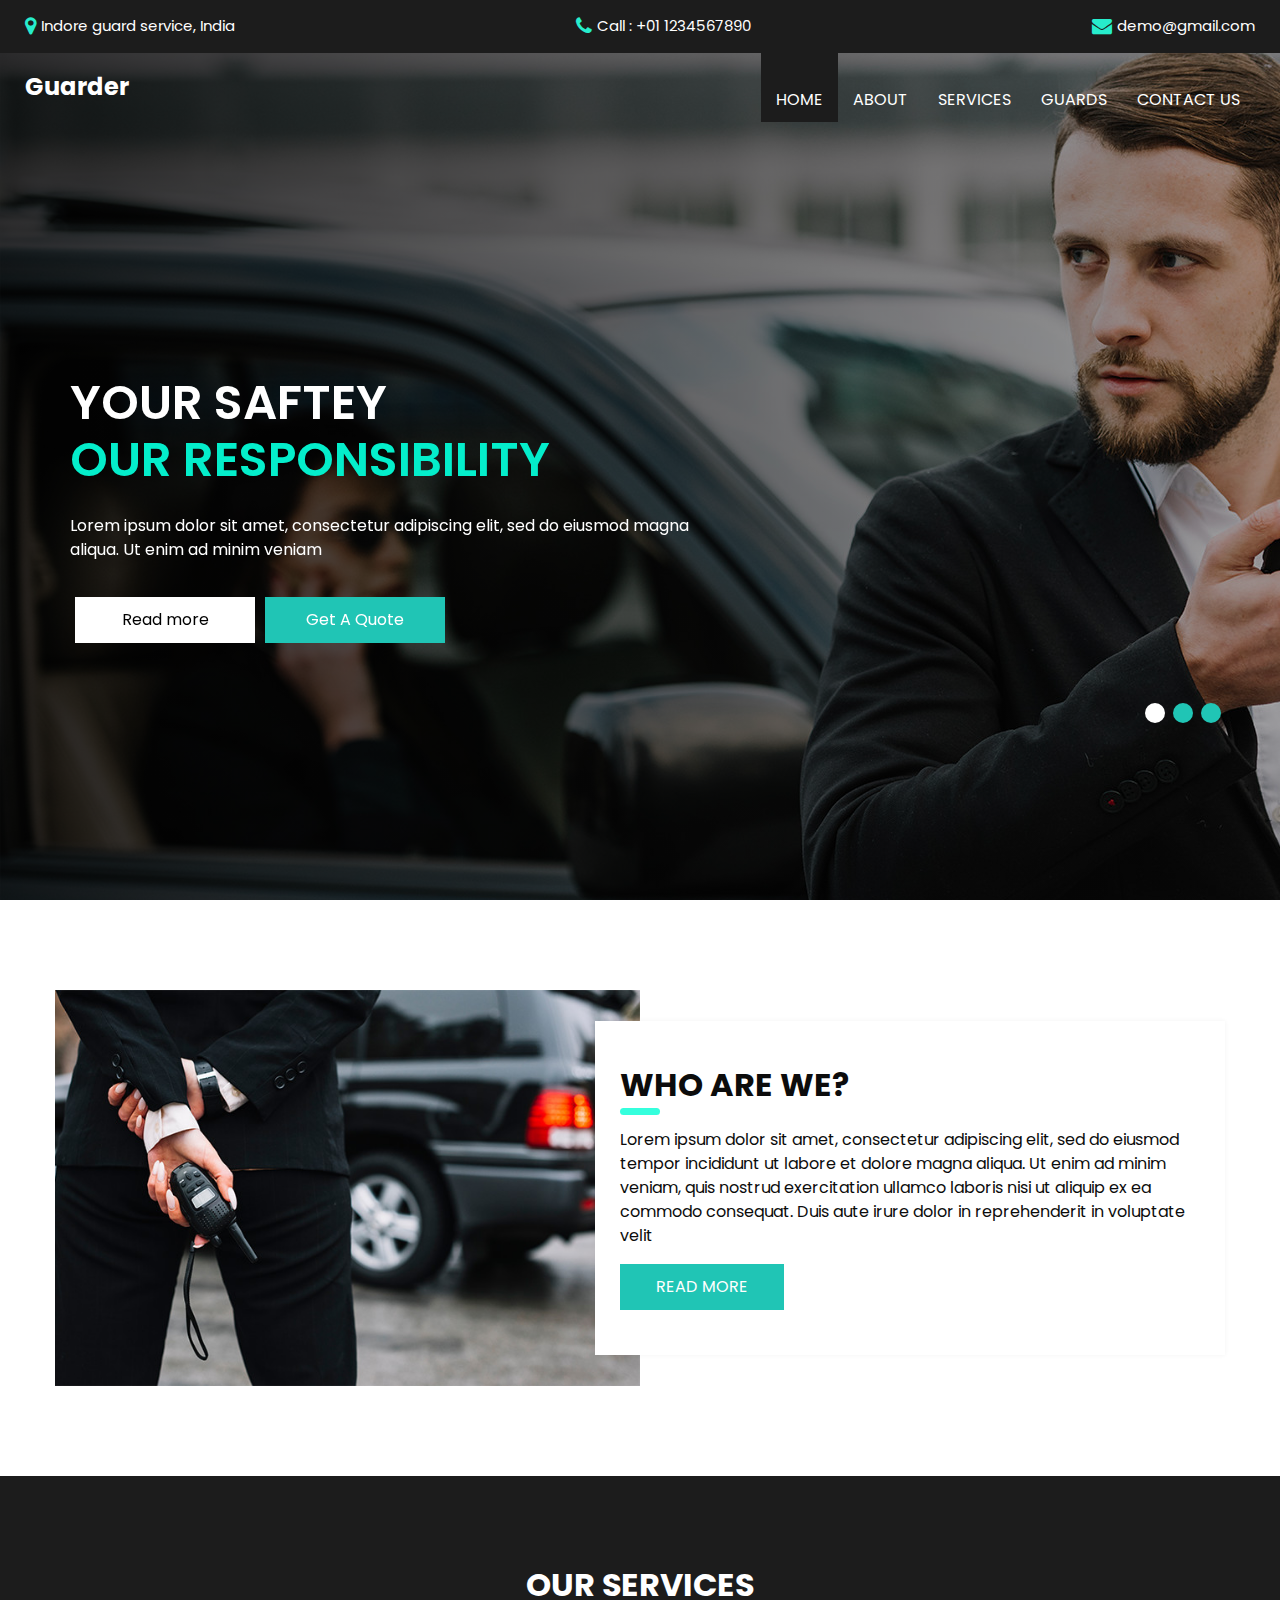
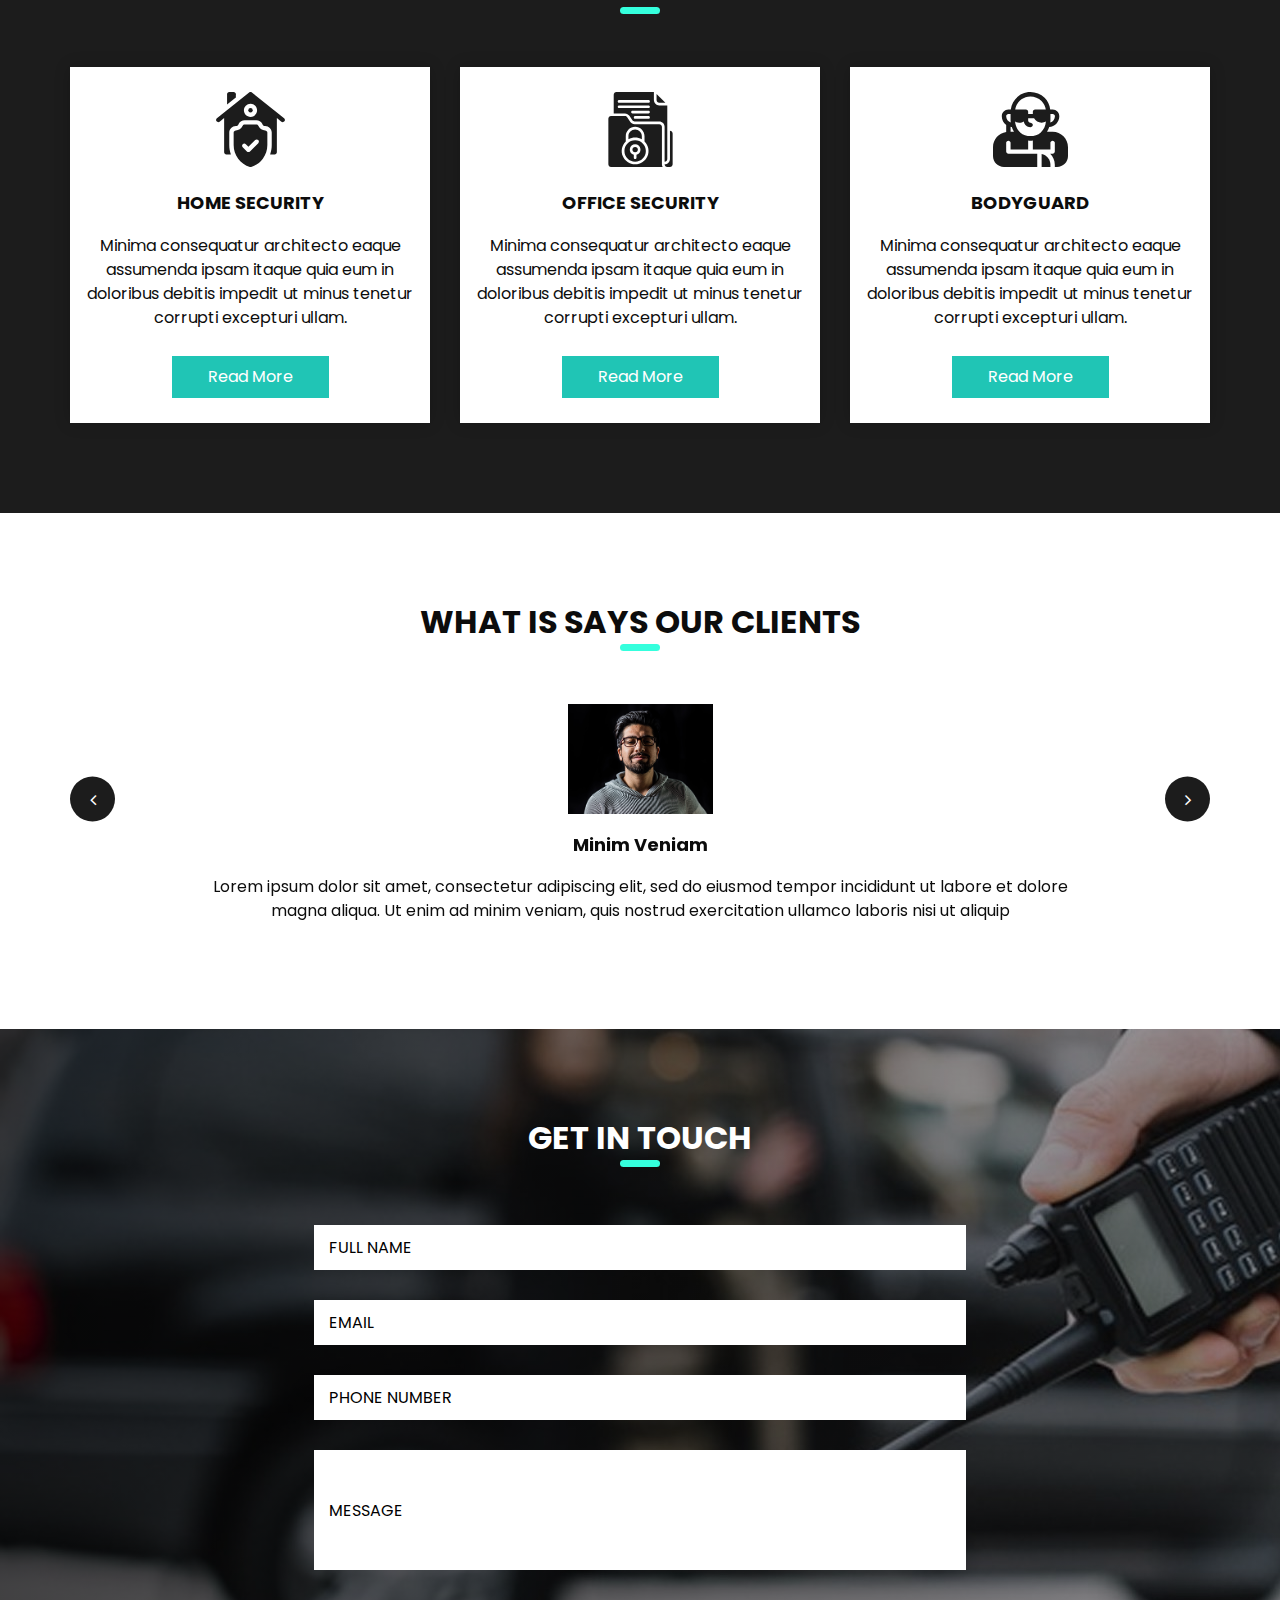
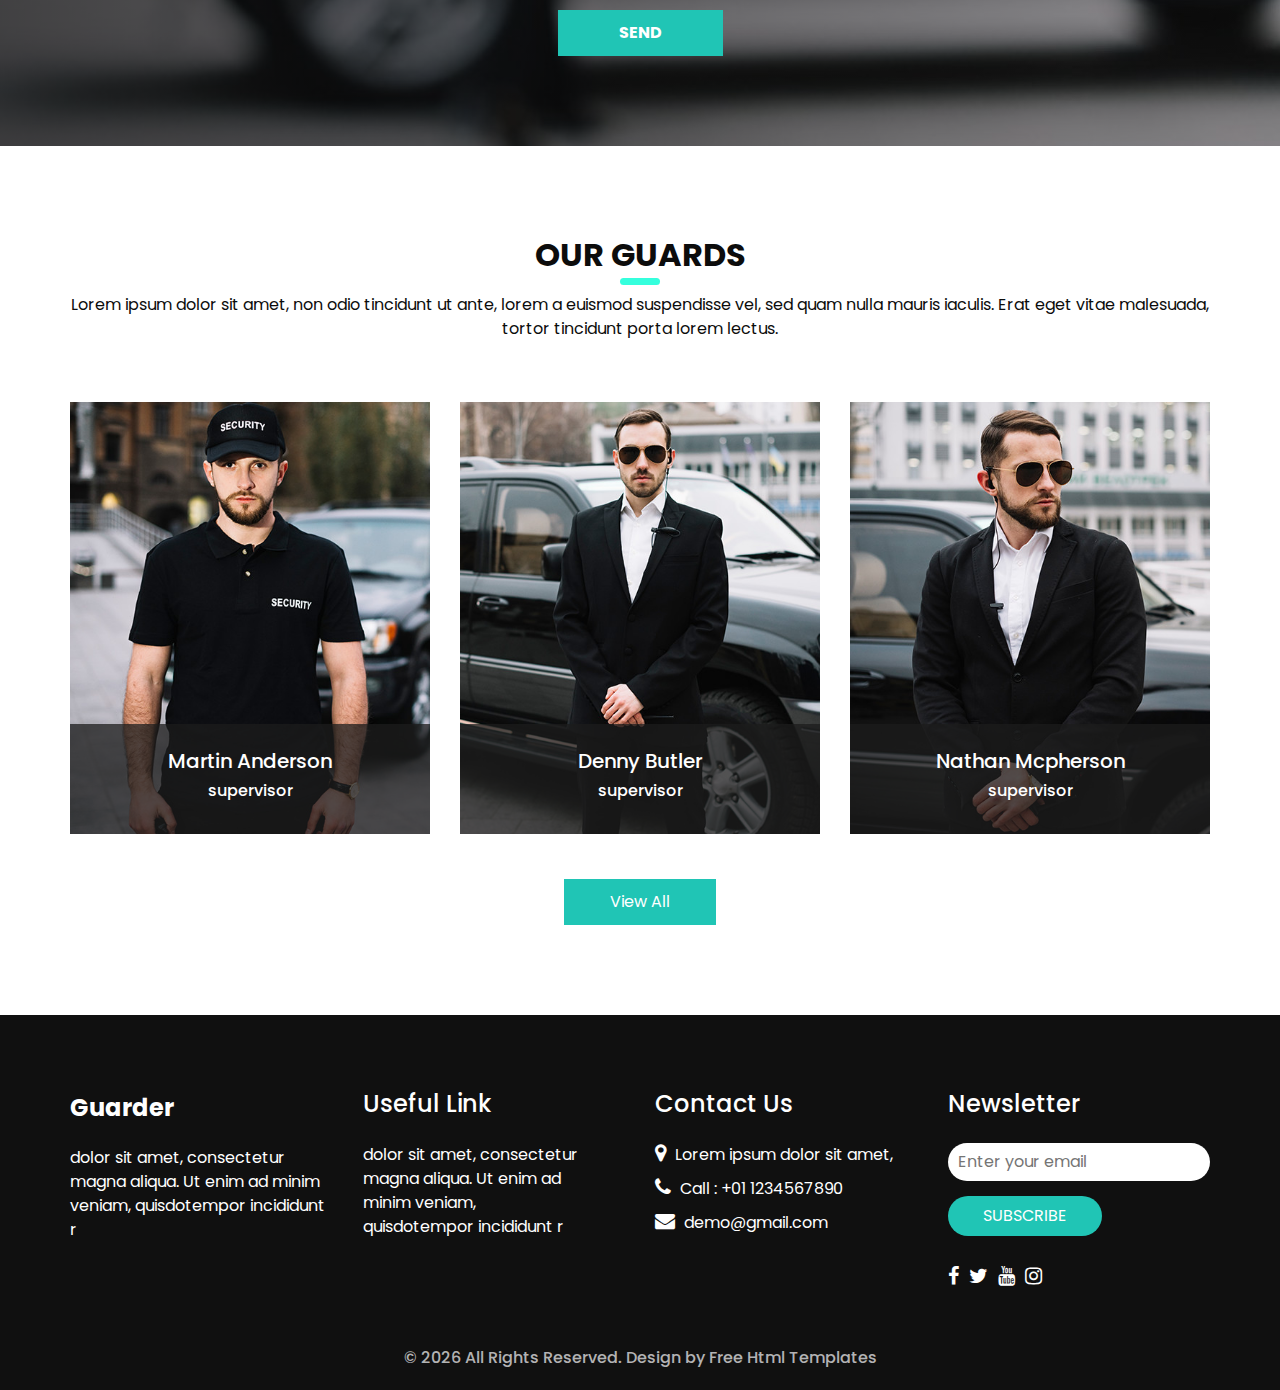
<file: Gaurd Services Demo web/index.html>
<!DOCTYPE html>
<html>

<head>
  <!-- Basic -->
  <meta charset="utf-8" />
  <meta http-equiv="X-UA-Compatible" content="IE=edge" />
  <!-- Mobile Metas -->
  <meta name="viewport" content="width=device-width, initial-scale=1, shrink-to-fit=no" />
  <!-- Site Metas -->
  <meta name="keywords" content="" />
  <meta name="description" content="" />
  <meta name="author" content="" />
  <link rel="shortcut icon" href="images/favicon.png" type="image/x-icon">

  <title>Guard Services</title>

  <!-- bootstrap core css -->
  <link rel="stylesheet" type="text/css" href="css/bootstrap.css" />

  <!-- fonts style -->
  <link href="https://fonts.googleapis.com/css?family=Open+Sans:400,700|Poppins:400,600,700&display=swap"
    rel="stylesheet" />

  <!-- Custom styles for this template -->
  <link href="css/style.css" rel="stylesheet" />
  <!-- responsive style -->
  <link href="css/responsive.css" rel="stylesheet" />
</head>

<body>
  <div class="hero_area">
    <!-- header section strats -->
    <div class="hero_bg_box">
      <div class="img-box">
        <img src="images/hero-bg.jpg" alt="">
      </div>
    </div>

    <header class="header_section">
      <div class="header_top">
        <div class="container-fluid">
          <div class="contact_link-container">
            <a href="" class="contact_link1">
              <i class="fa fa-map-marker" aria-hidden="true"></i>
              <span>
                Indore guard service, India
              </span>
            </a>
            <a href="" class="contact_link2">
              <i class="fa fa-phone" aria-hidden="true"></i>
              <span>
                Call : +01 1234567890
              </span>
            </a>
            <a href="" class="contact_link3">
              <i class="fa fa-envelope" aria-hidden="true"></i>
              <span>
                demo@gmail.com
              </span>
            </a>
          </div>
        </div>
      </div>
      <div class="header_bottom">
        <div class="container-fluid">
          <nav class="navbar navbar-expand-lg custom_nav-container">
            <a class="navbar-brand" href="index.html">
              <span>
                Guarder
              </span>
            </a>
            <button class="navbar-toggler" type="button" data-toggle="collapse" data-target="#navbarSupportedContent"
              aria-controls="navbarSupportedContent" aria-expanded="false" aria-label="Toggle navigation">
              <span class=""></span>
            </button>

            <div class="collapse navbar-collapse ml-auto" id="navbarSupportedContent">
              <ul class="navbar-nav  ">
                <li class="nav-item active">
                  <a class="nav-link" href="index.html">Home <span class="sr-only">(current)</span></a>
                </li>
                <li class="nav-item">
                  <a class="nav-link" href="about.html"> About</a>
                </li>
                <li class="nav-item">
                  <a class="nav-link" href="service.html"> Services </a>
                </li>
                <li class="nav-item">
                  <a class="nav-link" href="guard.html"> Guards </a>
                </li>
                <li class="nav-item">
                  <a class="nav-link" href="contact.html">Contact us</a>
                </li>
              </ul>
            </div>
          </nav>
        </div>
      </div>
    </header>
    <!-- end header section -->
    <!-- slider section -->
    <section class=" slider_section ">
      <div id="carouselExampleIndicators" class="carousel slide" data-ride="carousel">
        <div class="carousel-inner">
          <div class="carousel-item active">
            <div class="container">
              <div class="row">
                <div class="col-md-7">
                  <div class="detail-box">
                    <h1>
                      Your Saftey <br>
                      <span>
                        Our Responsibility
                      </span>
                    </h1>
                    <p>
                      Lorem ipsum dolor sit amet, consectetur adipiscing elit,
                      sed do eiusmod magna aliqua. Ut enim ad minim veniam
                    </p>
                    <div class="btn-box">
                      <a href="" class="btn-1"> Read more </a>
                      <a href="" class="btn-2">Get A Quote</a>
                    </div>
                  </div>
                </div>
              </div>
            </div>
          </div>
          <div class="carousel-item ">
            <div class="container">
              <div class="row">
                <div class="col-md-7">
                  <div class="detail-box">
                    <h1>
                      Your Saftey <br>
                      <span>
                        Our Responsibility
                      </span>
                    </h1>
                    <p>
                      Lorem ipsum dolor sit amet, consectetur adipiscing elit,
                      sed do eiusmod magna aliqua. Ut enim ad minim veniam
                    </p>
                    <div class="btn-box">
                      <a href="" class="btn-1"> Read more </a>
                      <a href="" class="btn-2">Get A Quote</a>
                    </div>
                  </div>
                </div>
              </div>
            </div>
          </div>
          <div class="carousel-item ">
            <div class="container">
              <div class="row">
                <div class="col-md-7">
                  <div class="detail-box">
                    <h1>
                      Your Saftey <br>
                      <span>
                        Our Responsibility
                      </span>
                    </h1>
                    <p>
                      Lorem ipsum dolor sit amet, consectetur adipiscing elit,
                      sed do eiusmod magna aliqua. Ut enim ad minim veniam
                    </p>
                    <div class="btn-box">
                      <a href="" class="btn-1"> Read more </a>
                      <a href="" class="btn-2">Get A Quote</a>
                    </div>
                  </div>
                </div>
              </div>
            </div>
          </div>
        </div>
        <div class="container idicator_container">
          <ol class="carousel-indicators">
            <li data-target="#carouselExampleIndicators" data-slide-to="0" class="active"></li>
            <li data-target="#carouselExampleIndicators" data-slide-to="1"></li>
            <li data-target="#carouselExampleIndicators" data-slide-to="2"></li>
          </ol>
        </div>
      </div>
    </section>
    <!-- end slider section -->
  </div>

  <!-- about section -->

  <section class="about_section layout_padding">
    <div class="container">
      <div class="row">
        <div class="col-md-6 px-0">
          <div class="img_container">
            <div class="img-box">
              <img src="images/about-img.jpg" alt="" />
            </div>
          </div>
        </div>
        <div class="col-md-6 px-0">
          <div class="detail-box">
            <div class="heading_container ">
              <h2>
                Who Are We?
              </h2>
            </div>
            <p>
              Lorem ipsum dolor sit amet, consectetur adipiscing elit, sed do
              eiusmod tempor incididunt ut labore et dolore magna aliqua. Ut
              enim ad minim veniam, quis nostrud exercitation ullamco laboris
              nisi ut aliquip ex ea commodo consequat. Duis aute irure dolor
              in reprehenderit in voluptate velit
            </p>
            <div class="btn-box">
              <a href="">
                Read More
              </a>
            </div>
          </div>
        </div>
      </div>
    </div>
  </section>

  <!-- end about section -->

  <!-- service section -->

  <section class="service_section layout_padding">
    <div class="container">
      <div class="heading_container heading_center">
        <h2>
          Our services
        </h2>
      </div>
      <div class="row">
        <div class="col-md-4">
          <div class="box ">
            <div class="img-box">
              <svg enable-background="new 0 0 512 512" height="512" viewBox="0 0 512 512" width="512"
                xmlns="http://www.w3.org/2000/svg">
                <g>
                  <g>
                    <circle cx="256" cy="125" r="15" />
                    <path
                      d="m356 262c-18.955 0-35.996-10.532-44.472-27.484l-2.111-4.223c-2.541-5.083-7.735-8.293-13.417-8.293h-80c-5.682 0-10.876 3.21-13.417 8.292l-2.111 4.222c-8.476 16.954-25.517 27.486-44.472 27.486-8.284 0-15 6.716-15 15v85.597c0 33.654 10.619 65.715 30.708 92.716 20.089 27 47.747 46.384 79.982 56.054 1.406.422 2.858.633 4.31.633s2.904-.211 4.31-.633c32.235-9.67 59.893-29.054 79.982-56.054 20.089-27.001 30.708-59.062 30.708-92.716v-85.597c0-8.284-6.716-15-15-15zm-46.967 87.322-56.568 56.568c-2.929 2.929-6.768 4.394-10.606 4.394s-7.678-1.464-10.606-4.394l-28.284-28.284c-5.858-5.858-5.858-15.355 0-21.213 5.857-5.858 15.355-5.858 21.213 0l17.678 17.677 45.962-45.961c5.857-5.858 15.355-5.858 21.213 0 5.856 5.858 5.856 15.355-.002 21.213z" />
                    <g>
                      <path
                        d="m485.371 179.287-220-176c-5.479-4.383-13.263-4.383-18.741 0l-220 176c-6.469 5.175-7.518 14.614-2.342 21.083 5.175 6.468 14.614 7.517 21.083 2.342l30.629-24.503v232.791c0 8.284 6.716 15 15 15h31.119c-7.333-20.12-11.119-41.476-11.119-63.403v-85.597c0-24.813 20.187-45 45-45 7.632 0 14.226-4.075 17.639-10.901l2.112-4.224c7.67-15.342 23.093-24.875 40.249-24.875h80c17.156 0 32.579 9.533 40.25 24.878l2.111 4.223c3.412 6.824 10.007 10.899 17.639 10.899 24.813 0 45 20.187 45 45v85.597c0 21.927-3.786 43.283-11.119 63.403h31.119c8.284 0 15-6.716 15-15v-232.791l30.629 24.503c2.766 2.213 6.075 3.288 9.361 3.288 4.4 0 8.76-1.927 11.722-5.63 5.176-6.469 4.127-15.908-2.341-21.083zm-229.371-9.287c-24.813 0-45-20.187-45-45s20.187-45 45-45 45 20.187 45 45-20.187 45-45 45z" />
                    </g>
                  </g>
                  <g>
                    <path d="m156 15c0-8.284-6.716-15-15-15h-30c-8.284 0-15 6.716-15 15v70.372l60-48z" />
                  </g>
                </g>
              </svg>
            </div>
            <div class="detail-box">
              <h6>
                Home Security
              </h6>
              <p>
                Minima consequatur architecto eaque assumenda ipsam itaque quia eum in doloribus debitis impedit ut
                minus tenetur corrupti excepturi ullam.
              </p>
              <a href="">
                Read More
              </a>
            </div>
          </div>
        </div>
        <div class="col-md-4">
          <div class="box ">
            <div class="img-box">
              <svg version="1.1" xmlns="http://www.w3.org/2000/svg" xmlns:xlink="http://www.w3.org/1999/xlink" x="0px"
                y="0px" viewBox="0 0 512 512" style="enable-background:new 0 0 512 512;" xml:space="preserve">
                <g>
                  <g>
                    <g>
                      <circle cx="219.429" cy="393.143" r="18.286" />
                      <path d="M219.429,329.143c-40.396,0-73.143,32.747-73.143,73.143c0,40.396,32.747,73.143,73.143,73.143
          c40.396,0,73.143-32.747,73.143-73.143C292.525,361.909,259.805,329.189,219.429,329.143z M228.571,428.416V448
          c0,5.049-4.093,9.143-9.143,9.143c-5.049,0-9.143-4.093-9.143-9.143v-19.584c-17.831-4.604-29.458-21.749-27.137-40.018
          c2.32-18.269,17.864-31.963,36.28-31.963c18.416,0,33.959,13.694,36.28,31.963C258.029,406.667,246.403,423.812,228.571,428.416z
          " />
                      <path
                        d="M402.286,274.286v-36.571c-0.01-10.095-8.191-18.276-18.286-18.286H215.772c-12.18-0.01-23.558-6.08-30.348-16.192
          l-20.321-30.487c-3.392-5.109-9.117-8.179-15.25-8.179H54.857c-10.095,0.01-18.276,8.191-18.286,18.286v310.857
          c0.01,10.095,8.191,18.276,18.286,18.286h352.516c-3.294-5.533-5.051-11.846-5.088-18.286V274.286z M304.069,436.92
          c-14.047,34.375-47.506,56.826-84.64,56.795c-37.135,0.031-70.593-22.419-84.64-56.795c-14.047-34.375-5.888-73.833,20.64-99.818
          v-35.388c0.04-35.33,28.67-63.96,64-64c35.33,0.039,63.961,28.67,64,64v35.388C309.957,363.087,318.116,402.545,304.069,436.92z" />
                      <path d="M384,73.143h41.929l-60.214-60.214v41.929C365.724,64.952,373.905,73.133,384,73.143z" />
                      <path d="M265.143,323.227v-21.513c-0.044-25.229-20.485-45.67-45.714-45.714c-25.235,0.03-45.685,20.479-45.714,45.714v21.513
          C201.959,306.734,236.898,306.734,265.143,323.227z" />
                      <path d="M420.571,256v219.429c10.095-0.01,18.276-8.191,18.286-18.286V91.429H384c-20.188-0.023-36.548-16.383-36.571-36.571V0
          h-256C81.334,0.01,73.153,8.191,73.143,18.286v128h76.71c12.247-0.005,23.684,6.122,30.464,16.321l20.295,30.446
          c3.395,5.048,9.077,8.08,15.161,8.089H384c20.188,0.023,36.548,16.383,36.571,36.571V256z M310.857,182.857h-91.429
          c-5.049,0-9.143-4.093-9.143-9.143s4.093-9.143,9.143-9.143h91.429c5.049,0,9.143,4.093,9.143,9.143
          S315.907,182.857,310.857,182.857z M310.857,146.286H201.143c-5.049,0-9.143-4.093-9.143-9.143c0-5.049,4.093-9.143,9.143-9.143
          h109.714c5.049,0,9.143,4.093,9.143,9.143C320,142.192,315.907,146.286,310.857,146.286z M310.857,109.714H109.714
          c-5.049,0-9.143-4.093-9.143-9.143c0-5.049,4.093-9.143,9.143-9.143h201.143c5.049,0,9.143,4.093,9.143,9.143
          C320,105.621,315.907,109.714,310.857,109.714z M310.857,73.143H109.714c-5.049,0-9.143-4.093-9.143-9.143
          s4.093-9.143,9.143-9.143h201.143c5.049,0,9.143,4.093,9.143,9.143S315.907,73.143,310.857,73.143z" />
                      <path d="M457.143,265.143v192c-0.023,20.188-16.383,36.548-36.571,36.571c0.01,10.095,8.191,18.276,18.286,18.286h18.286
          c10.095-0.01,18.276-8.191,18.286-18.286V283.429C475.419,273.334,467.238,265.153,457.143,265.143z" />
                    </g>
                  </g>
                </g>
                <g>
                </g>
                <g>
                </g>
                <g>
                </g>
                <g>
                </g>
                <g>
                </g>
                <g>
                </g>
                <g>
                </g>
                <g>
                </g>
                <g>
                </g>
                <g>
                </g>
                <g>
                </g>
                <g>
                </g>
                <g>
                </g>
                <g>
                </g>
                <g>
                </g>
              </svg>
            </div>
            <div class="detail-box">
              <h6>
                Office Security
              </h6>
              <p>
                Minima consequatur architecto eaque assumenda ipsam itaque quia eum in doloribus debitis impedit ut
                minus tenetur corrupti excepturi ullam.
              </p>
              <a href="">
                Read More
              </a>
            </div>
          </div>
        </div>
        <div class="col-md-4">
          <div class="box ">
            <div class="img-box">
              <svg version="1.1" xmlns="http://www.w3.org/2000/svg" xmlns:xlink="http://www.w3.org/1999/xlink" x="0px"
                y="0px" viewBox="0 0 512 512" style="enable-background:new 0 0 512 512;" xml:space="preserve">
                <g>
                  <g>
                    <path d="M332,423.518V512h60v-15C392,460.784,366.197,430.487,332,423.518z" />
                  </g>
                </g>
                <g>
                  <g>
                    <path d="M407,272h-38.298c6.211-9.549,11.184-21.85,14.971-32.595c38.58-3.058,69.119-35.067,69.119-74.405
                 c0-24.814-20.186-45-45-45h-17.263c-3.373-30.112-16.168-58.339-38.108-80.581C326.639,14.004,290.742,0,255,0
                 c-69.309,0-125.911,52.685-133.484,120H105c-24.814,0-45,20.186-45,45c0,24.476,11.836,46.095,30.066,59.685
                 C90.062,224.797,90,224.888,90,225v48.516C39.25,280.873,0,324.245,0,377v60c0,41.353,33.633,75,75,75h227v-90h-15H105
                 c-8.291,0-15-6.709-15-15v-60c0-8.291,6.709-15,15-15s15,6.709,15,15v45h120v-61.373c4.988,0.569,9.946,1.373,15,1.373
                 s12.012-0.804,17-1.373V392h15h30h75v-45c0-8.291,6.709-15,15-15c8.291,0,15,6.709,15,15v60c0,8.291-6.709,15-15,15h-16.75
                 c19.534,19.08,31.75,45.608,31.75,75v15h15c41.367,0,75-33.647,75-75v-60C512,319.109,464.891,272,407,272z M392,195v-45h15.791
                 c8.262,0,15,6.724,15,15c0,20.33-13.638,37.354-32.179,42.914C391.033,203.597,392,199.378,392,195z M255,30
                 c27.803,0,56.229,10.928,76.209,30.63c16.238,16.45,26.111,37.178,29.319,59.37H287c-8.291,0-15,6.709-15,15v15h-32v-15
                 c0-8.291-6.709-15-15-15h-73.484C158.873,69.25,202.244,30,255,30z M90,165c0-8.276,6.738-15,15-15h15v45
                 c0,4.292,0.956,8.425,1.362,12.66C103.239,201.843,90,185.03,90,165z M120,272v-34.219c2.75,0.564,5.449,1.283,8.298,1.542
                 c3.787,10.774,8.774,23.103,15,32.677H120z M326.316,275.706c-29.136,25.422-72.715,31.761-108.047,19.067
                 c-11.777-4.237-22.866-10.593-32.578-19.063c-20.881-18.376-33.043-46.22-34.929-73.644C159.448,206.968,169.332,210,180,210
                 c11.235,0,21.636-3.298,30.637-8.694C213.739,223.118,232.346,240,255,240c8.291,0,17-6.709,17-15s-8.709-15-17-15
                 c-8.262,0-15-6.724-15-15v-15h40.346c10.411,17.847,29.55,30,51.654,30c10.668,0,20.552-3.032,29.238-7.934
                 C359.352,229.501,347.186,257.357,326.316,275.706z" />
                  </g>
                </g>
                <g>
                </g>
                <g>
                </g>
                <g>
                </g>
                <g>
                </g>
                <g>
                </g>
                <g>
                </g>
                <g>
                </g>
                <g>
                </g>
                <g>
                </g>
                <g>
                </g>
                <g>
                </g>
                <g>
                </g>
                <g>
                </g>
                <g>
                </g>
                <g>
                </g>
              </svg>
            </div>
            <div class="detail-box">
              <h6>
                Bodyguard
              </h6>
              <p>
                Minima consequatur architecto eaque assumenda ipsam itaque quia eum in doloribus debitis impedit ut
                minus tenetur corrupti excepturi ullam.
              </p>
              <a href="">
                Read More
              </a>
            </div>
          </div>
        </div>
      </div>
    </div>
  </section>

  <!-- end service section -->


  <!-- client section -->

  <section class="client_section layout_padding">
    <div class="container ">
      <div class="heading_container heading_center">
        <h2>
          What is says our clients
        </h2>
      </div>
      <div id="carouselExampleControls" class="carousel slide" data-ride="carousel">
        <div class="carousel-inner">
          <div class="carousel-item active">
            <div class="box">
              <div class="img-box">
                <img src="images/client.png" alt="">
              </div>
              <div class="detail-box">
                <h4>
                  Minim Veniam
                </h4>
                <p>
                  Lorem ipsum dolor sit amet, consectetur adipiscing elit, sed
                  do eiusmod tempor incididunt ut labore et dolore magna
                  aliqua. Ut enim ad minim veniam, quis nostrud exercitation
                  ullamco laboris nisi ut aliquip
                </p>
              </div>
            </div>
          </div>
          <div class="carousel-item ">
            <div class="box">
              <div class="img-box">
                <img src="images/client.png" alt="">
              </div>
              <div class="detail-box">
                <h4>
                  Minim Veniam
                </h4>
                <p>
                  Lorem ipsum dolor sit amet, consectetur adipiscing elit, sed
                  do eiusmod tempor incididunt ut labore et dolore magna
                  aliqua. Ut enim ad minim veniam, quis nostrud exercitation
                  ullamco laboris nisi ut aliquip
                </p>
              </div>
            </div>
          </div>
          <div class="carousel-item ">
            <div class="box">
              <div class="img-box">
                <img src="images/client.png" alt="">
              </div>
              <div class="detail-box">
                <h4>
                  Minim Veniam
                </h4>
                <p>
                  Lorem ipsum dolor sit amet, consectetur adipiscing elit, sed
                  do eiusmod tempor incididunt ut labore et dolore magna
                  aliqua. Ut enim ad minim veniam, quis nostrud exercitation
                  ullamco laboris nisi ut aliquip
                </p>
              </div>
            </div>
          </div>
        </div>
        <div class="carousel_btn-box">
          <a class="carousel-control-prev" href="#carouselExampleControls" role="button" data-slide="prev">
            <i class="fa fa-angle-left" aria-hidden="true"></i>
            <span class="sr-only">Previous</span>
          </a>
          <a class="carousel-control-next" href="#carouselExampleControls" role="button" data-slide="next">
            <i class="fa fa-angle-right" aria-hidden="true"></i>
            <span class="sr-only">Next</span>
          </a>
        </div>
      </div>
    </div>
  </section>

  <!-- end client section -->

  <!-- contact section -->

  <section class="contact_section layout_padding">
    <div class="contact_bg_box">
      <div class="img-box">
        <img src="images/contact-bg.jpg" alt="">
      </div>
    </div>
    <div class="container">
      <div class="heading_container heading_center">
        <h2>
          Get In touch
        </h2>
      </div>
      <div class="">
        <div class="row">
          <div class="col-md-7 mx-auto">
            <form action="#">
              <div class="contact_form-container">
                <div>
                  <div>
                    <input type="text" placeholder="Full Name" />
                  </div>
                  <div>
                    <input type="email" placeholder="Email " />
                  </div>
                  <div>
                    <input type="text" placeholder="Phone Number" />
                  </div>
                  <div class="">
                    <input type="text" placeholder="Message" class="message_input" />
                  </div>
                  <div class="btn-box ">
                    <button type="submit">
                      Send
                    </button>
                  </div>
                </div>
              </div>
            </form>
          </div>
        </div>
      </div>
    </div>
  </section>

  <!-- end contact section -->

  <!-- team section -->

  <section class="team_section layout_padding">
    <div class="container">
      <div class="heading_container heading_center">
        <h2>
          Our Guards
        </h2>
        <p>
          Lorem ipsum dolor sit amet, non odio tincidunt ut ante, lorem a euismod suspendisse vel, sed quam nulla mauris
          iaculis. Erat eget vitae malesuada, tortor tincidunt porta lorem lectus.
        </p>
      </div>
      <div class="row">
        <div class="col-md-4 col-sm-6 mx-auto ">
          <div class="box">
            <div class="img-box">
              <img src="images/t1.jpg" alt="">
            </div>
            <div class="detail-box">
              <h5>
                Martin Anderson
              </h5>
              <h6 class="">
                supervisor
              </h6>
            </div>
          </div>
        </div>
        <div class="col-md-4 col-sm-6 mx-auto ">
          <div class="box">
            <div class="img-box">
              <img src="images/t2.jpg" alt="">
            </div>
            <div class="detail-box">
              <h5>
                Denny Butler
              </h5>
              <h6 class="">
                supervisor
              </h6>
            </div>
          </div>
        </div>
        <div class="col-md-4 col-sm-6 mx-auto ">
          <div class="box">
            <div class="img-box">
              <img src="images/t3.jpg" alt="">
            </div>
            <div class="detail-box">
              <h5>
                Nathan Mcpherson
              </h5>
              <h6 class="">
                supervisor
              </h6>
            </div>
          </div>
        </div>
      </div>
      <div class="btn-box">
        <a href="">
          View All
        </a>
      </div>
    </div>
  </section>

  <!-- end team section -->

  <!-- info section -->
  <section class="info_section ">
    <div class="container">
      <div class="row">
        <div class="col-md-3">
          <div class="info_logo">
            <a class="navbar-brand" href="index.html">
              <span>
                Guarder
              </span>
            </a>
            <p>
              dolor sit amet, consectetur magna aliqua. Ut enim ad minim veniam, quisdotempor incididunt r
            </p>
          </div>
        </div>
        <div class="col-md-3">
          <div class="info_links">
            <h5>
              Useful Link
            </h5>
            <ul>
              <li>
                <a href="">
                  dolor sit amet, consectetur
                </a>
              </li>
              <li>
                <a href="">
                  magna aliqua. Ut enim ad
                </a>
              </li>
              <li>
                <a href="">
                  minim veniam,
                </a>
              </li>
              <li>
                <a href="">
                  quisdotempor incididunt r
                </a>
              </li>
            </ul>
          </div>
        </div>
        <div class="col-md-3">
          <div class="info_info">
            <h5>
              Contact Us
            </h5>
          </div>
          <div class="info_contact">
            <a href="" class="">
              <i class="fa fa-map-marker" aria-hidden="true"></i>
              <span>
                Lorem ipsum dolor sit amet,
              </span>
            </a>
            <a href="" class="">
              <i class="fa fa-phone" aria-hidden="true"></i>
              <span>
                Call : +01 1234567890
              </span>
            </a>
            <a href="" class="">
              <i class="fa fa-envelope" aria-hidden="true"></i>
              <span>
                demo@gmail.com
              </span>
            </a>
          </div>
        </div>
        <div class="col-md-3">
          <div class="info_form ">
            <h5>
              Newsletter
            </h5>
            <form action="#">
              <input type="email" placeholder="Enter your email">
              <button>
                Subscribe
              </button>
            </form>
            <div class="social_box">
              <a href="">
                <i class="fa fa-facebook" aria-hidden="true"></i>
              </a>
              <a href="">
                <i class="fa fa-twitter" aria-hidden="true"></i>
              </a>
              <a href="">
                <i class="fa fa-youtube" aria-hidden="true"></i>
              </a>
              <a href="">
                <i class="fa fa-instagram" aria-hidden="true"></i>
              </a>
            </div>
          </div>
        </div>
      </div>
    </div>
  </section>

  <!-- end info_section -->




  <!-- footer section -->
  <footer class="container-fluid footer_section">
    <p>
      &copy; <span id="currentYear"></span> All Rights Reserved. Design by
      <a href="https://html.design/">Free Html Templates</a>
    </p>
  </footer>
  <!-- footer section -->

  <script src="js/jquery-3.4.1.min.js"></script>
  <script src="js/bootstrap.js"></script>
  <script src="js/custom.js"></script>
</body>

</html>
</file>
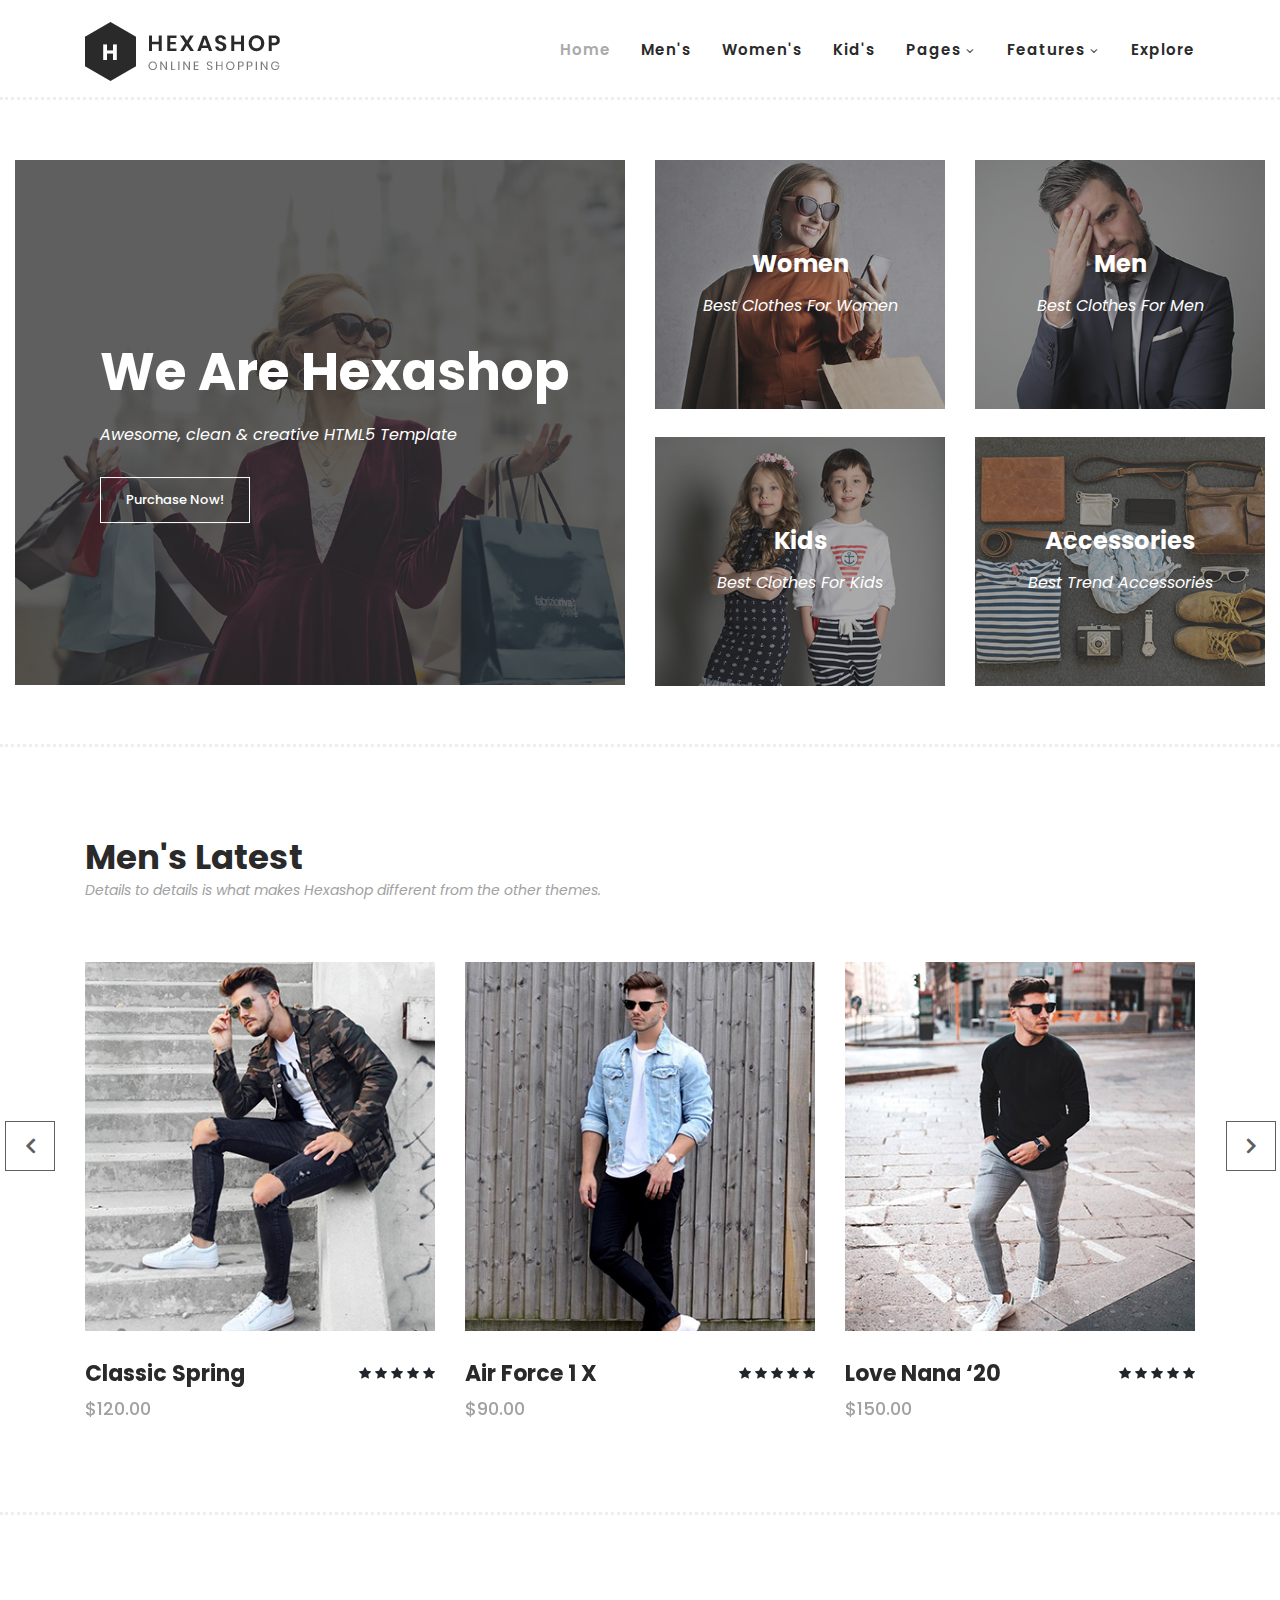
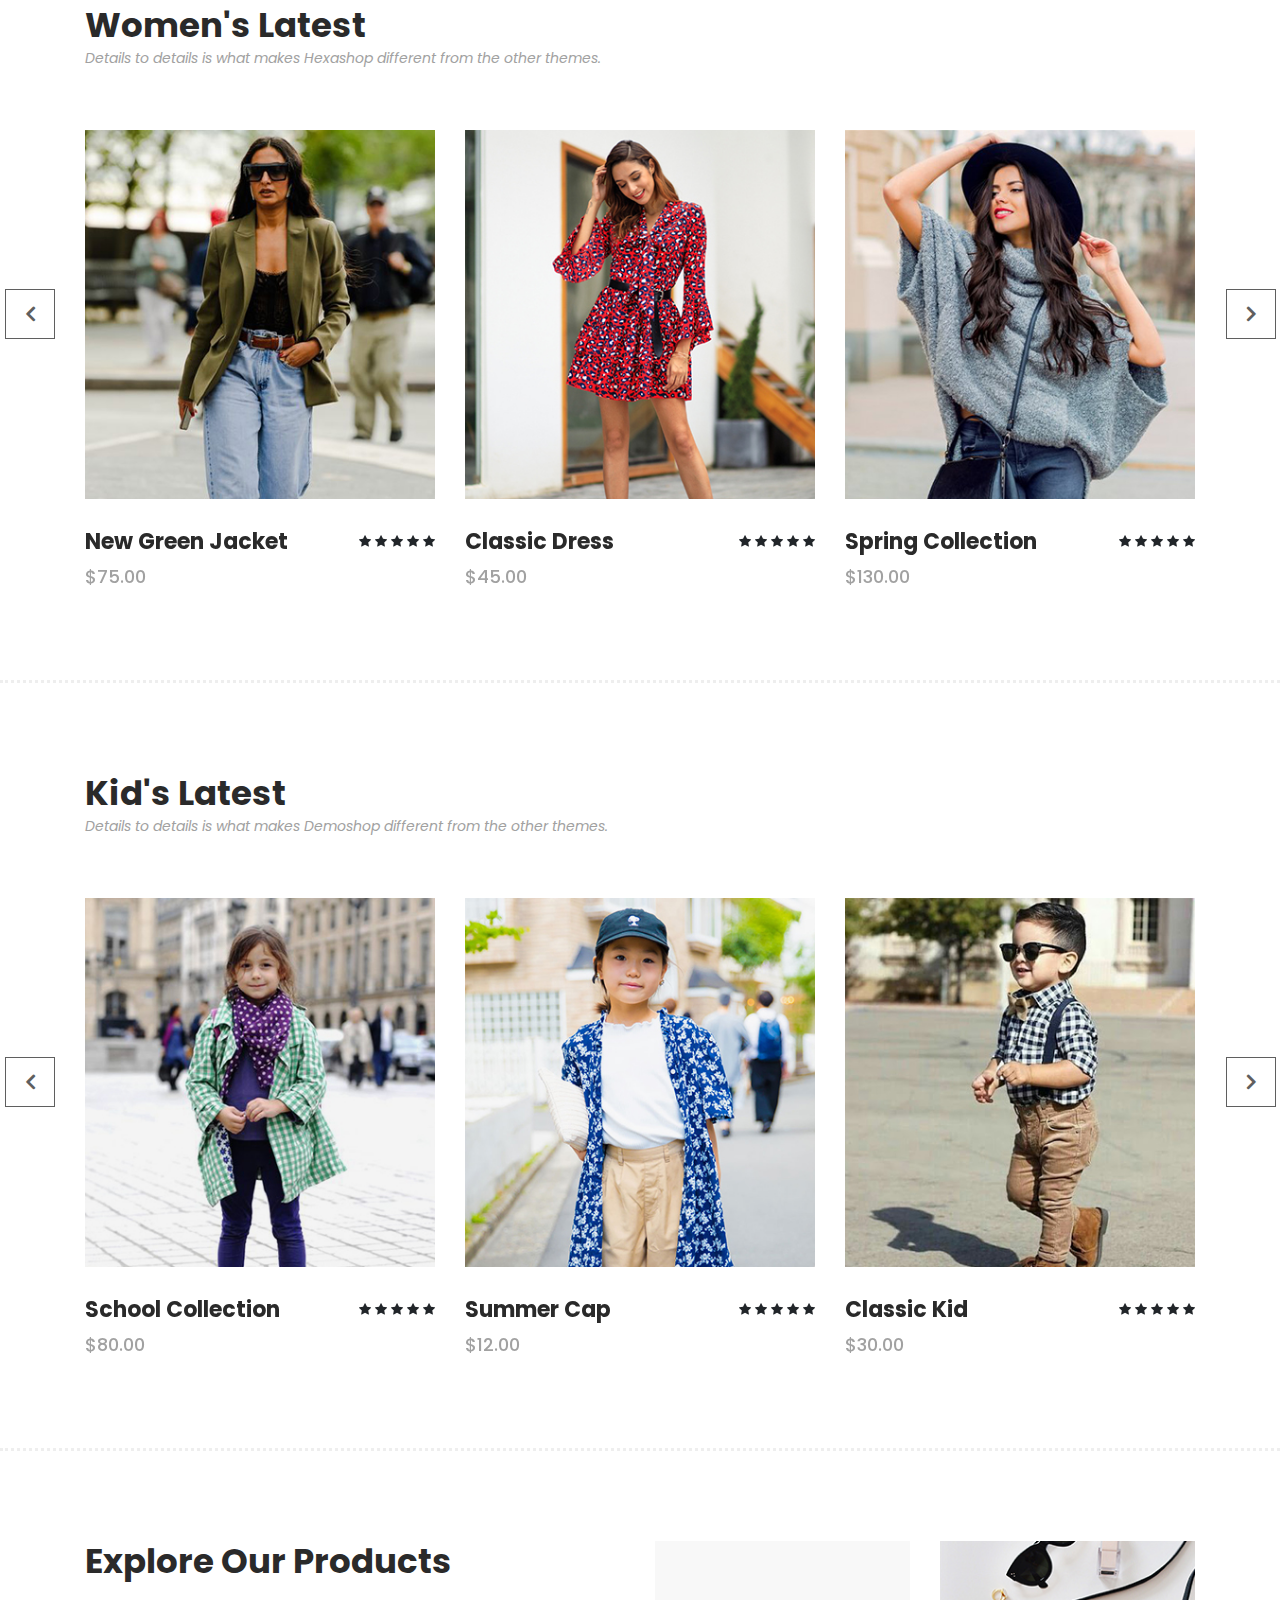
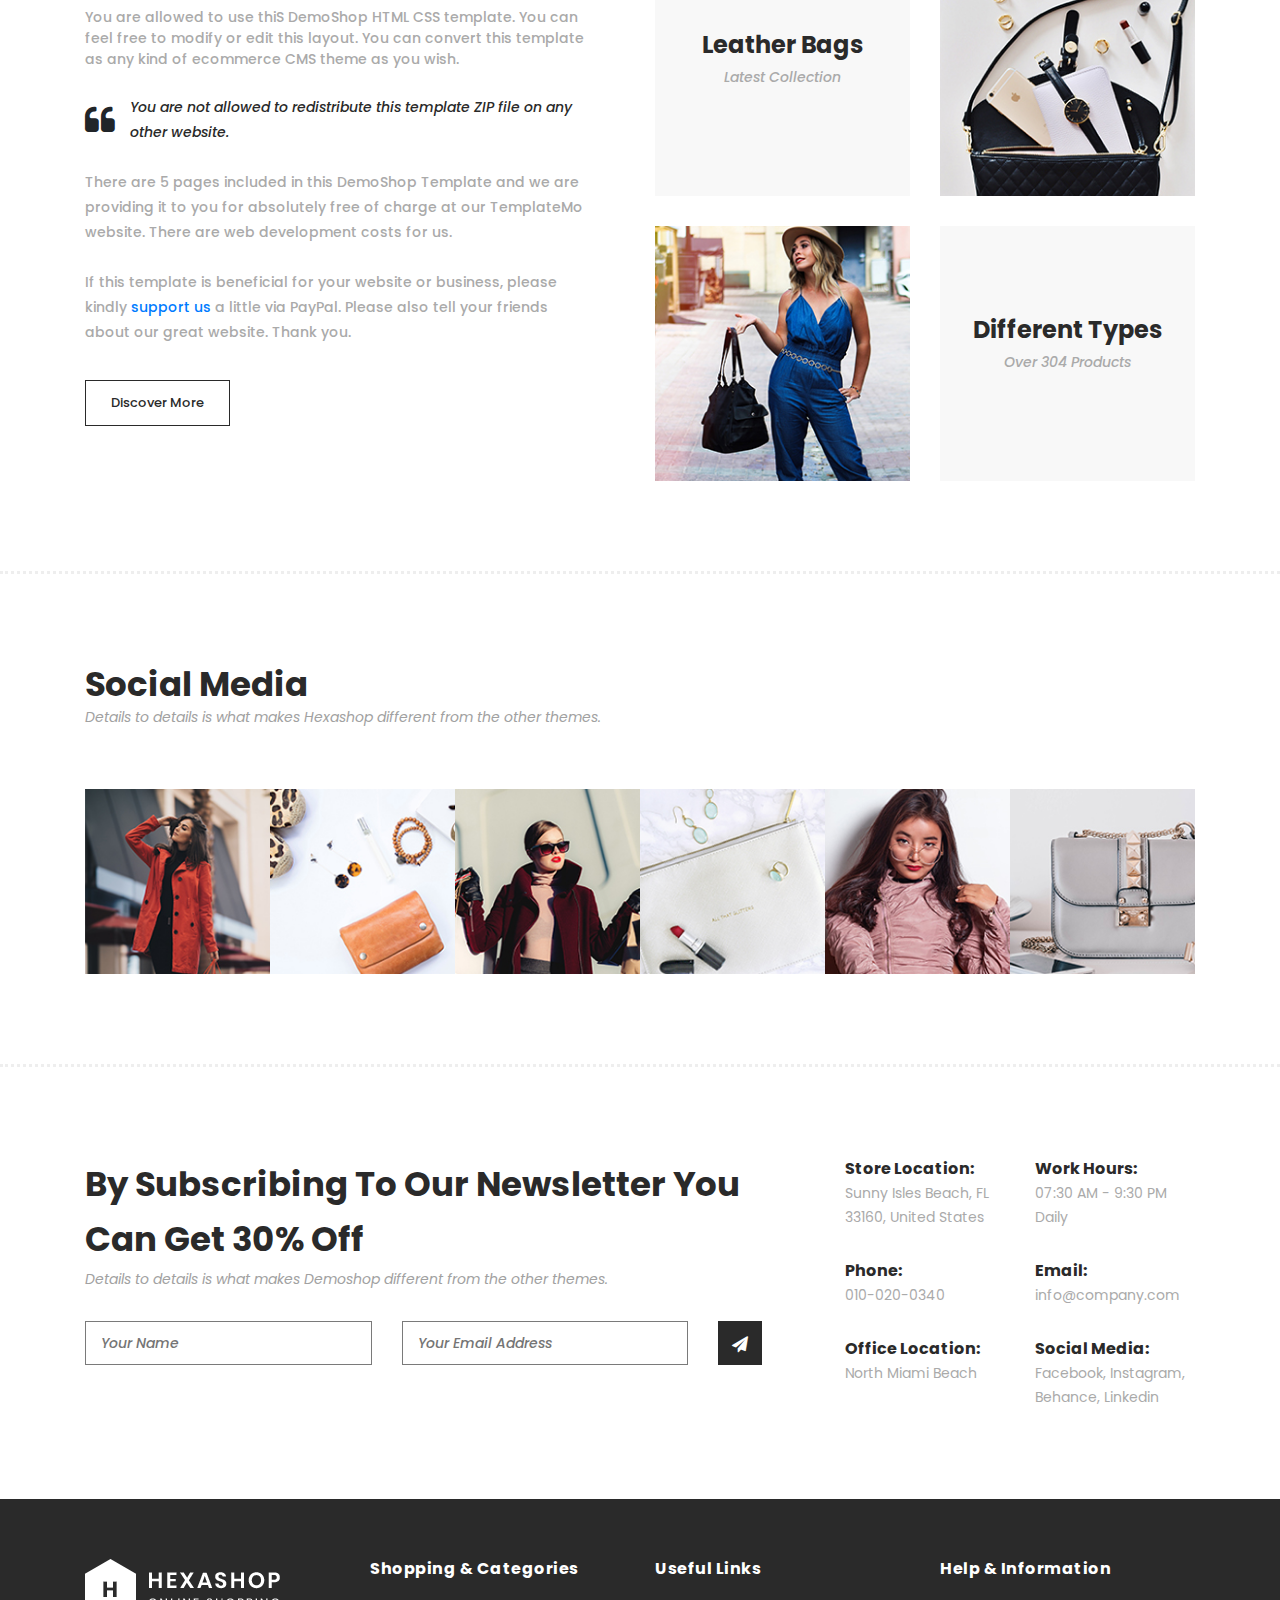
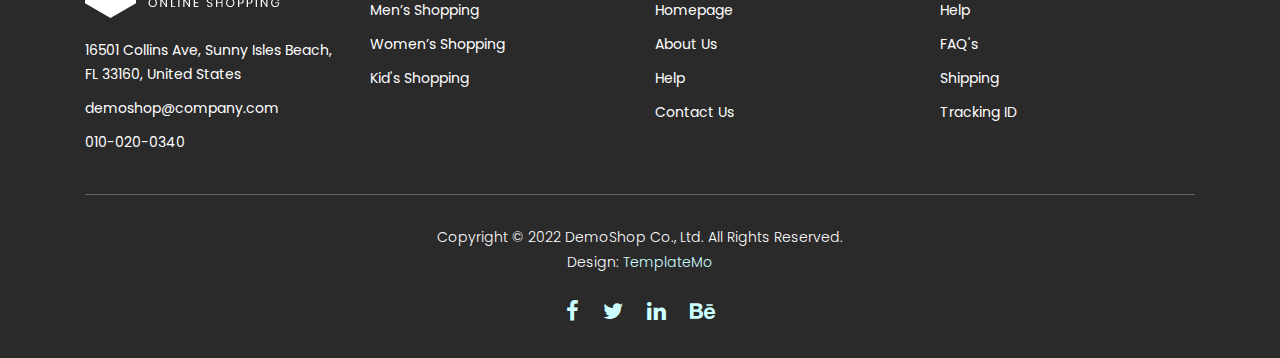
<file: Hexashop web Project/index.html>
<!DOCTYPE html>
<html lang="en">

  <head>

    <meta charset="utf-8">
    <meta name="viewport" content="width=device-width, initial-scale=1, shrink-to-fit=no">
    <meta name="description" content="">
    <meta name="author" content="">
    <link href="https://fonts.googleapis.com/css?family=Poppins:100,200,300,400,500,600,700,800,900&display=swap" rel="stylesheet">

    <title>Hexashop Ecommerce HTML CSS Template</title>


    <!-- Additional CSS Files -->
    <link rel="stylesheet" type="text/css" href="assets/css/bootstrap.min.css">

    <link rel="stylesheet" type="text/css" href="assets/css/font-awesome.css">

    <link rel="stylesheet" href="assets/css/templatemo-hexashop.css">

    <link rel="stylesheet" href="assets/css/owl-carousel.css">

    <link rel="stylesheet" href="assets/css/lightbox.css">
<!--

TemplateMo 571 Hexashop

https://templatemo.com/tm-571-hexashop

-->
    </head>
    
    <body>
    
    <!-- ***** Preloader Start ***** -->
    <div id="preloader">
        <div class="jumper">
            <div></div>
            <div></div>
            <div></div>
        </div>
    </div>  
    <!-- ***** Preloader End ***** -->
    
    
    <!-- ***** Header Area Start ***** -->
    <header class="header-area header-sticky">
        <div class="container">
            <div class="row">
                <div class="col-12">
                    <nav class="main-nav">
                        <!-- ***** Logo Start ***** -->
                        <a href="index.html" class="logo">
                            <img src="assets/images/logo.png">
                        </a>
                        <!-- ***** Logo End ***** -->
                        <!-- ***** Menu Start ***** -->
                        <ul class="nav">
                            <li class="scroll-to-section"><a href="#top" class="active">Home</a></li>
                            <li class="scroll-to-section"><a href="#men">Men's</a></li>
                            <li class="scroll-to-section"><a href="#women">Women's</a></li>
                            <li class="scroll-to-section"><a href="#kids">Kid's</a></li>
                            <li class="submenu">
                                <a href="javascript:;">Pages</a>
                                <ul>
                                    <li><a href="about.html">About Us</a></li>
                                    <li><a href="products.html">Products</a></li>
                                    <li><a href="single-product.html">Single Product</a></li>
                                    <li><a href="contact.html">Contact Us</a></li>
                                </ul>
                            </li>
                            <li class="submenu">
                                <a href="javascript:;">Features</a>
                                <ul>
                                    <li><a href="#">Features Page 1</a></li>
                                    <li><a href="#">Features Page 2</a></li>
                                    <li><a href="#">Features Page 3</a></li>
                                    <li><a rel="nofollow" href="https://templatemo.com/page/4" target="_blank">Template Page 4</a></li>
                                </ul>
                            </li>
                            <li class="scroll-to-section"><a href="#explore">Explore</a></li>
                        </ul>        
                        <a class='menu-trigger'>
                            <span>Menu</span>
                        </a>
                        <!-- ***** Menu End ***** -->
                    </nav>
                </div>
            </div>
        </div>
    </header>
    <!-- ***** Header Area End ***** -->

    <!-- ***** Main Banner Area Start ***** -->
    <div class="main-banner" id="top">
        <div class="container-fluid">
            <div class="row">
                <div class="col-lg-6">
                    <div class="left-content">
                        <div class="thumb">
                            <div class="inner-content">
                                <h4>We Are Hexashop</h4>
                                <span>Awesome, clean &amp; creative HTML5 Template</span>
                                <div class="main-border-button">
                                    <a href="#">Purchase Now!</a>
                                </div>
                            </div>
                            <img src="assets/images/left-banner-image.jpg" alt="">
                        </div>
                    </div>
                </div>
                <div class="col-lg-6">
                    <div class="right-content">
                        <div class="row">
                            <div class="col-lg-6">
                                <div class="right-first-image">
                                    <div class="thumb">
                                        <div class="inner-content">
                                            <h4>Women</h4>
                                            <span>Best Clothes For Women</span>
                                        </div>
                                        <div class="hover-content">
                                            <div class="inner">
                                                <h4>Women</h4>
                                                <p>Lorem ipsum dolor sit amet, conservisii ctetur adipiscing elit incid.</p>
                                                <div class="main-border-button">
                                                    <a href="#">Discover More</a>
                                                </div>
                                            </div>
                                        </div>
                                        <img src="assets/images/baner-right-image-01.jpg">
                                    </div>
                                </div>
                            </div>
                            <div class="col-lg-6">
                                <div class="right-first-image">
                                    <div class="thumb">
                                        <div class="inner-content">
                                            <h4>Men</h4>
                                            <span>Best Clothes For Men</span>
                                        </div>
                                        <div class="hover-content">
                                            <div class="inner">
                                                <h4>Men</h4>
                                                <p>Lorem ipsum dolor sit amet, conservisii ctetur adipiscing elit incid.</p>
                                                <div class="main-border-button">
                                                    <a href="#">Discover More</a>
                                                </div>
                                            </div>
                                        </div>
                                        <img src="assets/images/baner-right-image-02.jpg">
                                    </div>
                                </div>
                            </div>
                            <div class="col-lg-6">
                                <div class="right-first-image">
                                    <div class="thumb">
                                        <div class="inner-content">
                                            <h4>Kids</h4>
                                            <span>Best Clothes For Kids</span>
                                        </div>
                                        <div class="hover-content">
                                            <div class="inner">
                                                <h4>Kids</h4>
                                                <p>Lorem ipsum dolor sit amet, conservisii ctetur adipiscing elit incid.</p>
                                                <div class="main-border-button">
                                                    <a href="#">Discover More</a>
                                                </div>
                                            </div>
                                        </div>
                                        <img src="assets/images/baner-right-image-03.jpg">
                                    </div>
                                </div>
                            </div>
                            <div class="col-lg-6">
                                <div class="right-first-image">
                                    <div class="thumb">
                                        <div class="inner-content">
                                            <h4>Accessories</h4>
                                            <span>Best Trend Accessories</span>
                                        </div>
                                        <div class="hover-content">
                                            <div class="inner">
                                                <h4>Accessories</h4>
                                                <p>Lorem ipsum dolor sit amet, conservisii ctetur adipiscing elit incid.</p>
                                                <div class="main-border-button">
                                                    <a href="#">Discover More</a>
                                                </div>
                                            </div>
                                        </div>
                                        <img src="assets/images/baner-right-image-04.jpg">
                                    </div>
                                </div>
                            </div>
                        </div>
                    </div>
                </div>
            </div>
        </div>
    </div>
    <!-- ***** Main Banner Area End ***** -->

    <!-- ***** Men Area Starts ***** -->
    <section class="section" id="men">
        <div class="container">
            <div class="row">
                <div class="col-lg-6">
                    <div class="section-heading">
                        <h2>Men's Latest</h2>
                        <span>Details to details is what makes Hexashop different from the other themes.</span>
                    </div>
                </div>
            </div>
        </div>
        <div class="container">
            <div class="row">
                <div class="col-lg-12">
                    <div class="men-item-carousel">
                        <div class="owl-men-item owl-carousel">
                            <div class="item">
                                <div class="thumb">
                                    <div class="hover-content">
                                        <ul>
                                            <li><a href="single-product.html"><i class="fa fa-eye"></i></a></li>
                                            <li><a href="single-product.html"><i class="fa fa-star"></i></a></li>
                                            <li><a href="single-product.html"><i class="fa fa-shopping-cart"></i></a></li>
                                        </ul>
                                    </div>
                                    <img src="assets/images/men-01.jpg" alt="">
                                </div>
                                <div class="down-content">
                                    <h4>Classic Spring</h4>
                                    <span>$120.00</span>
                                    <ul class="stars">
                                        <li><i class="fa fa-star"></i></li>
                                        <li><i class="fa fa-star"></i></li>
                                        <li><i class="fa fa-star"></i></li>
                                        <li><i class="fa fa-star"></i></li>
                                        <li><i class="fa fa-star"></i></li>
                                    </ul>
                                </div>
                            </div>
                            <div class="item">
                                <div class="thumb">
                                    <div class="hover-content">
                                        <ul>
                                            <li><a href="single-product.html"><i class="fa fa-eye"></i></a></li>
                                            <li><a href="single-product.html"><i class="fa fa-star"></i></a></li>
                                            <li><a href="single-product.html"><i class="fa fa-shopping-cart"></i></a></li>
                                        </ul>
                                    </div>
                                    <img src="assets/images/men-02.jpg" alt="">
                                </div>
                                <div class="down-content">
                                    <h4>Air Force 1 X</h4>
                                    <span>$90.00</span>
                                    <ul class="stars">
                                        <li><i class="fa fa-star"></i></li>
                                        <li><i class="fa fa-star"></i></li>
                                        <li><i class="fa fa-star"></i></li>
                                        <li><i class="fa fa-star"></i></li>
                                        <li><i class="fa fa-star"></i></li>
                                    </ul>
                                </div>
                            </div>
                            <div class="item">
                                <div class="thumb">
                                    <div class="hover-content">
                                        <ul>
                                            <li><a href="single-product.html"><i class="fa fa-eye"></i></a></li>
                                            <li><a href="single-product.html"><i class="fa fa-star"></i></a></li>
                                            <li><a href="single-product.html"><i class="fa fa-shopping-cart"></i></a></li>
                                        </ul>
                                    </div>
                                    <img src="assets/images/men-03.jpg" alt="">
                                </div>
                                <div class="down-content">
                                    <h4>Love Nana ‘20</h4>
                                    <span>$150.00</span>
                                    <ul class="stars">
                                        <li><i class="fa fa-star"></i></li>
                                        <li><i class="fa fa-star"></i></li>
                                        <li><i class="fa fa-star"></i></li>
                                        <li><i class="fa fa-star"></i></li>
                                        <li><i class="fa fa-star"></i></li>
                                    </ul>
                                </div>
                            </div>
                            <div class="item">
                                <div class="thumb">
                                    <div class="hover-content">
                                        <ul>
                                            <li><a href="single-product.html"><i class="fa fa-eye"></i></a></li>
                                            <li><a href="single-product.html"><i class="fa fa-star"></i></a></li>
                                            <li><a href="single-product.html"><i class="fa fa-shopping-cart"></i></a></li>
                                        </ul>
                                    </div>
                                    <img src="assets/images/men-01.jpg" alt="">
                                </div>
                                <div class="down-content">
                                    <h4>Classic Spring</h4>
                                    <span>$120.00</span>
                                    <ul class="stars">
                                        <li><i class="fa fa-star"></i></li>
                                        <li><i class="fa fa-star"></i></li>
                                        <li><i class="fa fa-star"></i></li>
                                        <li><i class="fa fa-star"></i></li>
                                        <li><i class="fa fa-star"></i></li>
                                    </ul>
                                </div>
                            </div>
                        </div>
                    </div>
                </div>
            </div>
        </div>
    </section>
    <!-- ***** Men Area Ends ***** -->

    <!-- ***** Women Area Starts ***** -->
    <section class="section" id="women">
        <div class="container">
            <div class="row">
                <div class="col-lg-6">
                    <div class="section-heading">
                        <h2>Women's Latest</h2>
                        <span>Details to details is what makes Hexashop different from the other themes.</span>
                    </div>
                </div>
            </div>
        </div>
        <div class="container">
            <div class="row">
                <div class="col-lg-12">
                    <div class="women-item-carousel">
                        <div class="owl-women-item owl-carousel">
                            <div class="item">
                                <div class="thumb">
                                    <div class="hover-content">
                                        <ul>
                                            <li><a href="single-product.html"><i class="fa fa-eye"></i></a></li>
                                            <li><a href="single-product.html"><i class="fa fa-star"></i></a></li>
                                            <li><a href="single-product.html"><i class="fa fa-shopping-cart"></i></a></li>
                                        </ul>
                                    </div>
                                    <img src="assets/images/women-01.jpg" alt="">
                                </div>
                                <div class="down-content">
                                    <h4>New Green Jacket</h4>
                                    <span>$75.00</span>
                                    <ul class="stars">
                                        <li><i class="fa fa-star"></i></li>
                                        <li><i class="fa fa-star"></i></li>
                                        <li><i class="fa fa-star"></i></li>
                                        <li><i class="fa fa-star"></i></li>
                                        <li><i class="fa fa-star"></i></li>
                                    </ul>
                                </div>
                            </div>
                            <div class="item">
                                <div class="thumb">
                                    <div class="hover-content">
                                        <ul>
                                            <li><a href="single-product.html"><i class="fa fa-eye"></i></a></li>
                                            <li><a href="single-product.html"><i class="fa fa-star"></i></a></li>
                                            <li><a href="single-product.html"><i class="fa fa-shopping-cart"></i></a></li>
                                        </ul>
                                    </div>
                                    <img src="assets/images/women-02.jpg" alt="">
                                </div>
                                <div class="down-content">
                                    <h4>Classic Dress</h4>
                                    <span>$45.00</span>
                                    <ul class="stars">
                                        <li><i class="fa fa-star"></i></li>
                                        <li><i class="fa fa-star"></i></li>
                                        <li><i class="fa fa-star"></i></li>
                                        <li><i class="fa fa-star"></i></li>
                                        <li><i class="fa fa-star"></i></li>
                                    </ul>
                                </div>
                            </div>
                            <div class="item">
                                <div class="thumb">
                                    <div class="hover-content">
                                        <ul>
                                            <li><a href="single-product.html"><i class="fa fa-eye"></i></a></li>
                                            <li><a href="single-product.html"><i class="fa fa-star"></i></a></li>
                                            <li><a href="single-product.html"><i class="fa fa-shopping-cart"></i></a></li>
                                        </ul>
                                    </div>
                                    <img src="assets/images/women-03.jpg" alt="">
                                </div>
                                <div class="down-content">
                                    <h4>Spring Collection</h4>
                                    <span>$130.00</span>
                                    <ul class="stars">
                                        <li><i class="fa fa-star"></i></li>
                                        <li><i class="fa fa-star"></i></li>
                                        <li><i class="fa fa-star"></i></li>
                                        <li><i class="fa fa-star"></i></li>
                                        <li><i class="fa fa-star"></i></li>
                                    </ul>
                                </div>
                            </div>
                            <div class="item">
                                <div class="thumb">
                                    <div class="hover-content">
                                        <ul>
                                            <li><a href="single-product.html"><i class="fa fa-eye"></i></a></li>
                                            <li><a href="single-product.html"><i class="fa fa-star"></i></a></li>
                                            <li><a href="single-product.html"><i class="fa fa-shopping-cart"></i></a></li>
                                        </ul>
                                    </div>
                                    <img src="assets/images/women-01.jpg" alt="">
                                </div>
                                <div class="down-content">
                                    <h4>Classic Spring</h4>
                                    <span>$120.00</span>
                                    <ul class="stars">
                                        <li><i class="fa fa-star"></i></li>
                                        <li><i class="fa fa-star"></i></li>
                                        <li><i class="fa fa-star"></i></li>
                                        <li><i class="fa fa-star"></i></li>
                                        <li><i class="fa fa-star"></i></li>
                                    </ul>
                                </div>
                            </div>
                        </div>
                    </div>
                </div>
            </div>
        </div>
    </section>
    <!-- ***** Women Area Ends ***** -->

    <!-- ***** Kids Area Starts ***** -->
    <section class="section" id="kids">
        <div class="container">
            <div class="row">
                <div class="col-lg-6">
                    <div class="section-heading">
                        <h2>Kid's Latest</h2>
                        <span>Details to details is what makes Demoshop different from the other themes.</span>
                    </div>
                </div>
            </div>
        </div>
        <div class="container">
            <div class="row">
                <div class="col-lg-12">
                    <div class="kid-item-carousel">
                        <div class="owl-kid-item owl-carousel">
                            <div class="item">
                                <div class="thumb">
                                    <div class="hover-content">
                                        <ul>
                                            <li><a href="single-product.html"><i class="fa fa-eye"></i></a></li>
                                            <li><a href="single-product.html"><i class="fa fa-star"></i></a></li>
                                            <li><a href="single-product.html"><i class="fa fa-shopping-cart"></i></a></li>
                                        </ul>
                                    </div>
                                    <img src="assets/images/kid-01.jpg" alt="">
                                </div>
                                <div class="down-content">
                                    <h4>School Collection</h4>
                                    <span>$80.00</span>
                                    <ul class="stars">
                                        <li><i class="fa fa-star"></i></li>
                                        <li><i class="fa fa-star"></i></li>
                                        <li><i class="fa fa-star"></i></li>
                                        <li><i class="fa fa-star"></i></li>
                                        <li><i class="fa fa-star"></i></li>
                                    </ul>
                                </div>
                            </div>
                            <div class="item">
                                <div class="thumb">
                                    <div class="hover-content">
                                        <ul>
                                            <li><a href="single-product.html"><i class="fa fa-eye"></i></a></li>
                                            <li><a href="single-product.html"><i class="fa fa-star"></i></a></li>
                                            <li><a href="single-product.html"><i class="fa fa-shopping-cart"></i></a></li>
                                        </ul>
                                    </div>
                                    <img src="assets/images/kid-02.jpg" alt="">
                                </div>
                                <div class="down-content">
                                    <h4>Summer Cap</h4>
                                    <span>$12.00</span>
                                    <ul class="stars">
                                        <li><i class="fa fa-star"></i></li>
                                        <li><i class="fa fa-star"></i></li>
                                        <li><i class="fa fa-star"></i></li>
                                        <li><i class="fa fa-star"></i></li>
                                        <li><i class="fa fa-star"></i></li>
                                    </ul>
                                </div>
                            </div>
                            <div class="item">
                                <div class="thumb">
                                    <div class="hover-content">
                                        <ul>
                                            <li><a href="single-product.html"><i class="fa fa-eye"></i></a></li>
                                            <li><a href="single-product.html"><i class="fa fa-star"></i></a></li>
                                            <li><a href="single-product.html"><i class="fa fa-shopping-cart"></i></a></li>
                                        </ul>
                                    </div>
                                    <img src="assets/images/kid-03.jpg" alt="">
                                </div>
                                <div class="down-content">
                                    <h4>Classic Kid</h4>
                                    <span>$30.00</span>
                                    <ul class="stars">
                                        <li><i class="fa fa-star"></i></li>
                                        <li><i class="fa fa-star"></i></li>
                                        <li><i class="fa fa-star"></i></li>
                                        <li><i class="fa fa-star"></i></li>
                                        <li><i class="fa fa-star"></i></li>
                                    </ul>
                                </div>
                            </div>
                            <div class="item">
                                <div class="thumb">
                                    <div class="hover-content">
                                        <ul>
                                            <li><a href="single-product.html"><i class="fa fa-eye"></i></a></li>
                                            <li><a href="single-product.html"><i class="fa fa-star"></i></a></li>
                                            <li><a href="single-product.html"><i class="fa fa-shopping-cart"></i></a></li>
                                        </ul>
                                    </div>
                                    <img src="assets/images/kid-01.jpg" alt="">
                                </div>
                                <div class="down-content">
                                    <h4>Classic Spring</h4>
                                    <span>$120.00</span>
                                    <ul class="stars">
                                        <li><i class="fa fa-star"></i></li>
                                        <li><i class="fa fa-star"></i></li>
                                        <li><i class="fa fa-star"></i></li>
                                        <li><i class="fa fa-star"></i></li>
                                        <li><i class="fa fa-star"></i></li>
                                    </ul>
                                </div>
                            </div>
                        </div>
                    </div>
                </div>
            </div>
        </div>
    </section>
    <!-- ***** Kids Area Ends ***** -->

    <!-- ***** Explore Area Starts ***** -->
    <section class="section" id="explore">
        <div class="container">
            <div class="row">
                <div class="col-lg-6">
                    <div class="left-content">
                        <h2>Explore Our Products</h2>
                        <span>You are allowed to use thiS DemoShop HTML CSS template. You can feel free to modify or edit this layout. You can convert this template as any kind of ecommerce CMS theme as you wish.</span>
                        <div class="quote">
                            <i class="fa fa-quote-left"></i><p>You are not allowed to redistribute this template ZIP file on any other website.</p>
                        </div>
                        <p>There are 5 pages included in this DemoShop Template and we are providing it to you for absolutely free of charge at our TemplateMo website. There are web development costs for us.</p>
                        <p>If this template is beneficial for your website or business, please kindly <a rel="nofollow" href="https://paypal.me/templatemo" target="_blank">support us</a> a little via PayPal. Please also tell your friends about our great website. Thank you.</p>
                        <div class="main-border-button">
                            <a href="products.html">Discover More</a>
                        </div>
                    </div>
                </div>
                <div class="col-lg-6">
                    <div class="right-content">
                        <div class="row">
                            <div class="col-lg-6">
                                <div class="leather">
                                    <h4>Leather Bags</h4>
                                    <span>Latest Collection</span>
                                </div>
                            </div>
                            <div class="col-lg-6">
                                <div class="first-image">
                                    <img src="assets/images/explore-image-01.jpg" alt="">
                                </div>
                            </div>
                            <div class="col-lg-6">
                                <div class="second-image">
                                    <img src="assets/images/explore-image-02.jpg" alt="">
                                </div>
                            </div>
                            <div class="col-lg-6">
                                <div class="types">
                                    <h4>Different Types</h4>
                                    <span>Over 304 Products</span>
                                </div>
                            </div>
                        </div>
                    </div>
                </div>
            </div>
        </div>
    </section>
    <!-- ***** Explore Area Ends ***** -->

    <!-- ***** Social Area Starts ***** -->
    <section class="section" id="social">
        <div class="container">
            <div class="row">
                <div class="col-lg-12">
                    <div class="section-heading">
                        <h2>Social Media</h2>
                        <span>Details to details is what makes Hexashop different from the other themes.</span>
                    </div>
                </div>
            </div>
        </div>
        <div class="container">
            <div class="row images">
                <div class="col-2">
                    <div class="thumb">
                        <div class="icon">
                            <a href="http://instagram.com">
                                <h6>Fashion</h6>
                                <i class="fa fa-instagram"></i>
                            </a>
                        </div>
                        <img src="assets/images/instagram-01.jpg" alt="">
                    </div>
                </div>
                <div class="col-2">
                    <div class="thumb">
                        <div class="icon">
                            <a href="http://instagram.com">
                                <h6>New</h6>
                                <i class="fa fa-instagram"></i>
                            </a>
                        </div>
                        <img src="assets/images/instagram-02.jpg" alt="">
                    </div>
                </div>
                <div class="col-2">
                    <div class="thumb">
                        <div class="icon">
                            <a href="http://instagram.com">
                                <h6>Brand</h6>
                                <i class="fa fa-instagram"></i>
                            </a>
                        </div>
                        <img src="assets/images/instagram-03.jpg" alt="">
                    </div>
                </div>
                <div class="col-2">
                    <div class="thumb">
                        <div class="icon">
                            <a href="http://instagram.com">
                                <h6>Makeup</h6>
                                <i class="fa fa-instagram"></i>
                            </a>
                        </div>
                        <img src="assets/images/instagram-04.jpg" alt="">
                    </div>
                </div>
                <div class="col-2">
                    <div class="thumb">
                        <div class="icon">
                            <a href="http://instagram.com">
                                <h6>Leather</h6>
                                <i class="fa fa-instagram"></i>
                            </a>
                        </div>
                        <img src="assets/images/instagram-05.jpg" alt="">
                    </div>
                </div>
                <div class="col-2">
                    <div class="thumb">
                        <div class="icon">
                            <a href="http://instagram.com">
                                <h6>Bag</h6>
                                <i class="fa fa-instagram"></i>
                            </a>
                        </div>
                        <img src="assets/images/instagram-06.jpg" alt="">
                    </div>
                </div>
            </div>
        </div>
    </section>
    <!-- ***** Social Area Ends ***** -->

    <!-- ***** Subscribe Area Starts ***** -->
    <div class="subscribe">
        <div class="container">
            <div class="row">
                <div class="col-lg-8">
                    <div class="section-heading">
                        <h2>By Subscribing To Our Newsletter You Can Get 30% Off</h2>
                        <span>Details to details is what makes Demoshop different from the other themes.</span>
                    </div>
                    <form id="subscribe" action="" method="get">
                        <div class="row">
                          <div class="col-lg-5">
                            <fieldset>
                              <input name="name" type="text" id="name" placeholder="Your Name" required="">
                            </fieldset>
                          </div>
                          <div class="col-lg-5">
                            <fieldset>
                              <input name="email" type="text" id="email" pattern="[^ @]*@[^ @]*" placeholder="Your Email Address" required="">
                            </fieldset>
                          </div>
                          <div class="col-lg-2">
                            <fieldset>
                              <button type="submit" id="form-submit" class="main-dark-button"><i class="fa fa-paper-plane"></i></button>
                            </fieldset>
                          </div>
                        </div>
                    </form>
                </div>
                <div class="col-lg-4">
                    <div class="row">
                        <div class="col-6">
                            <ul>
                                <li>Store Location:<br><span>Sunny Isles Beach, FL 33160, United States</span></li>
                                <li>Phone:<br><span>010-020-0340</span></li>
                                <li>Office Location:<br><span>North Miami Beach</span></li>
                            </ul>
                        </div>
                        <div class="col-6">
                            <ul>
                                <li>Work Hours:<br><span>07:30 AM - 9:30 PM Daily</span></li>
                                <li>Email:<br><span>info@company.com</span></li>
                                <li>Social Media:<br><span><a href="#">Facebook</a>, <a href="#">Instagram</a>, <a href="#">Behance</a>, <a href="#">Linkedin</a></span></li>
                            </ul>
                        </div>
                    </div>
                </div>
            </div>
        </div>
    </div>
    <!-- ***** Subscribe Area Ends ***** -->
    
    <!-- ***** Footer Start ***** -->
    <footer>
        <div class="container">
            <div class="row">
                <div class="col-lg-3">
                    <div class="first-item">
                        <div class="logo">
                            <img src="assets/images/white-logo.png" alt="hexashop ecommerce templatemo">
                        </div>
                        <ul>
                            <li><a href="#">16501 Collins Ave, Sunny Isles Beach, FL 33160, United States</a></li>
                            <li><a href="#">demoshop@company.com</a></li>
                            <li><a href="#">010-020-0340</a></li>
                        </ul>
                    </div>
                </div>
                <div class="col-lg-3">
                    <h4>Shopping &amp; Categories</h4>
                    <ul>
                        <li><a href="#">Men’s Shopping</a></li>
                        <li><a href="#">Women’s Shopping</a></li>
                        <li><a href="#">Kid's Shopping</a></li>
                    </ul>
                </div>
                <div class="col-lg-3">
                    <h4>Useful Links</h4>
                    <ul>
                        <li><a href="#">Homepage</a></li>
                        <li><a href="#">About Us</a></li>
                        <li><a href="#">Help</a></li>
                        <li><a href="#">Contact Us</a></li>
                    </ul>
                </div>
                <div class="col-lg-3">
                    <h4>Help &amp; Information</h4>
                    <ul>
                        <li><a href="#">Help</a></li>
                        <li><a href="#">FAQ's</a></li>
                        <li><a href="#">Shipping</a></li>
                        <li><a href="#">Tracking ID</a></li>
                    </ul>
                </div>
                <div class="col-lg-12">
                    <div class="under-footer">
                        <p>Copyright © 2022 DemoShop Co., Ltd. All Rights Reserved. 
                        
                        <br>Design: <a href="https://templatemo.com" target="_parent" title="free css templates">TemplateMo</a></p>
                        <ul>
                            <li><a href="#"><i class="fa fa-facebook"></i></a></li>
                            <li><a href="#"><i class="fa fa-twitter"></i></a></li>
                            <li><a href="#"><i class="fa fa-linkedin"></i></a></li>
                            <li><a href="#"><i class="fa fa-behance"></i></a></li>
                        </ul>
                    </div>
                </div>
            </div>
        </div>
    </footer>
    

    <!-- jQuery -->
    <script src="assets/js/jquery-2.1.0.min.js"></script>

    <!-- Bootstrap -->
    <script src="assets/js/popper.js"></script>
    <script src="assets/js/bootstrap.min.js"></script>

    <!-- Plugins -->
    <script src="assets/js/owl-carousel.js"></script>
    <script src="assets/js/accordions.js"></script>
    <script src="assets/js/datepicker.js"></script>
    <script src="assets/js/scrollreveal.min.js"></script>
    <script src="assets/js/waypoints.min.js"></script>
    <script src="assets/js/jquery.counterup.min.js"></script>
    <script src="assets/js/imgfix.min.js"></script> 
    <script src="assets/js/slick.js"></script> 
    <script src="assets/js/lightbox.js"></script> 
    <script src="assets/js/isotope.js"></script> 
    
    <!-- Global Init -->
    <script src="assets/js/custom.js"></script>

    <script>

        $(function() {
            var selectedClass = "";
            $("p").click(function(){
            selectedClass = $(this).attr("data-rel");
            $("#portfolio").fadeTo(50, 0.1);
                $("#portfolio div").not("."+selectedClass).fadeOut();
            setTimeout(function() {
              $("."+selectedClass).fadeIn();
              $("#portfolio").fadeTo(50, 1);
            }, 500);
                
            });
        });

    </script>

  </body>
</html>
</file>
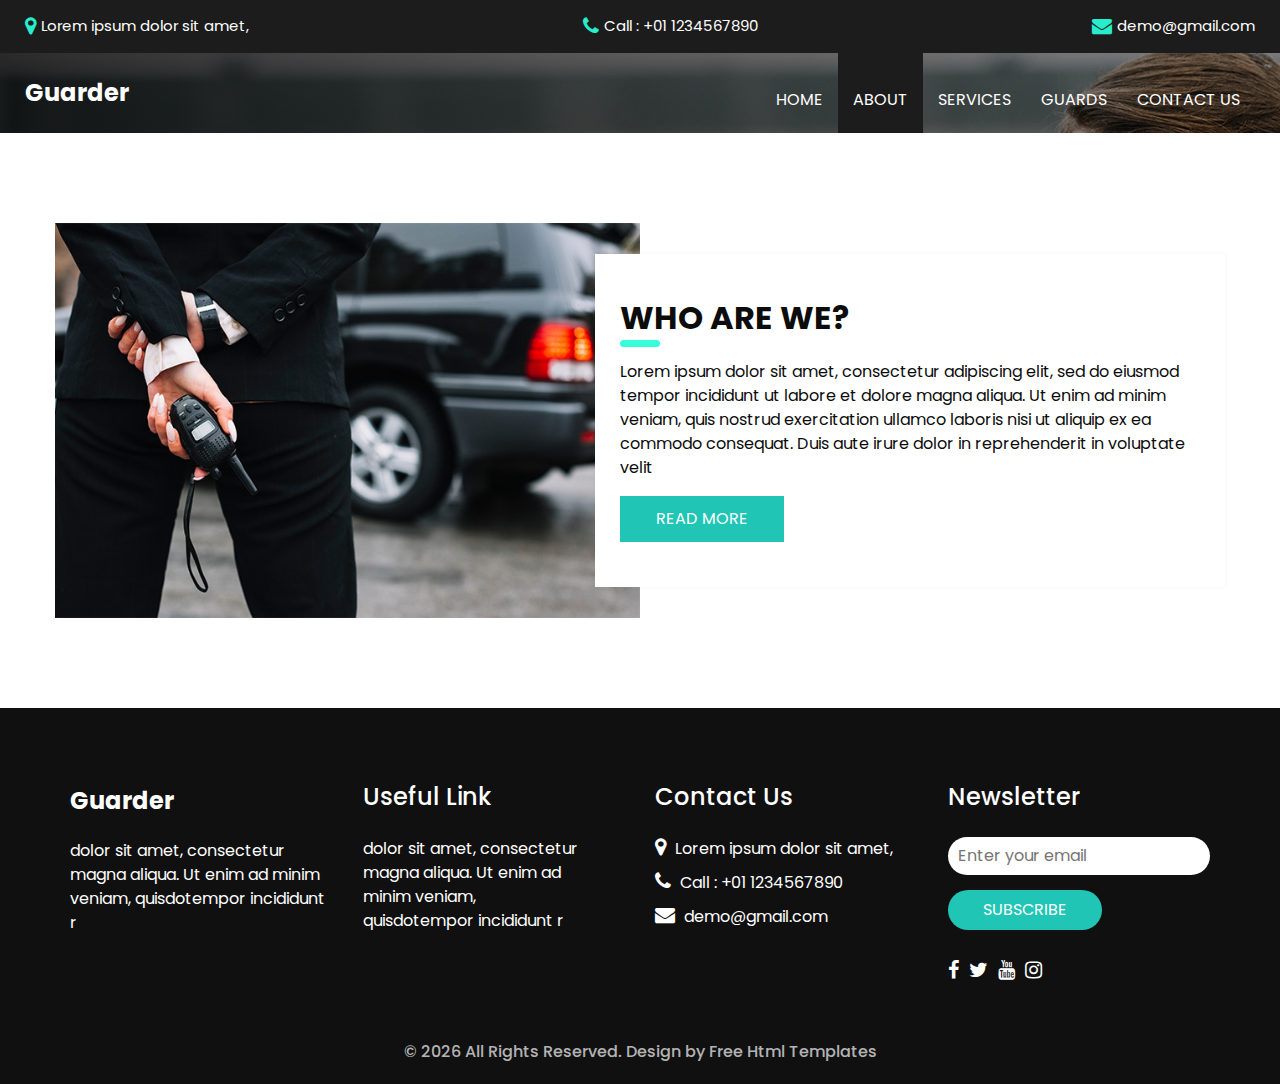
<file: Gaurd Services Demo web/about.html>
<!DOCTYPE html>
<html>

<head>
  <!-- Basic -->
  <meta charset="utf-8" />
  <meta http-equiv="X-UA-Compatible" content="IE=edge" />
  <!-- Mobile Metas -->
  <meta name="viewport" content="width=device-width, initial-scale=1, shrink-to-fit=no" />
  <!-- Site Metas -->
  <meta name="keywords" content="" />
  <meta name="description" content="" />
  <meta name="author" content="" />
  <link rel="shortcut icon" href="images/favicon.png" type="image/x-icon">

  <title>Guarder</title>

  <!-- bootstrap core css -->
  <link rel="stylesheet" type="text/css" href="css/bootstrap.css" />

  <!-- fonts style -->
  <link href="https://fonts.googleapis.com/css?family=Open+Sans:400,700|Poppins:400,600,700&display=swap" rel="stylesheet" />

  <!-- Custom styles for this template -->
  <link href="css/style.css" rel="stylesheet" />
  <!-- responsive style -->
  <link href="css/responsive.css" rel="stylesheet" />
</head>

<body class="sub_page">
  <div class="hero_area">
    <!-- header section strats -->
    <div class="hero_bg_box">
      <div class="img-box">
        <img src="images/hero-bg.jpg" alt="">
      </div>
    </div>

    <header class="header_section">
      <div class="header_top">
        <div class="container-fluid">
          <div class="contact_link-container">
            <a href="" class="contact_link1">
              <i class="fa fa-map-marker" aria-hidden="true"></i>
              <span>
                Lorem ipsum dolor sit amet,
              </span>
            </a>
            <a href="" class="contact_link2">
              <i class="fa fa-phone" aria-hidden="true"></i>
              <span>
                Call : +01 1234567890
              </span>
            </a>
            <a href="" class="contact_link3">
              <i class="fa fa-envelope" aria-hidden="true"></i>
              <span>
                demo@gmail.com
              </span>
            </a>
          </div>
        </div>
      </div>
      <div class="header_bottom">
        <div class="container-fluid">
          <nav class="navbar navbar-expand-lg custom_nav-container">
            <a class="navbar-brand" href="index.html">
              <span>
                Guarder
              </span>
            </a>
            <button class="navbar-toggler" type="button" data-toggle="collapse" data-target="#navbarSupportedContent" aria-controls="navbarSupportedContent" aria-expanded="false" aria-label="Toggle navigation">
              <span class=""></span>
            </button>

            <div class="collapse navbar-collapse ml-auto" id="navbarSupportedContent">
              <ul class="navbar-nav  ">
                <li class="nav-item ">
                  <a class="nav-link" href="index.html">Home <span class="sr-only">(current)</span></a>
                </li>
                <li class="nav-item active">
                  <a class="nav-link" href="about.html"> About</a>
                </li>
                <li class="nav-item">
                  <a class="nav-link" href="service.html"> Services </a>
                </li>
                <li class="nav-item">
                  <a class="nav-link" href="guard.html"> Guards </a>
                </li>
                <li class="nav-item">
                  <a class="nav-link" href="contact.html">Contact us</a>
                </li>
              </ul>
            </div>
          </nav>
        </div>
      </div>
    </header>
    <!-- end header section -->
  </div>

  <!-- about section -->

  <section class="about_section layout_padding">
    <div class="container">
      <div class="row">
        <div class="col-md-6 px-0">
          <div class="img_container">
            <div class="img-box">
              <img src="images/about-img.jpg" alt="" />
            </div>
          </div>
        </div>
        <div class="col-md-6 px-0">
          <div class="detail-box">
            <div class="heading_container ">
              <h2>
                Who Are We?
              </h2>
            </div>
            <p>
              Lorem ipsum dolor sit amet, consectetur adipiscing elit, sed do
              eiusmod tempor incididunt ut labore et dolore magna aliqua. Ut
              enim ad minim veniam, quis nostrud exercitation ullamco laboris
              nisi ut aliquip ex ea commodo consequat. Duis aute irure dolor
              in reprehenderit in voluptate velit
            </p>
            <div class="btn-box">
              <a href="">
                Read More
              </a>
            </div>
          </div>
        </div>
      </div>
    </div>
  </section>

  <!-- end about section -->

  <!-- info section -->
  <section class="info_section ">
    <div class="container">
      <div class="row">
        <div class="col-md-3">
          <div class="info_logo">
            <a class="navbar-brand" href="index.html">
              <span>
                Guarder
              </span>
            </a>
            <p>
              dolor sit amet, consectetur magna aliqua. Ut enim ad minim veniam, quisdotempor incididunt r
            </p>
          </div>
        </div>
        <div class="col-md-3">
          <div class="info_links">
            <h5>
              Useful Link
            </h5>
            <ul>
              <li>
                <a href="">
                  dolor sit amet, consectetur
                </a>
              </li>
              <li>
                <a href="">
                  magna aliqua. Ut enim ad
                </a>
              </li>
              <li>
                <a href="">
                  minim veniam,
                </a>
              </li>
              <li>
                <a href="">
                  quisdotempor incididunt r
                </a>
              </li>
            </ul>
          </div>
        </div>
        <div class="col-md-3">
          <div class="info_info">
            <h5>
              Contact Us
            </h5>
          </div>
          <div class="info_contact">
            <a href="" class="">
              <i class="fa fa-map-marker" aria-hidden="true"></i>
              <span>
                Lorem ipsum dolor sit amet,
              </span>
            </a>
            <a href="" class="">
              <i class="fa fa-phone" aria-hidden="true"></i>
              <span>
                Call : +01 1234567890
              </span>
            </a>
            <a href="" class="">
              <i class="fa fa-envelope" aria-hidden="true"></i>
              <span>
                demo@gmail.com
              </span>
            </a>
          </div>
        </div>
        <div class="col-md-3">
          <div class="info_form ">
            <h5>
              Newsletter
            </h5>
            <form action="#">
              <input type="email" placeholder="Enter your email">
              <button>
                Subscribe
              </button>
            </form>
            <div class="social_box">
              <a href="">
                <i class="fa fa-facebook" aria-hidden="true"></i>
              </a>
              <a href="">
                <i class="fa fa-twitter" aria-hidden="true"></i>
              </a>
              <a href="">
                <i class="fa fa-youtube" aria-hidden="true"></i>
              </a>
              <a href="">
                <i class="fa fa-instagram" aria-hidden="true"></i>
              </a>
            </div>
          </div>
        </div>
      </div>
    </div>
  </section>

  <!-- end info_section -->




  <!-- footer section -->
  <footer class="container-fluid footer_section">
    <p>
      &copy; <span id="currentYear"></span> All Rights Reserved. Design by
      <a href="https://html.design/">Free Html Templates</a>
    </p>
  </footer>
  <!-- footer section -->

  <script src="js/jquery-3.4.1.min.js"></script>
  <script src="js/bootstrap.js"></script>
  <script src="js/custom.js"></script>
</body>

</html>
</file>
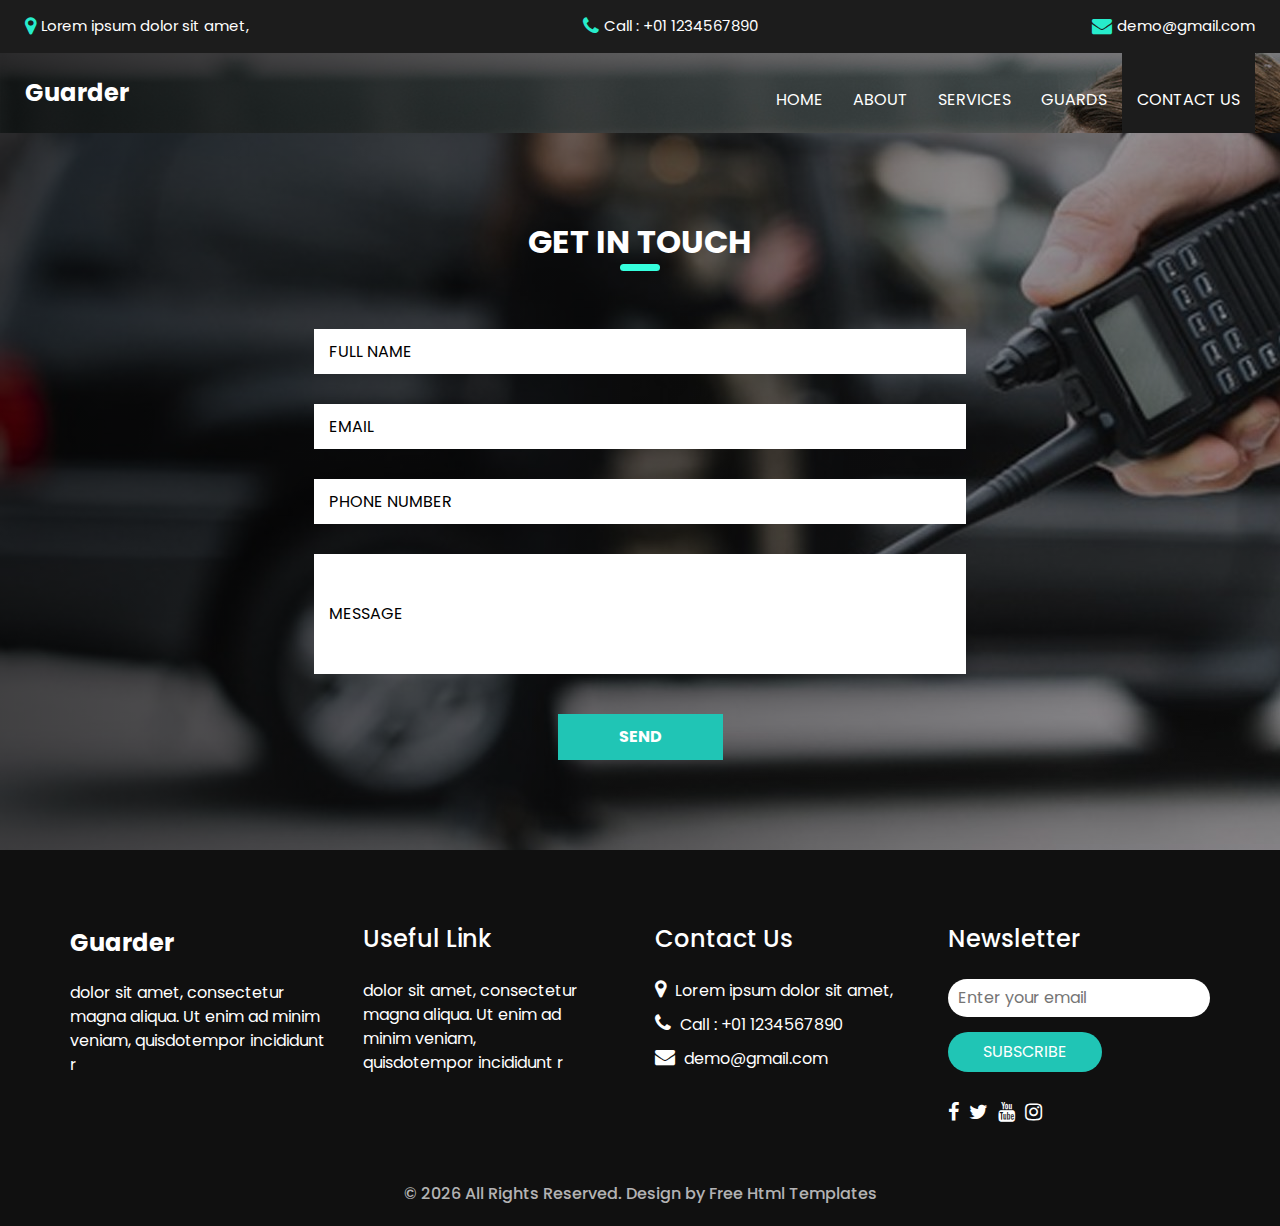
<file: Gaurd Services Demo web/contact.html>
<!DOCTYPE html>
<html>

<head>
  <!-- Basic -->
  <meta charset="utf-8" />
  <meta http-equiv="X-UA-Compatible" content="IE=edge" />
  <!-- Mobile Metas -->
  <meta name="viewport" content="width=device-width, initial-scale=1, shrink-to-fit=no" />
  <!-- Site Metas -->
  <meta name="keywords" content="" />
  <meta name="description" content="" />
  <meta name="author" content="" />
  <link rel="shortcut icon" href="images/favicon.png" type="image/x-icon">

  <title>Guarder</title>

  <!-- bootstrap core css -->
  <link rel="stylesheet" type="text/css" href="css/bootstrap.css" />

  <!-- fonts style -->
  <link href="https://fonts.googleapis.com/css?family=Open+Sans:400,700|Poppins:400,600,700&display=swap" rel="stylesheet" />

  <!-- Custom styles for this template -->
  <link href="css/style.css" rel="stylesheet" />
  <!-- responsive style -->
  <link href="css/responsive.css" rel="stylesheet" />
</head>

<body class="sub_page">
  <div class="hero_area">
    <!-- header section strats -->
    <div class="hero_bg_box">
      <div class="img-box">
        <img src="images/hero-bg.jpg" alt="">
      </div>
    </div>

    <header class="header_section">
      <div class="header_top">
        <div class="container-fluid">
          <div class="contact_link-container">
            <a href="" class="contact_link1">
              <i class="fa fa-map-marker" aria-hidden="true"></i>
              <span>
                Lorem ipsum dolor sit amet,
              </span>
            </a>
            <a href="" class="contact_link2">
              <i class="fa fa-phone" aria-hidden="true"></i>
              <span>
                Call : +01 1234567890
              </span>
            </a>
            <a href="" class="contact_link3">
              <i class="fa fa-envelope" aria-hidden="true"></i>
              <span>
                demo@gmail.com
              </span>
            </a>
          </div>
        </div>
      </div>
      <div class="header_bottom">
        <div class="container-fluid">
          <nav class="navbar navbar-expand-lg custom_nav-container">
            <a class="navbar-brand" href="index.html">
              <span>
                Guarder
              </span>
            </a>
            <button class="navbar-toggler" type="button" data-toggle="collapse" data-target="#navbarSupportedContent" aria-controls="navbarSupportedContent" aria-expanded="false" aria-label="Toggle navigation">
              <span class=""></span>
            </button>

            <div class="collapse navbar-collapse ml-auto" id="navbarSupportedContent">
              <ul class="navbar-nav  ">
                <li class="nav-item ">
                  <a class="nav-link" href="index.html">Home <span class="sr-only">(current)</span></a>
                </li>
                <li class="nav-item">
                  <a class="nav-link" href="about.html"> About</a>
                </li>
                <li class="nav-item">
                  <a class="nav-link" href="service.html"> Services </a>
                </li>
                <li class="nav-item">
                  <a class="nav-link" href="guard.html"> Guards </a>
                </li>
                <li class="nav-item active">
                  <a class="nav-link" href="contact.html">Contact us</a>
                </li>
              </ul>
            </div>
          </nav>
        </div>
      </div>
    </header>
    <!-- end header section -->
  </div>

  <!-- contact section -->

  <section class="contact_section layout_padding">
    <div class="contact_bg_box">
      <div class="img-box">
        <img src="images/contact-bg.jpg" alt="">
      </div>
    </div>
    <div class="container">
      <div class="heading_container heading_center">
        <h2>
          Get In touch
        </h2>
      </div>
      <div class="">
        <div class="row">
          <div class="col-md-7 mx-auto">
            <form action="#">
              <div class="contact_form-container">
                <div>
                  <div>
                    <input type="text" placeholder="Full Name" />
                  </div>
                  <div>
                    <input type="email" placeholder="Email " />
                  </div>
                  <div>
                    <input type="text" placeholder="Phone Number" />
                  </div>
                  <div class="">
                    <input type="text" placeholder="Message" class="message_input" />
                  </div>
                  <div class="btn-box ">
                    <button type="submit">
                      Send
                    </button>
                  </div>
                </div>
              </div>
            </form>
          </div>
        </div>
      </div>
    </div>
  </section>

  <!-- end contact section -->

  <!-- info section -->
  <section class="info_section ">
    <div class="container">
      <div class="row">
        <div class="col-md-3">
          <div class="info_logo">
            <a class="navbar-brand" href="index.html">
              <span>
                Guarder
              </span>
            </a>
            <p>
              dolor sit amet, consectetur magna aliqua. Ut enim ad minim veniam, quisdotempor incididunt r
            </p>
          </div>
        </div>
        <div class="col-md-3">
          <div class="info_links">
            <h5>
              Useful Link
            </h5>
            <ul>
              <li>
                <a href="">
                  dolor sit amet, consectetur
                </a>
              </li>
              <li>
                <a href="">
                  magna aliqua. Ut enim ad
                </a>
              </li>
              <li>
                <a href="">
                  minim veniam,
                </a>
              </li>
              <li>
                <a href="">
                  quisdotempor incididunt r
                </a>
              </li>
            </ul>
          </div>
        </div>
        <div class="col-md-3">
          <div class="info_info">
            <h5>
              Contact Us
            </h5>
          </div>
          <div class="info_contact">
            <a href="" class="">
              <i class="fa fa-map-marker" aria-hidden="true"></i>
              <span>
                Lorem ipsum dolor sit amet,
              </span>
            </a>
            <a href="" class="">
              <i class="fa fa-phone" aria-hidden="true"></i>
              <span>
                Call : +01 1234567890
              </span>
            </a>
            <a href="" class="">
              <i class="fa fa-envelope" aria-hidden="true"></i>
              <span>
                demo@gmail.com
              </span>
            </a>
          </div>
        </div>
        <div class="col-md-3">
          <div class="info_form ">
            <h5>
              Newsletter
            </h5>
            <form action="#">
              <input type="email" placeholder="Enter your email">
              <button>
                Subscribe
              </button>
            </form>
            <div class="social_box">
              <a href="">
                <i class="fa fa-facebook" aria-hidden="true"></i>
              </a>
              <a href="">
                <i class="fa fa-twitter" aria-hidden="true"></i>
              </a>
              <a href="">
                <i class="fa fa-youtube" aria-hidden="true"></i>
              </a>
              <a href="">
                <i class="fa fa-instagram" aria-hidden="true"></i>
              </a>
            </div>
          </div>
        </div>
      </div>
    </div>
  </section>

  <!-- end info_section -->




  <!-- footer section -->
  <footer class="container-fluid footer_section">
    <p>
      &copy; <span id="currentYear"></span> All Rights Reserved. Design by
      <a href="https://html.design/">Free Html Templates</a>
    </p>
  </footer>
  <!-- footer section -->

  <script src="js/jquery-3.4.1.min.js"></script>
  <script src="js/bootstrap.js"></script>
  <script src="js/custom.js"></script>
</body>

</html>
</file>
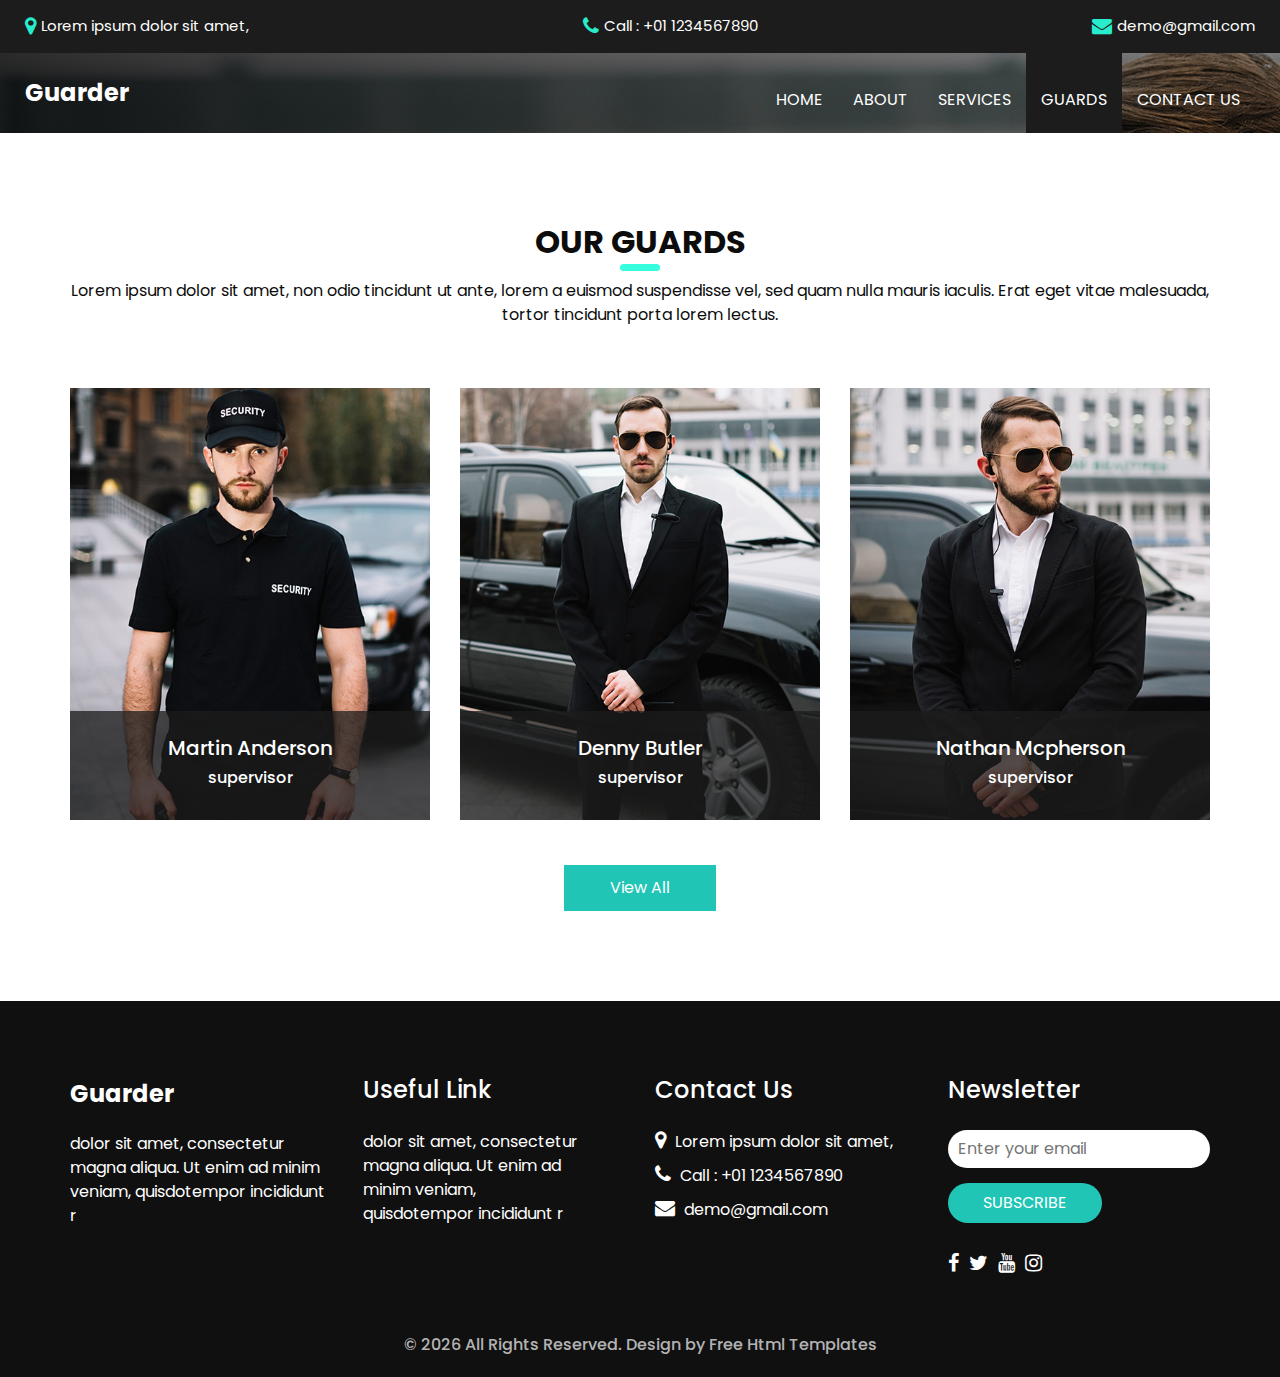
<file: Gaurd Services Demo web/guard.html>
<!DOCTYPE html>
<html>

<head>
  <!-- Basic -->
  <meta charset="utf-8" />
  <meta http-equiv="X-UA-Compatible" content="IE=edge" />
  <!-- Mobile Metas -->
  <meta name="viewport" content="width=device-width, initial-scale=1, shrink-to-fit=no" />
  <!-- Site Metas -->
  <meta name="keywords" content="" />
  <meta name="description" content="" />
  <meta name="author" content="" />
  <link rel="shortcut icon" href="images/favicon.png" type="image/x-icon">

  <title>Guarder</title>

  <!-- bootstrap core css -->
  <link rel="stylesheet" type="text/css" href="css/bootstrap.css" />

  <!-- fonts style -->
  <link href="https://fonts.googleapis.com/css?family=Open+Sans:400,700|Poppins:400,600,700&display=swap" rel="stylesheet" />

  <!-- Custom styles for this template -->
  <link href="css/style.css" rel="stylesheet" />
  <!-- responsive style -->
  <link href="css/responsive.css" rel="stylesheet" />
</head>

<body class="sub_page">
  <div class="hero_area">
    <!-- header section strats -->
    <div class="hero_bg_box">
      <div class="img-box">
        <img src="images/hero-bg.jpg" alt="">
      </div>
    </div>

    <header class="header_section">
      <div class="header_top">
        <div class="container-fluid">
          <div class="contact_link-container">
            <a href="" class="contact_link1">
              <i class="fa fa-map-marker" aria-hidden="true"></i>
              <span>
                Lorem ipsum dolor sit amet,
              </span>
            </a>
            <a href="" class="contact_link2">
              <i class="fa fa-phone" aria-hidden="true"></i>
              <span>
                Call : +01 1234567890
              </span>
            </a>
            <a href="" class="contact_link3">
              <i class="fa fa-envelope" aria-hidden="true"></i>
              <span>
                demo@gmail.com
              </span>
            </a>
          </div>
        </div>
      </div>
      <div class="header_bottom">
        <div class="container-fluid">
          <nav class="navbar navbar-expand-lg custom_nav-container">
            <a class="navbar-brand" href="index.html">
              <span>
                Guarder
              </span>
            </a>
            <button class="navbar-toggler" type="button" data-toggle="collapse" data-target="#navbarSupportedContent" aria-controls="navbarSupportedContent" aria-expanded="false" aria-label="Toggle navigation">
              <span class=""></span>
            </button>

            <div class="collapse navbar-collapse ml-auto" id="navbarSupportedContent">
              <ul class="navbar-nav  ">
                <li class="nav-item ">
                  <a class="nav-link" href="index.html">Home <span class="sr-only">(current)</span></a>
                </li>
                <li class="nav-item">
                  <a class="nav-link" href="about.html"> About</a>
                </li>
                <li class="nav-item">
                  <a class="nav-link" href="service.html"> Services </a>
                </li>
                <li class="nav-item active">
                  <a class="nav-link" href="guard.html"> Guards </a>
                </li>
                <li class="nav-item">
                  <a class="nav-link" href="contact.html">Contact us</a>
                </li>
              </ul>
            </div>
          </nav>
        </div>
      </div>
    </header>
    <!-- end header section -->
  </div>

  <!-- team section -->

  <section class="team_section layout_padding">
    <div class="container">
      <div class="heading_container heading_center">
        <h2>
          Our Guards
        </h2>
        <p>
          Lorem ipsum dolor sit amet, non odio tincidunt ut ante, lorem a euismod suspendisse vel, sed quam nulla mauris
          iaculis. Erat eget vitae malesuada, tortor tincidunt porta lorem lectus.
        </p>
      </div>
      <div class="row">
        <div class="col-md-4 col-sm-6 mx-auto ">
          <div class="box">
            <div class="img-box">
              <img src="images/t1.jpg" alt="">
            </div>
            <div class="detail-box">
              <h5>
                Martin Anderson
              </h5>
              <h6 class="">
                supervisor
              </h6>
            </div>
          </div>
        </div>
        <div class="col-md-4 col-sm-6 mx-auto ">
          <div class="box">
            <div class="img-box">
              <img src="images/t2.jpg" alt="">
            </div>
            <div class="detail-box">
              <h5>
                Denny Butler
              </h5>
              <h6 class="">
                supervisor
              </h6>
            </div>
          </div>
        </div>
        <div class="col-md-4 col-sm-6 mx-auto ">
          <div class="box">
            <div class="img-box">
              <img src="images/t3.jpg" alt="">
            </div>
            <div class="detail-box">
              <h5>
                Nathan Mcpherson
              </h5>
              <h6 class="">
                supervisor
              </h6>
            </div>
          </div>
        </div>
      </div>
      <div class="btn-box">
        <a href="">
          View All
        </a>
      </div>
    </div>
  </section>

  <!-- end team section -->

  <!-- info section -->
  <section class="info_section ">
    <div class="container">
      <div class="row">
        <div class="col-md-3">
          <div class="info_logo">
            <a class="navbar-brand" href="index.html">
              <span>
                Guarder
              </span>
            </a>
            <p>
              dolor sit amet, consectetur magna aliqua. Ut enim ad minim veniam, quisdotempor incididunt r
            </p>
          </div>
        </div>
        <div class="col-md-3">
          <div class="info_links">
            <h5>
              Useful Link
            </h5>
            <ul>
              <li>
                <a href="">
                  dolor sit amet, consectetur
                </a>
              </li>
              <li>
                <a href="">
                  magna aliqua. Ut enim ad
                </a>
              </li>
              <li>
                <a href="">
                  minim veniam,
                </a>
              </li>
              <li>
                <a href="">
                  quisdotempor incididunt r
                </a>
              </li>
            </ul>
          </div>
        </div>
        <div class="col-md-3">
          <div class="info_info">
            <h5>
              Contact Us
            </h5>
          </div>
          <div class="info_contact">
            <a href="" class="">
              <i class="fa fa-map-marker" aria-hidden="true"></i>
              <span>
                Lorem ipsum dolor sit amet,
              </span>
            </a>
            <a href="" class="">
              <i class="fa fa-phone" aria-hidden="true"></i>
              <span>
                Call : +01 1234567890
              </span>
            </a>
            <a href="" class="">
              <i class="fa fa-envelope" aria-hidden="true"></i>
              <span>
                demo@gmail.com
              </span>
            </a>
          </div>
        </div>
        <div class="col-md-3">
          <div class="info_form ">
            <h5>
              Newsletter
            </h5>
            <form action="#">
              <input type="email" placeholder="Enter your email">
              <button>
                Subscribe
              </button>
            </form>
            <div class="social_box">
              <a href="">
                <i class="fa fa-facebook" aria-hidden="true"></i>
              </a>
              <a href="">
                <i class="fa fa-twitter" aria-hidden="true"></i>
              </a>
              <a href="">
                <i class="fa fa-youtube" aria-hidden="true"></i>
              </a>
              <a href="">
                <i class="fa fa-instagram" aria-hidden="true"></i>
              </a>
            </div>
          </div>
        </div>
      </div>
    </div>
  </section>

  <!-- end info_section -->




  <!-- footer section -->
  <footer class="container-fluid footer_section">
    <p>
      &copy; <span id="currentYear"></span> All Rights Reserved. Design by
      <a href="https://html.design/">Free Html Templates</a>
    </p>
  </footer>
  <!-- footer section -->

  <script src="js/jquery-3.4.1.min.js"></script>
  <script src="js/bootstrap.js"></script>
  <script src="js/custom.js"></script>
</body>

</html>
</file>
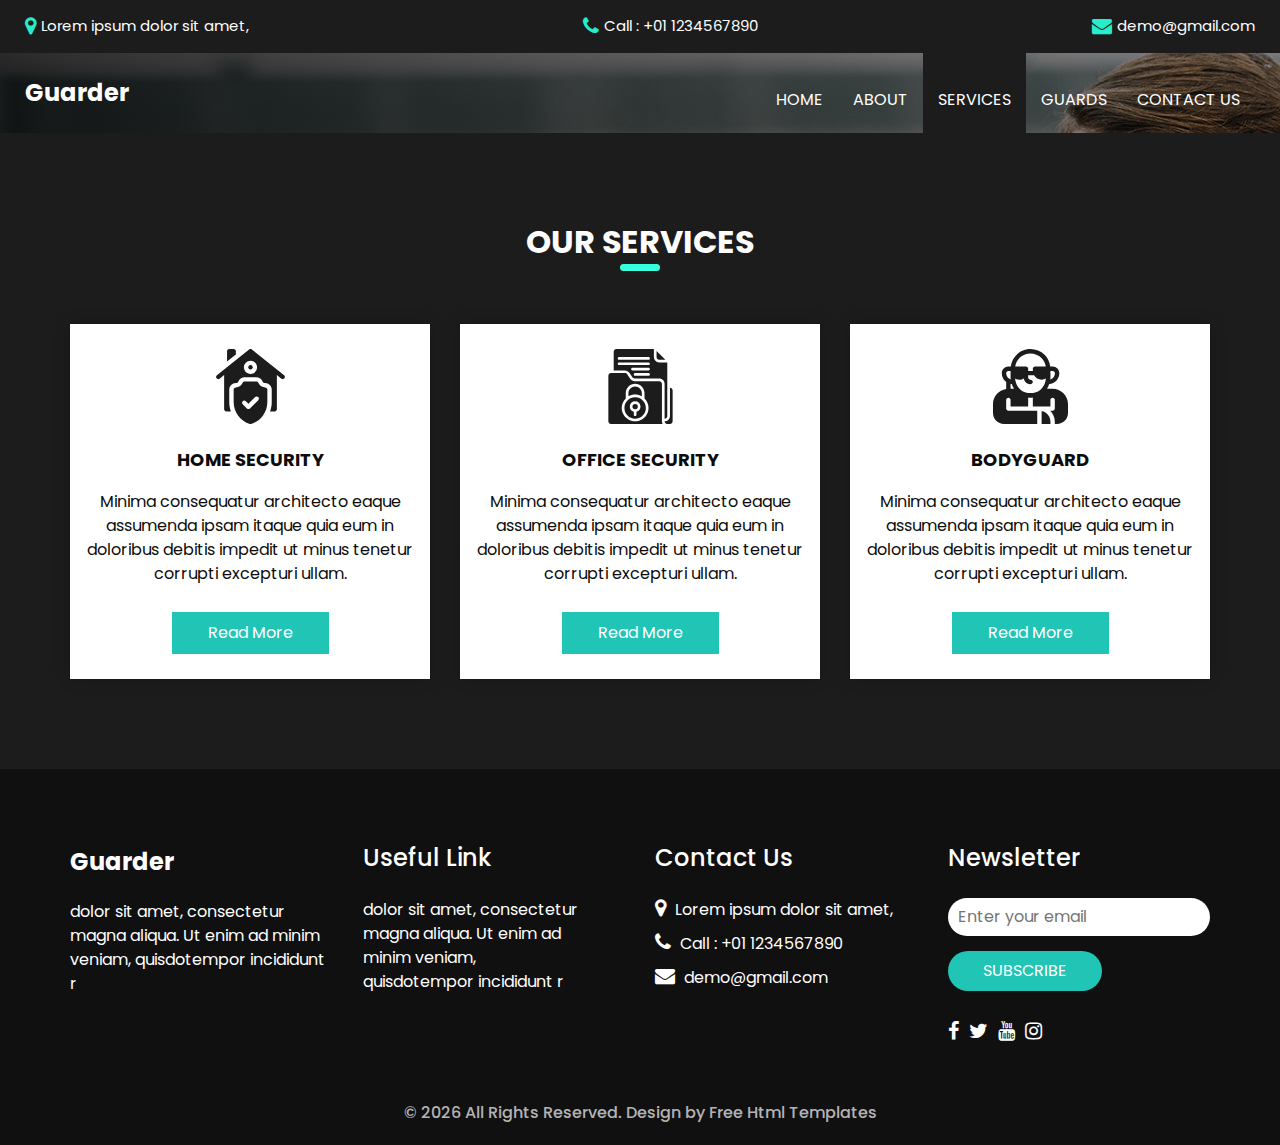
<file: Gaurd Services Demo web/service.html>
<!DOCTYPE html>
<html>

<head>
  <!-- Basic -->
  <meta charset="utf-8" />
  <meta http-equiv="X-UA-Compatible" content="IE=edge" />
  <!-- Mobile Metas -->
  <meta name="viewport" content="width=device-width, initial-scale=1, shrink-to-fit=no" />
  <!-- Site Metas -->
  <meta name="keywords" content="" />
  <meta name="description" content="" />
  <meta name="author" content="" />
  <link rel="shortcut icon" href="images/favicon.png" type="image/x-icon">

  <title>Guarder</title>

  <!-- bootstrap core css -->
  <link rel="stylesheet" type="text/css" href="css/bootstrap.css" />

  <!-- fonts style -->
  <link href="https://fonts.googleapis.com/css?family=Open+Sans:400,700|Poppins:400,600,700&display=swap" rel="stylesheet" />

  <!-- Custom styles for this template -->
  <link href="css/style.css" rel="stylesheet" />
  <!-- responsive style -->
  <link href="css/responsive.css" rel="stylesheet" />
</head>

<body class="sub_page">
  <div class="hero_area">
    <!-- header section strats -->
    <div class="hero_bg_box">
      <div class="img-box">
        <img src="images/hero-bg.jpg" alt="">
      </div>
    </div>

    <header class="header_section">
      <div class="header_top">
        <div class="container-fluid">
          <div class="contact_link-container">
            <a href="" class="contact_link1">
              <i class="fa fa-map-marker" aria-hidden="true"></i>
              <span>
                Lorem ipsum dolor sit amet,
              </span>
            </a>
            <a href="" class="contact_link2">
              <i class="fa fa-phone" aria-hidden="true"></i>
              <span>
                Call : +01 1234567890
              </span>
            </a>
            <a href="" class="contact_link3">
              <i class="fa fa-envelope" aria-hidden="true"></i>
              <span>
                demo@gmail.com
              </span>
            </a>
          </div>
        </div>
      </div>
      <div class="header_bottom">
        <div class="container-fluid">
          <nav class="navbar navbar-expand-lg custom_nav-container">
            <a class="navbar-brand" href="index.html">
              <span>
                Guarder
              </span>
            </a>
            <button class="navbar-toggler" type="button" data-toggle="collapse" data-target="#navbarSupportedContent" aria-controls="navbarSupportedContent" aria-expanded="false" aria-label="Toggle navigation">
              <span class=""></span>
            </button>

            <div class="collapse navbar-collapse ml-auto" id="navbarSupportedContent">
              <ul class="navbar-nav  ">
                <li class="nav-item ">
                  <a class="nav-link" href="index.html">Home <span class="sr-only">(current)</span></a>
                </li>
                <li class="nav-item">
                  <a class="nav-link" href="about.html"> About</a>
                </li>
                <li class="nav-item active">
                  <a class="nav-link" href="service.html"> Services </a>
                </li>
                <li class="nav-item">
                  <a class="nav-link" href="guard.html"> Guards </a>
                </li>
                <li class="nav-item">
                  <a class="nav-link" href="contact.html">Contact us</a>
                </li>
              </ul>
            </div>
          </nav>
        </div>
      </div>
    </header>
    <!-- end header section -->
  </div>

  <!-- service section -->

  <section class="service_section layout_padding ">
    <div class="container">
      <div class="heading_container heading_center">
        <h2>
          Our services
        </h2>
      </div>
      <div class="row">
        <div class="col-md-4">
          <div class="box ">
            <div class="img-box">
              <svg enable-background="new 0 0 512 512" height="512" viewBox="0 0 512 512" width="512" xmlns="http://www.w3.org/2000/svg">
                <g>
                  <g>
                    <circle cx="256" cy="125" r="15" />
                    <path d="m356 262c-18.955 0-35.996-10.532-44.472-27.484l-2.111-4.223c-2.541-5.083-7.735-8.293-13.417-8.293h-80c-5.682 0-10.876 3.21-13.417 8.292l-2.111 4.222c-8.476 16.954-25.517 27.486-44.472 27.486-8.284 0-15 6.716-15 15v85.597c0 33.654 10.619 65.715 30.708 92.716 20.089 27 47.747 46.384 79.982 56.054 1.406.422 2.858.633 4.31.633s2.904-.211 4.31-.633c32.235-9.67 59.893-29.054 79.982-56.054 20.089-27.001 30.708-59.062 30.708-92.716v-85.597c0-8.284-6.716-15-15-15zm-46.967 87.322-56.568 56.568c-2.929 2.929-6.768 4.394-10.606 4.394s-7.678-1.464-10.606-4.394l-28.284-28.284c-5.858-5.858-5.858-15.355 0-21.213 5.857-5.858 15.355-5.858 21.213 0l17.678 17.677 45.962-45.961c5.857-5.858 15.355-5.858 21.213 0 5.856 5.858 5.856 15.355-.002 21.213z" />
                    <g>
                      <path d="m485.371 179.287-220-176c-5.479-4.383-13.263-4.383-18.741 0l-220 176c-6.469 5.175-7.518 14.614-2.342 21.083 5.175 6.468 14.614 7.517 21.083 2.342l30.629-24.503v232.791c0 8.284 6.716 15 15 15h31.119c-7.333-20.12-11.119-41.476-11.119-63.403v-85.597c0-24.813 20.187-45 45-45 7.632 0 14.226-4.075 17.639-10.901l2.112-4.224c7.67-15.342 23.093-24.875 40.249-24.875h80c17.156 0 32.579 9.533 40.25 24.878l2.111 4.223c3.412 6.824 10.007 10.899 17.639 10.899 24.813 0 45 20.187 45 45v85.597c0 21.927-3.786 43.283-11.119 63.403h31.119c8.284 0 15-6.716 15-15v-232.791l30.629 24.503c2.766 2.213 6.075 3.288 9.361 3.288 4.4 0 8.76-1.927 11.722-5.63 5.176-6.469 4.127-15.908-2.341-21.083zm-229.371-9.287c-24.813 0-45-20.187-45-45s20.187-45 45-45 45 20.187 45 45-20.187 45-45 45z" />
                    </g>
                  </g>
                  <g>
                    <path d="m156 15c0-8.284-6.716-15-15-15h-30c-8.284 0-15 6.716-15 15v70.372l60-48z" />
                  </g>
                </g>
              </svg>
            </div>
            <div class="detail-box">
              <h6>
                Home Security
              </h6>
              <p>
                Minima consequatur architecto eaque assumenda ipsam itaque quia eum in doloribus debitis impedit ut minus tenetur corrupti excepturi ullam.
              </p>
              <a href="">
                Read More
              </a>
            </div>
          </div>
        </div>
        <div class="col-md-4">
          <div class="box ">
            <div class="img-box">
              <svg version="1.1" xmlns="http://www.w3.org/2000/svg" xmlns:xlink="http://www.w3.org/1999/xlink" x="0px" y="0px" viewBox="0 0 512 512" style="enable-background:new 0 0 512 512;" xml:space="preserve">
                <g>
                  <g>
                    <g>
                      <circle cx="219.429" cy="393.143" r="18.286" />
                      <path d="M219.429,329.143c-40.396,0-73.143,32.747-73.143,73.143c0,40.396,32.747,73.143,73.143,73.143
          c40.396,0,73.143-32.747,73.143-73.143C292.525,361.909,259.805,329.189,219.429,329.143z M228.571,428.416V448
          c0,5.049-4.093,9.143-9.143,9.143c-5.049,0-9.143-4.093-9.143-9.143v-19.584c-17.831-4.604-29.458-21.749-27.137-40.018
          c2.32-18.269,17.864-31.963,36.28-31.963c18.416,0,33.959,13.694,36.28,31.963C258.029,406.667,246.403,423.812,228.571,428.416z
          " />
                      <path d="M402.286,274.286v-36.571c-0.01-10.095-8.191-18.276-18.286-18.286H215.772c-12.18-0.01-23.558-6.08-30.348-16.192
          l-20.321-30.487c-3.392-5.109-9.117-8.179-15.25-8.179H54.857c-10.095,0.01-18.276,8.191-18.286,18.286v310.857
          c0.01,10.095,8.191,18.276,18.286,18.286h352.516c-3.294-5.533-5.051-11.846-5.088-18.286V274.286z M304.069,436.92
          c-14.047,34.375-47.506,56.826-84.64,56.795c-37.135,0.031-70.593-22.419-84.64-56.795c-14.047-34.375-5.888-73.833,20.64-99.818
          v-35.388c0.04-35.33,28.67-63.96,64-64c35.33,0.039,63.961,28.67,64,64v35.388C309.957,363.087,318.116,402.545,304.069,436.92z" />
                      <path d="M384,73.143h41.929l-60.214-60.214v41.929C365.724,64.952,373.905,73.133,384,73.143z" />
                      <path d="M265.143,323.227v-21.513c-0.044-25.229-20.485-45.67-45.714-45.714c-25.235,0.03-45.685,20.479-45.714,45.714v21.513
          C201.959,306.734,236.898,306.734,265.143,323.227z" />
                      <path d="M420.571,256v219.429c10.095-0.01,18.276-8.191,18.286-18.286V91.429H384c-20.188-0.023-36.548-16.383-36.571-36.571V0
          h-256C81.334,0.01,73.153,8.191,73.143,18.286v128h76.71c12.247-0.005,23.684,6.122,30.464,16.321l20.295,30.446
          c3.395,5.048,9.077,8.08,15.161,8.089H384c20.188,0.023,36.548,16.383,36.571,36.571V256z M310.857,182.857h-91.429
          c-5.049,0-9.143-4.093-9.143-9.143s4.093-9.143,9.143-9.143h91.429c5.049,0,9.143,4.093,9.143,9.143
          S315.907,182.857,310.857,182.857z M310.857,146.286H201.143c-5.049,0-9.143-4.093-9.143-9.143c0-5.049,4.093-9.143,9.143-9.143
          h109.714c5.049,0,9.143,4.093,9.143,9.143C320,142.192,315.907,146.286,310.857,146.286z M310.857,109.714H109.714
          c-5.049,0-9.143-4.093-9.143-9.143c0-5.049,4.093-9.143,9.143-9.143h201.143c5.049,0,9.143,4.093,9.143,9.143
          C320,105.621,315.907,109.714,310.857,109.714z M310.857,73.143H109.714c-5.049,0-9.143-4.093-9.143-9.143
          s4.093-9.143,9.143-9.143h201.143c5.049,0,9.143,4.093,9.143,9.143S315.907,73.143,310.857,73.143z" />
                      <path d="M457.143,265.143v192c-0.023,20.188-16.383,36.548-36.571,36.571c0.01,10.095,8.191,18.276,18.286,18.286h18.286
          c10.095-0.01,18.276-8.191,18.286-18.286V283.429C475.419,273.334,467.238,265.153,457.143,265.143z" />
                    </g>
                  </g>
                </g>
                <g>
                </g>
                <g>
                </g>
                <g>
                </g>
                <g>
                </g>
                <g>
                </g>
                <g>
                </g>
                <g>
                </g>
                <g>
                </g>
                <g>
                </g>
                <g>
                </g>
                <g>
                </g>
                <g>
                </g>
                <g>
                </g>
                <g>
                </g>
                <g>
                </g>
              </svg>
            </div>
            <div class="detail-box">
              <h6>
                Office Security
              </h6>
              <p>
                Minima consequatur architecto eaque assumenda ipsam itaque quia eum in doloribus debitis impedit ut minus tenetur corrupti excepturi ullam.
              </p>
              <a href="">
                Read More
              </a>
            </div>
          </div>
        </div>
        <div class="col-md-4">
          <div class="box ">
            <div class="img-box">
              <svg version="1.1" xmlns="http://www.w3.org/2000/svg" xmlns:xlink="http://www.w3.org/1999/xlink" x="0px" y="0px" viewBox="0 0 512 512" style="enable-background:new 0 0 512 512;" xml:space="preserve">
                <g>
                  <g>
                    <path d="M332,423.518V512h60v-15C392,460.784,366.197,430.487,332,423.518z" />
                  </g>
                </g>
                <g>
                  <g>
                    <path d="M407,272h-38.298c6.211-9.549,11.184-21.85,14.971-32.595c38.58-3.058,69.119-35.067,69.119-74.405
                 c0-24.814-20.186-45-45-45h-17.263c-3.373-30.112-16.168-58.339-38.108-80.581C326.639,14.004,290.742,0,255,0
                 c-69.309,0-125.911,52.685-133.484,120H105c-24.814,0-45,20.186-45,45c0,24.476,11.836,46.095,30.066,59.685
                 C90.062,224.797,90,224.888,90,225v48.516C39.25,280.873,0,324.245,0,377v60c0,41.353,33.633,75,75,75h227v-90h-15H105
                 c-8.291,0-15-6.709-15-15v-60c0-8.291,6.709-15,15-15s15,6.709,15,15v45h120v-61.373c4.988,0.569,9.946,1.373,15,1.373
                 s12.012-0.804,17-1.373V392h15h30h75v-45c0-8.291,6.709-15,15-15c8.291,0,15,6.709,15,15v60c0,8.291-6.709,15-15,15h-16.75
                 c19.534,19.08,31.75,45.608,31.75,75v15h15c41.367,0,75-33.647,75-75v-60C512,319.109,464.891,272,407,272z M392,195v-45h15.791
                 c8.262,0,15,6.724,15,15c0,20.33-13.638,37.354-32.179,42.914C391.033,203.597,392,199.378,392,195z M255,30
                 c27.803,0,56.229,10.928,76.209,30.63c16.238,16.45,26.111,37.178,29.319,59.37H287c-8.291,0-15,6.709-15,15v15h-32v-15
                 c0-8.291-6.709-15-15-15h-73.484C158.873,69.25,202.244,30,255,30z M90,165c0-8.276,6.738-15,15-15h15v45
                 c0,4.292,0.956,8.425,1.362,12.66C103.239,201.843,90,185.03,90,165z M120,272v-34.219c2.75,0.564,5.449,1.283,8.298,1.542
                 c3.787,10.774,8.774,23.103,15,32.677H120z M326.316,275.706c-29.136,25.422-72.715,31.761-108.047,19.067
                 c-11.777-4.237-22.866-10.593-32.578-19.063c-20.881-18.376-33.043-46.22-34.929-73.644C159.448,206.968,169.332,210,180,210
                 c11.235,0,21.636-3.298,30.637-8.694C213.739,223.118,232.346,240,255,240c8.291,0,17-6.709,17-15s-8.709-15-17-15
                 c-8.262,0-15-6.724-15-15v-15h40.346c10.411,17.847,29.55,30,51.654,30c10.668,0,20.552-3.032,29.238-7.934
                 C359.352,229.501,347.186,257.357,326.316,275.706z" />
                  </g>
                </g>
                <g>
                </g>
                <g>
                </g>
                <g>
                </g>
                <g>
                </g>
                <g>
                </g>
                <g>
                </g>
                <g>
                </g>
                <g>
                </g>
                <g>
                </g>
                <g>
                </g>
                <g>
                </g>
                <g>
                </g>
                <g>
                </g>
                <g>
                </g>
                <g>
                </g>
              </svg>
            </div>
            <div class="detail-box">
              <h6>
                Bodyguard
              </h6>
              <p>
                Minima consequatur architecto eaque assumenda ipsam itaque quia eum in doloribus debitis impedit ut minus tenetur corrupti excepturi ullam.
              </p>
              <a href="">
                Read More
              </a>
            </div>
          </div>
        </div>
      </div>
    </div>
  </section>

  <!-- end service section -->

  <!-- info section -->
  <section class="info_section ">
    <div class="container">
      <div class="row">
        <div class="col-md-3">
          <div class="info_logo">
            <a class="navbar-brand" href="index.html">
              <span>
                Guarder
              </span>
            </a>
            <p>
              dolor sit amet, consectetur magna aliqua. Ut enim ad minim veniam, quisdotempor incididunt r
            </p>
          </div>
        </div>
        <div class="col-md-3">
          <div class="info_links">
            <h5>
              Useful Link
            </h5>
            <ul>
              <li>
                <a href="">
                  dolor sit amet, consectetur
                </a>
              </li>
              <li>
                <a href="">
                  magna aliqua. Ut enim ad
                </a>
              </li>
              <li>
                <a href="">
                  minim veniam,
                </a>
              </li>
              <li>
                <a href="">
                  quisdotempor incididunt r
                </a>
              </li>
            </ul>
          </div>
        </div>
        <div class="col-md-3">
          <div class="info_info">
            <h5>
              Contact Us
            </h5>
          </div>
          <div class="info_contact">
            <a href="" class="">
              <i class="fa fa-map-marker" aria-hidden="true"></i>
              <span>
                Lorem ipsum dolor sit amet,
              </span>
            </a>
            <a href="" class="">
              <i class="fa fa-phone" aria-hidden="true"></i>
              <span>
                Call : +01 1234567890
              </span>
            </a>
            <a href="" class="">
              <i class="fa fa-envelope" aria-hidden="true"></i>
              <span>
                demo@gmail.com
              </span>
            </a>
          </div>
        </div>
        <div class="col-md-3">
          <div class="info_form ">
            <h5>
              Newsletter
            </h5>
            <form action="#">
              <input type="email" placeholder="Enter your email">
              <button>
                Subscribe
              </button>
            </form>
            <div class="social_box">
              <a href="">
                <i class="fa fa-facebook" aria-hidden="true"></i>
              </a>
              <a href="">
                <i class="fa fa-twitter" aria-hidden="true"></i>
              </a>
              <a href="">
                <i class="fa fa-youtube" aria-hidden="true"></i>
              </a>
              <a href="">
                <i class="fa fa-instagram" aria-hidden="true"></i>
              </a>
            </div>
          </div>
        </div>
      </div>
    </div>
  </section>

  <!-- end info_section -->




  <!-- footer section -->
  <footer class="container-fluid footer_section">
    <p>
      &copy; <span id="currentYear"></span> All Rights Reserved. Design by
      <a href="https://html.design/">Free Html Templates</a>
    </p>
  </footer>
  <!-- footer section -->

  <script src="js/jquery-3.4.1.min.js"></script>
  <script src="js/bootstrap.js"></script>
  <script src="js/custom.js"></script>
</body>

</html>
</file>
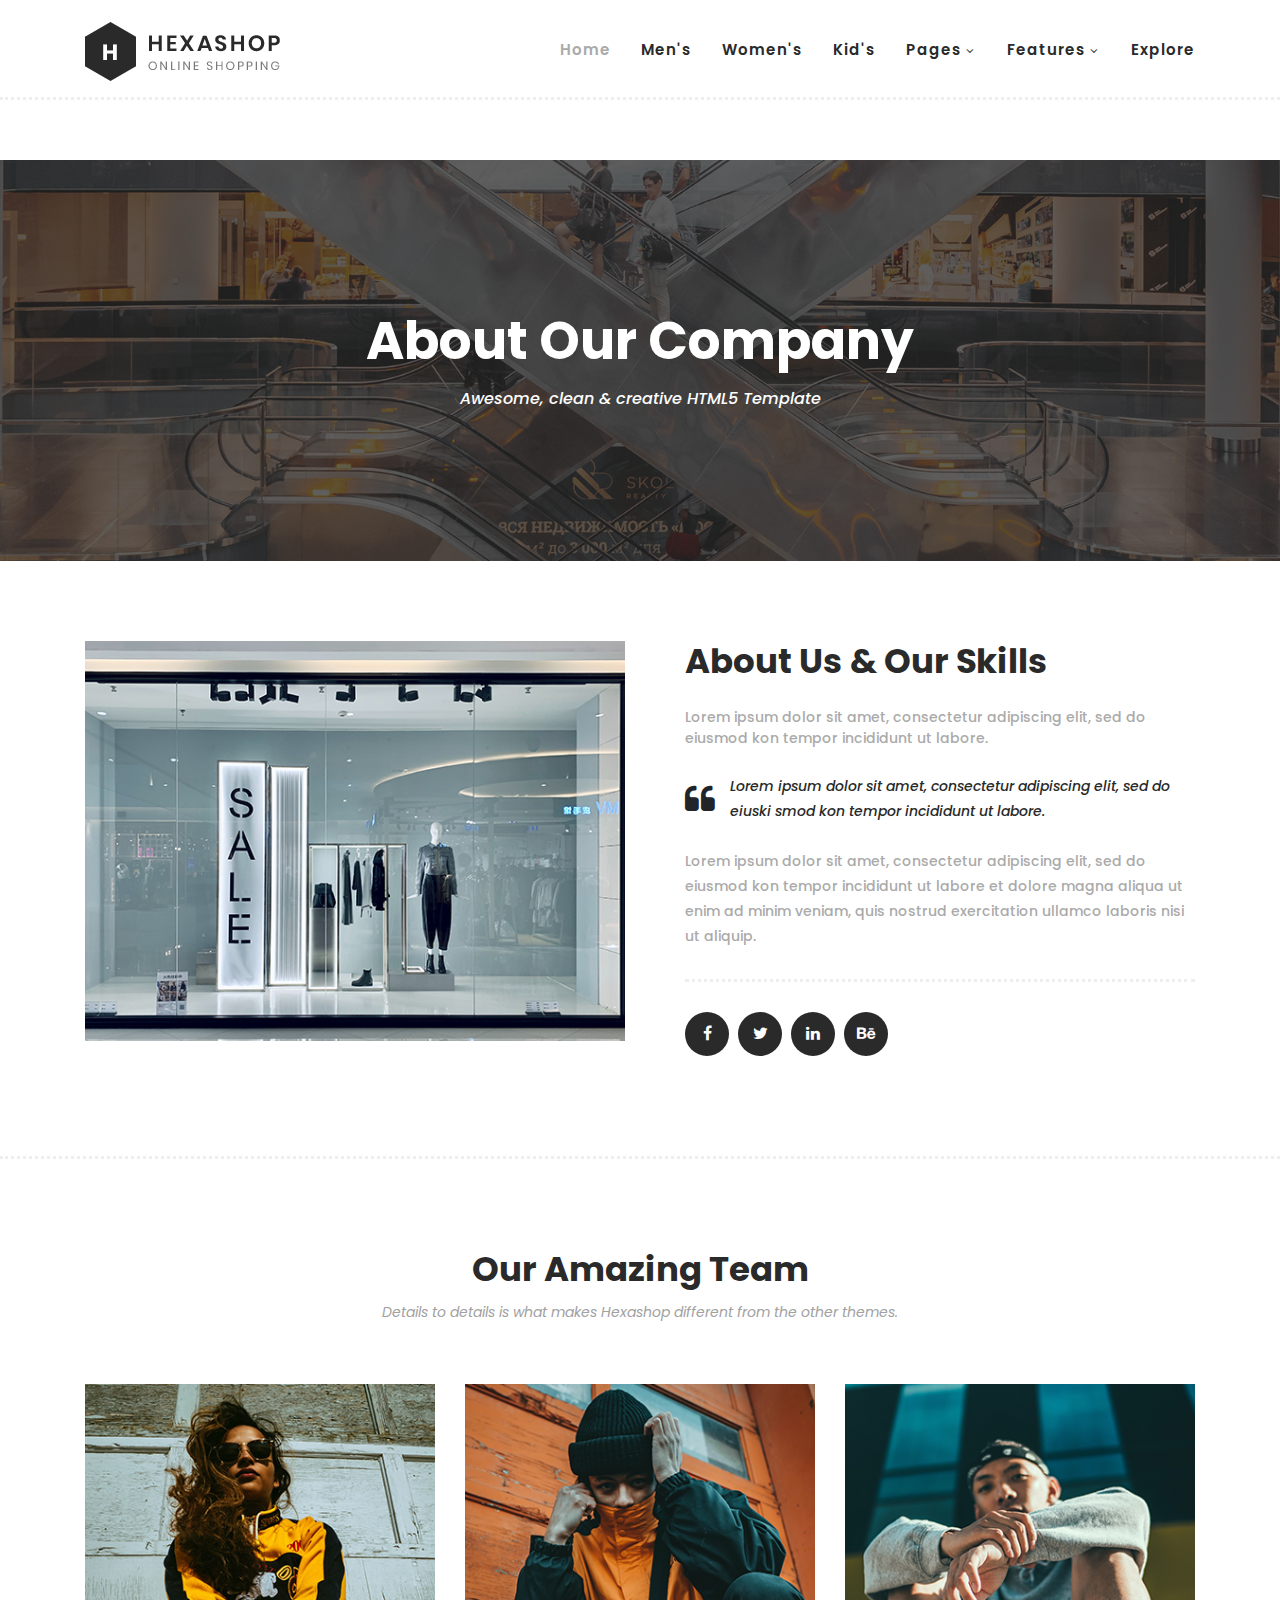
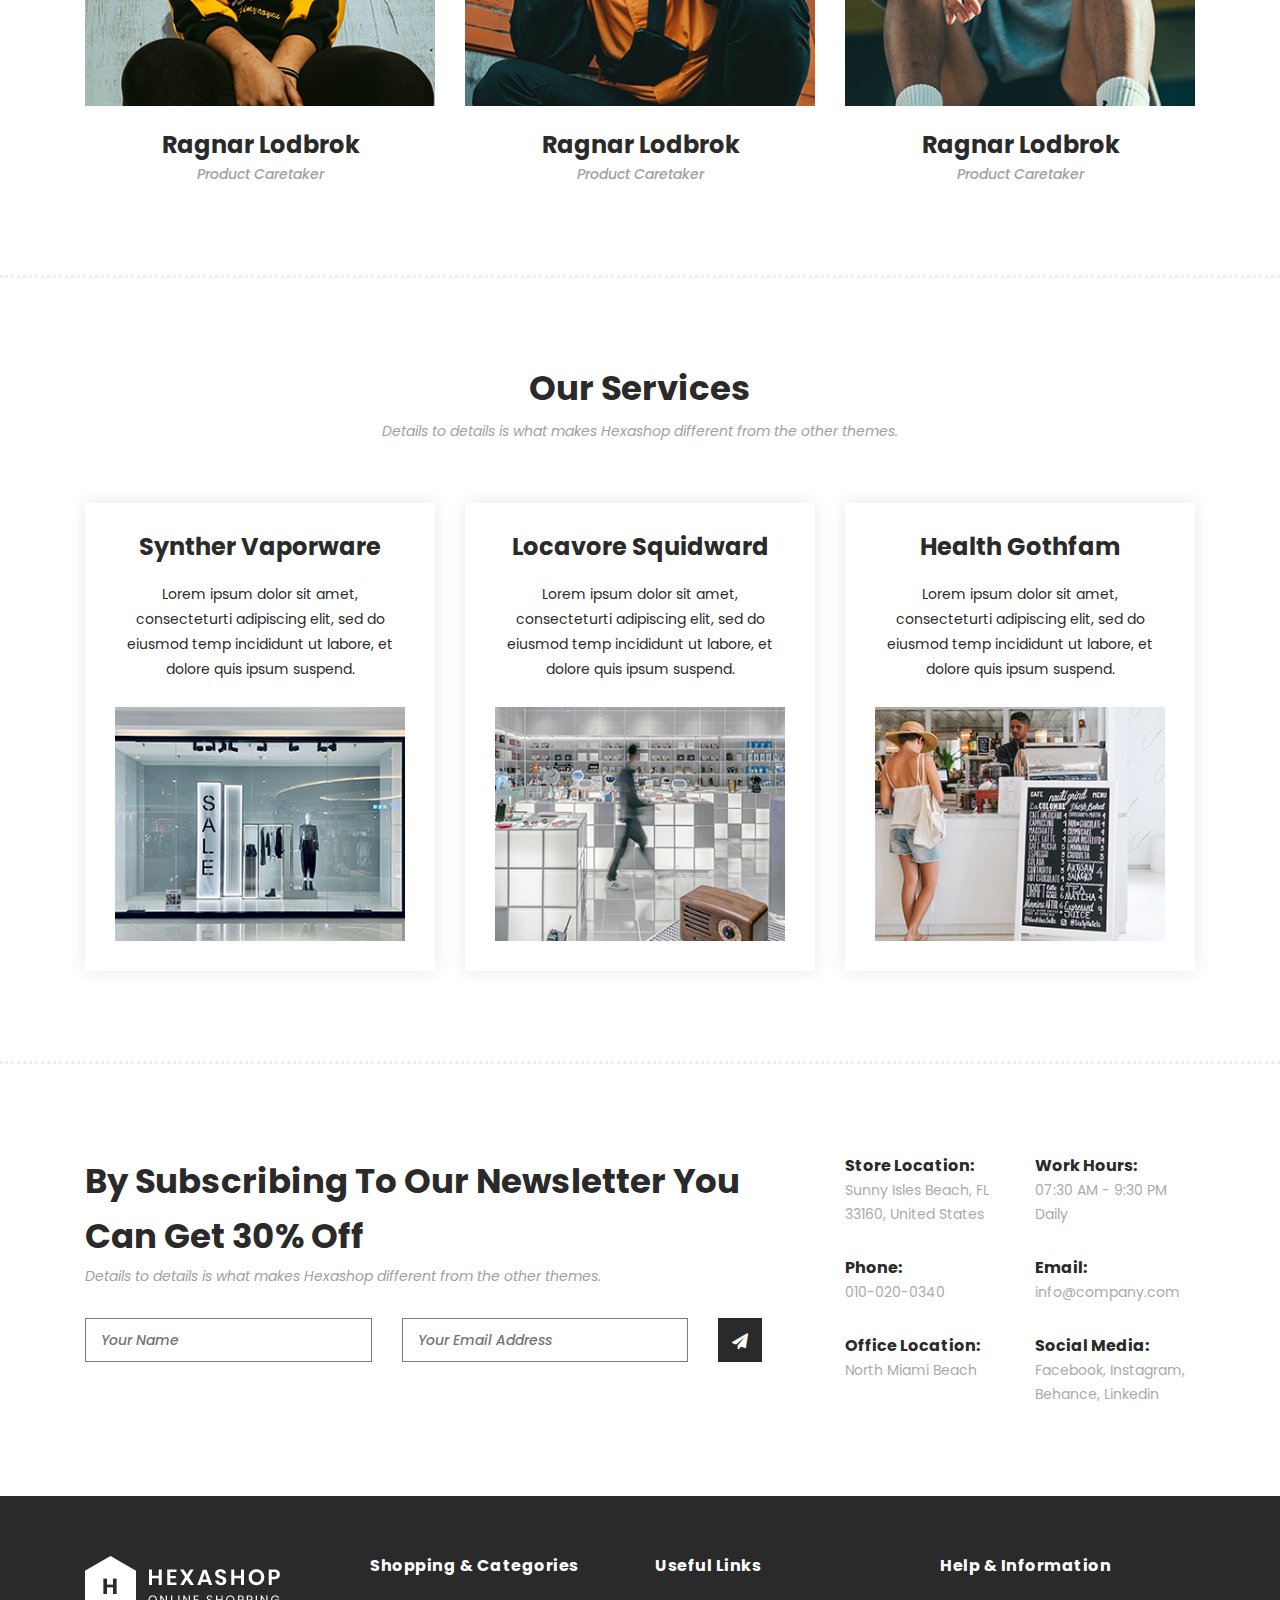
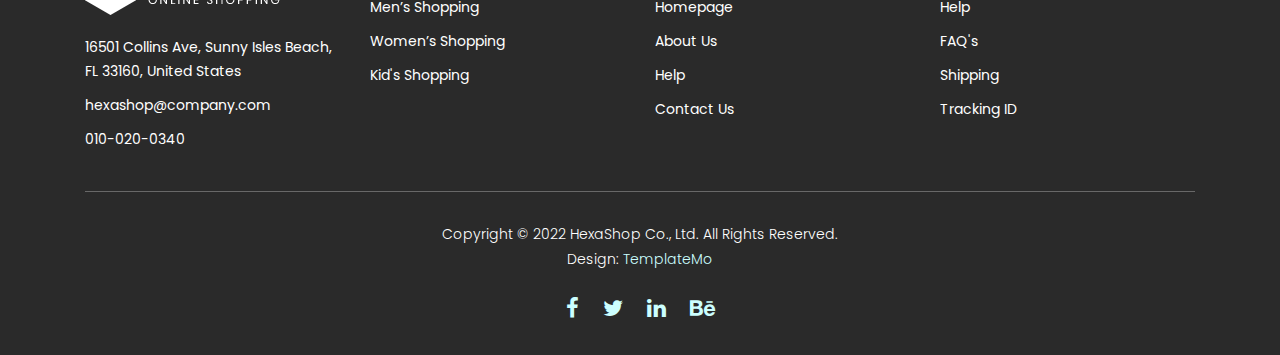
<file: Hexashop web Project/about.html>
<!DOCTYPE html>
<html lang="en">

  <head>

    <meta charset="utf-8">
    <meta name="viewport" content="width=device-width, initial-scale=1, shrink-to-fit=no">
    <meta name="description" content="">
    <meta name="author" content="">
    <link href="https://fonts.googleapis.com/css?family=Poppins:100,200,300,400,500,600,700,800,900&display=swap" rel="stylesheet">

    <title>Hexashop - About Page</title>


    <!-- Additional CSS Files -->
    <link rel="stylesheet" type="text/css" href="assets/css/bootstrap.min.css">

    <link rel="stylesheet" type="text/css" href="assets/css/font-awesome.css">

    <link rel="stylesheet" href="assets/css/templatemo-hexashop.css">

    <link rel="stylesheet" href="assets/css/owl-carousel.css">

    <link rel="stylesheet" href="assets/css/lightbox.css">
<!--

TemplateMo 571 Hexashop

https://templatemo.com/tm-571-hexashop

-->
    </head>
    
    <body>
    
    <!-- ***** Preloader Start ***** -->
    <div id="preloader">
        <div class="jumper">
            <div></div>
            <div></div>
            <div></div>
        </div>
    </div>  
    <!-- ***** Preloader End ***** -->
    
    
    <!-- ***** Header Area Start ***** -->
    <header class="header-area header-sticky">
        <div class="container">
            <div class="row">
                <div class="col-12">
                    <nav class="main-nav">
                        <!-- ***** Logo Start ***** -->
                        <a href="index.html" class="logo">
                            <img src="assets/images/logo.png">
                        </a>
                        <!-- ***** Logo End ***** -->
                        <!-- ***** Menu Start ***** -->
                        <ul class="nav">
                            <li class="scroll-to-section"><a href="index.html" class="active">Home</a></li>
                            <li class="scroll-to-section"><a href="index.html">Men's</a></li>
                            <li class="scroll-to-section"><a href="index.html">Women's</a></li>
                            <li class="scroll-to-section"><a href="index.html">Kid's</a></li>
                            <li class="submenu">
                                <a href="javascript:;">Pages</a>
                                <ul>
                                    <li><a href="about.html">About Us</a></li>
                                    <li><a href="products.html">Products</a></li>
                                    <li><a href="single-product.html">Single Product</a></li>
                                    <li><a href="contact.html">Contact Us</a></li>
                                </ul>
                            </li>
                            <li class="submenu">
                                <a href="javascript:;">Features</a>
                                <ul>
                                    <li><a href="#">Features Page 1</a></li>
                                    <li><a href="#">Features Page 2</a></li>
                                    <li><a href="#">Features Page 3</a></li>
                                    <li><a rel="nofollow" href="https://templatemo.com/page/4" target="_blank">Template Page 4</a></li>
                                </ul>
                            </li>
                            <li class="scroll-to-section"><a href="index.html">Explore</a></li>
                        </ul>        
                        <a class='menu-trigger'>
                            <span>Menu</span>
                        </a>
                        <!-- ***** Menu End ***** -->
                    </nav>
                </div>
            </div>
        </div>
    </header>
    <!-- ***** Header Area End ***** -->

    <!-- ***** Main Banner Area Start ***** -->
    <div class="page-heading about-page-heading" id="top">
        <div class="container">
            <div class="row">
                <div class="col-lg-12">
                    <div class="inner-content">
                        <h2>About Our Company</h2>
                        <span>Awesome, clean &amp; creative HTML5 Template</span>
                    </div>
                </div>
            </div>
        </div>
    </div>
    <!-- ***** Main Banner Area End ***** -->

    <!-- ***** About Area Starts ***** -->
    <div class="about-us">
        <div class="container">
            <div class="row">
                <div class="col-lg-6">
                    <div class="left-image">
                        <img src="assets/images/about-left-image.jpg" alt="">
                    </div>
                </div>
                <div class="col-lg-6">
                    <div class="right-content">
                        <h4>About Us &amp; Our Skills</h4>
                        <span>Lorem ipsum dolor sit amet, consectetur adipiscing elit, sed do eiusmod kon tempor incididunt ut labore.</span>
                        <div class="quote">
                            <i class="fa fa-quote-left"></i><p>Lorem ipsum dolor sit amet, consectetur adipiscing elit, sed do eiuski smod kon tempor incididunt ut labore.</p>
                        </div>
                        <p>Lorem ipsum dolor sit amet, consectetur adipiscing elit, sed do eiusmod kon tempor incididunt ut labore et dolore magna aliqua ut enim ad minim veniam, quis nostrud exercitation ullamco laboris nisi ut aliquip.</p>
                        <ul>
                            <li><a href="#"><i class="fa fa-facebook"></i></a></li>
                            <li><a href="#"><i class="fa fa-twitter"></i></a></li>
                            <li><a href="#"><i class="fa fa-linkedin"></i></a></li>
                            <li><a href="#"><i class="fa fa-behance"></i></a></li>
                        </ul>
                    </div>
                </div>
            </div>
        </div>
    </div>
    <!-- ***** About Area Ends ***** -->

    <!-- ***** Our Team Area Starts ***** -->
    <section class="our-team">
        <div class="container">
            <div class="row">
                <div class="col-lg-12">
                    <div class="section-heading">
                        <h2>Our Amazing Team</h2>
                        <span>Details to details is what makes Hexashop different from the other themes.</span>
                    </div>
                </div>
                <div class="col-lg-4">
                    <div class="team-item">
                        <div class="thumb">
                            <div class="hover-effect">
                                <div class="inner-content">
                                    <ul>
                                        <li><a href="#"><i class="fa fa-facebook"></i></a></li>
                                        <li><a href="#"><i class="fa fa-twitter"></i></a></li>
                                        <li><a href="#"><i class="fa fa-linkedin"></i></a></li>
                                        <li><a href="#"><i class="fa fa-behance"></i></a></li>
                                    </ul>
                                </div>
                            </div>
                            <img src="assets/images/team-member-01.jpg">
                        </div>
                        <div class="down-content">
                            <h4>Ragnar Lodbrok</h4>
                            <span>Product Caretaker</span>
                        </div>
                    </div>
                </div>
                <div class="col-lg-4">
                    <div class="team-item">
                        <div class="thumb">
                            <div class="hover-effect">
                                <div class="inner-content">
                                    <ul>
                                        <li><a href="#"><i class="fa fa-facebook"></i></a></li>
                                        <li><a href="#"><i class="fa fa-twitter"></i></a></li>
                                        <li><a href="#"><i class="fa fa-linkedin"></i></a></li>
                                        <li><a href="#"><i class="fa fa-behance"></i></a></li>
                                    </ul>
                                </div>
                            </div>
                            <img src="assets/images/team-member-02.jpg">
                        </div>
                        <div class="down-content">
                            <h4>Ragnar Lodbrok</h4>
                            <span>Product Caretaker</span>
                        </div>
                    </div>
                </div>
                <div class="col-lg-4">
                    <div class="team-item">
                        <div class="thumb">
                            <div class="hover-effect">
                                <div class="inner-content">
                                    <ul>
                                        <li><a href="#"><i class="fa fa-facebook"></i></a></li>
                                        <li><a href="#"><i class="fa fa-twitter"></i></a></li>
                                        <li><a href="#"><i class="fa fa-linkedin"></i></a></li>
                                        <li><a href="#"><i class="fa fa-behance"></i></a></li>
                                    </ul>
                                </div>
                            </div>
                            <img src="assets/images/team-member-03.jpg">
                        </div>
                        <div class="down-content">
                            <h4>Ragnar Lodbrok</h4>
                            <span>Product Caretaker</span>
                        </div>
                    </div>
                </div>
            </div>
        </div>
    </section>
    <!-- ***** Our Team Area Ends ***** -->

    <!-- ***** Services Area Starts ***** -->
    <section class="our-services">
        <div class="container">
            <div class="row">
                <div class="col-lg-12">
                    <div class="section-heading">
                        <h2>Our Services</h2>
                        <span>Details to details is what makes Hexashop different from the other themes.</span>
                    </div>
                </div>
                <div class="col-lg-4">
                    <div class="service-item">
                        <h4>Synther Vaporware</h4>
                        <p>Lorem ipsum dolor sit amet, consecteturti adipiscing elit, sed do eiusmod temp incididunt ut labore, et dolore quis ipsum suspend.</p>
                        <img src="assets/images/service-01.jpg" alt="">
                    </div>
                </div>
                <div class="col-lg-4">
                    <div class="service-item">
                        <h4>Locavore Squidward</h4>
                        <p>Lorem ipsum dolor sit amet, consecteturti adipiscing elit, sed do eiusmod temp incididunt ut labore, et dolore quis ipsum suspend.</p>
                        <img src="assets/images/service-02.jpg" alt="">
                    </div>
                </div>
                <div class="col-lg-4">
                    <div class="service-item">
                        <h4>Health Gothfam</h4>
                        <p>Lorem ipsum dolor sit amet, consecteturti adipiscing elit, sed do eiusmod temp incididunt ut labore, et dolore quis ipsum suspend.</p>
                        <img src="assets/images/service-03.jpg" alt="">
                    </div>
                </div>
            </div>
        </div>
    </section>
    <!-- ***** Services Area Ends ***** -->

    <!-- ***** Subscribe Area Starts ***** -->
    <div class="subscribe">
        <div class="container">
            <div class="row">
                <div class="col-lg-8">
                    <div class="section-heading">
                        <h2>By Subscribing To Our Newsletter You Can Get 30% Off</h2>
                        <span>Details to details is what makes Hexashop different from the other themes.</span>
                    </div>
                    <form id="subscribe" action="" method="get">
                        <div class="row">
                          <div class="col-lg-5">
                            <fieldset>
                              <input name="name" type="text" id="name" placeholder="Your Name" required="">
                            </fieldset>
                          </div>
                          <div class="col-lg-5">
                            <fieldset>
                              <input name="email" type = "text" id="email" pattern="[^ @]*@[^ @]*" placeholder="Your Email Address" required="">
                            </fieldset>
                          </div>
                          <div class="col-lg-2">
                            <fieldset>
                              <button type="submit" id="form-submit" class="main-dark-button"><i class="fa fa-paper-plane"></i></button>
                            </fieldset>
                          </div>
                        </div>
                    </form>
                </div>
                <div class="col-lg-4">
                    <div class="row">
                        <div class="col-6">
                            <ul>
                                <li>Store Location:<br><span>Sunny Isles Beach, FL 33160, United States</span></li>
                                <li>Phone:<br><span>010-020-0340</span></li>
                                <li>Office Location:<br><span>North Miami Beach</span></li>
                            </ul>
                        </div>
                        <div class = "col-6">
                            <ul>
                                <li>Work Hours:<br><span>07:30 AM - 9:30 PM Daily</span></li>
                                <li>Email:<br><span>info@company.com</span></li>
                                <li>Social Media:<br><span><a href="#">Facebook</a>, <a href="#">Instagram</a>, <a href="#">Behance</a>, <a href="#">Linkedin</a></span></li>
                            </ul>
                        </div>
                    </div>
                </div>
            </div>
        </div>
    </div>
    <!-- ***** Subscribe Area Ends ***** -->

    <!-- ***** Footer Start ***** -->
    <footer>
        <div class="container">
            <div class="row">
                <div class="col-lg-3">
                    <div class="first-item">
                        <div class="logo">
                            <img src="assets/images/white-logo.png" alt="hexashop ecommerce templatemo">
                        </div>
                        <ul>
                            <li><a href="#">16501 Collins Ave, Sunny Isles Beach, FL 33160, United States</a></li>
                            <li><a href="#">hexashop@company.com</a></li>
                            <li><a href="#">010-020-0340</a></li>
                        </ul>
                    </div>
                </div>
                <div class="col-lg-3">
                    <h4>Shopping &amp; Categories</h4>
                    <ul>
                        <li><a href="#">Men’s Shopping</a></li>
                        <li><a href="#">Women’s Shopping</a></li>
                        <li><a href="#">Kid's Shopping</a></li>
                    </ul>
                </div>
                <div class="col-lg-3">
                    <h4>Useful Links</h4>
                    <ul>
                        <li><a href="#">Homepage</a></li>
                        <li><a href="#">About Us</a></li>
                        <li><a href="#">Help</a></li>
                        <li><a href="#">Contact Us</a></li>
                    </ul>
                </div>
                <div class="col-lg-3">
                    <h4>Help &amp; Information</h4>
                    <ul>
                        <li><a href="#">Help</a></li>
                        <li><a href="#">FAQ's</a></li>
                        <li><a href="#">Shipping</a></li>
                        <li><a href="#">Tracking ID</a></li>
                    </ul>
                </div>
                <div class="col-lg-12">
                    <div class="under-footer">
                        <p>Copyright © 2022 HexaShop Co., Ltd. All Rights Reserved. 
                        
                        <br>Design: <a href="https://templatemo.com" target="_parent" title="free css templates">TemplateMo</a></p>
                        <ul>
                            <li><a href="#"><i class="fa fa-facebook"></i></a></li>
                            <li><a href="#"><i class="fa fa-twitter"></i></a></li>
                            <li><a href="#"><i class="fa fa-linkedin"></i></a></li>
                            <li><a href="#"><i class="fa fa-behance"></i></a></li>
                        </ul>
                    </div>
                </div>
            </div>
        </div>
    </footer>
    

    <!-- jQuery -->
    <script src="assets/js/jquery-2.1.0.min.js"></script>

    <!-- Bootstrap -->
    <script src="assets/js/popper.js"></script>
    <script src="assets/js/bootstrap.min.js"></script>

    <!-- Plugins -->
    <script src="assets/js/owl-carousel.js"></script>
    <script src="assets/js/accordions.js"></script>
    <script src="assets/js/datepicker.js"></script>
    <script src="assets/js/scrollreveal.min.js"></script>
    <script src="assets/js/waypoints.min.js"></script>
    <script src="assets/js/jquery.counterup.min.js"></script>
    <script src="assets/js/imgfix.min.js"></script> 
    <script src="assets/js/slick.js"></script> 
    <script src="assets/js/lightbox.js"></script> 
    <script src="assets/js/isotope.js"></script> 
    
    <!-- Global Init -->
    <script src="assets/js/custom.js"></script>

    <script>

        $(function() {
            var selectedClass = "";
            $("p").click(function(){
            selectedClass = $(this).attr("data-rel");
            $("#portfolio").fadeTo(50, 0.1);
                $("#portfolio div").not("."+selectedClass).fadeOut();
            setTimeout(function() {
              $("."+selectedClass).fadeIn();
              $("#portfolio").fadeTo(50, 1);
            }, 500);
                
            });
        });

    </script>

  </body>

</html>
</file>
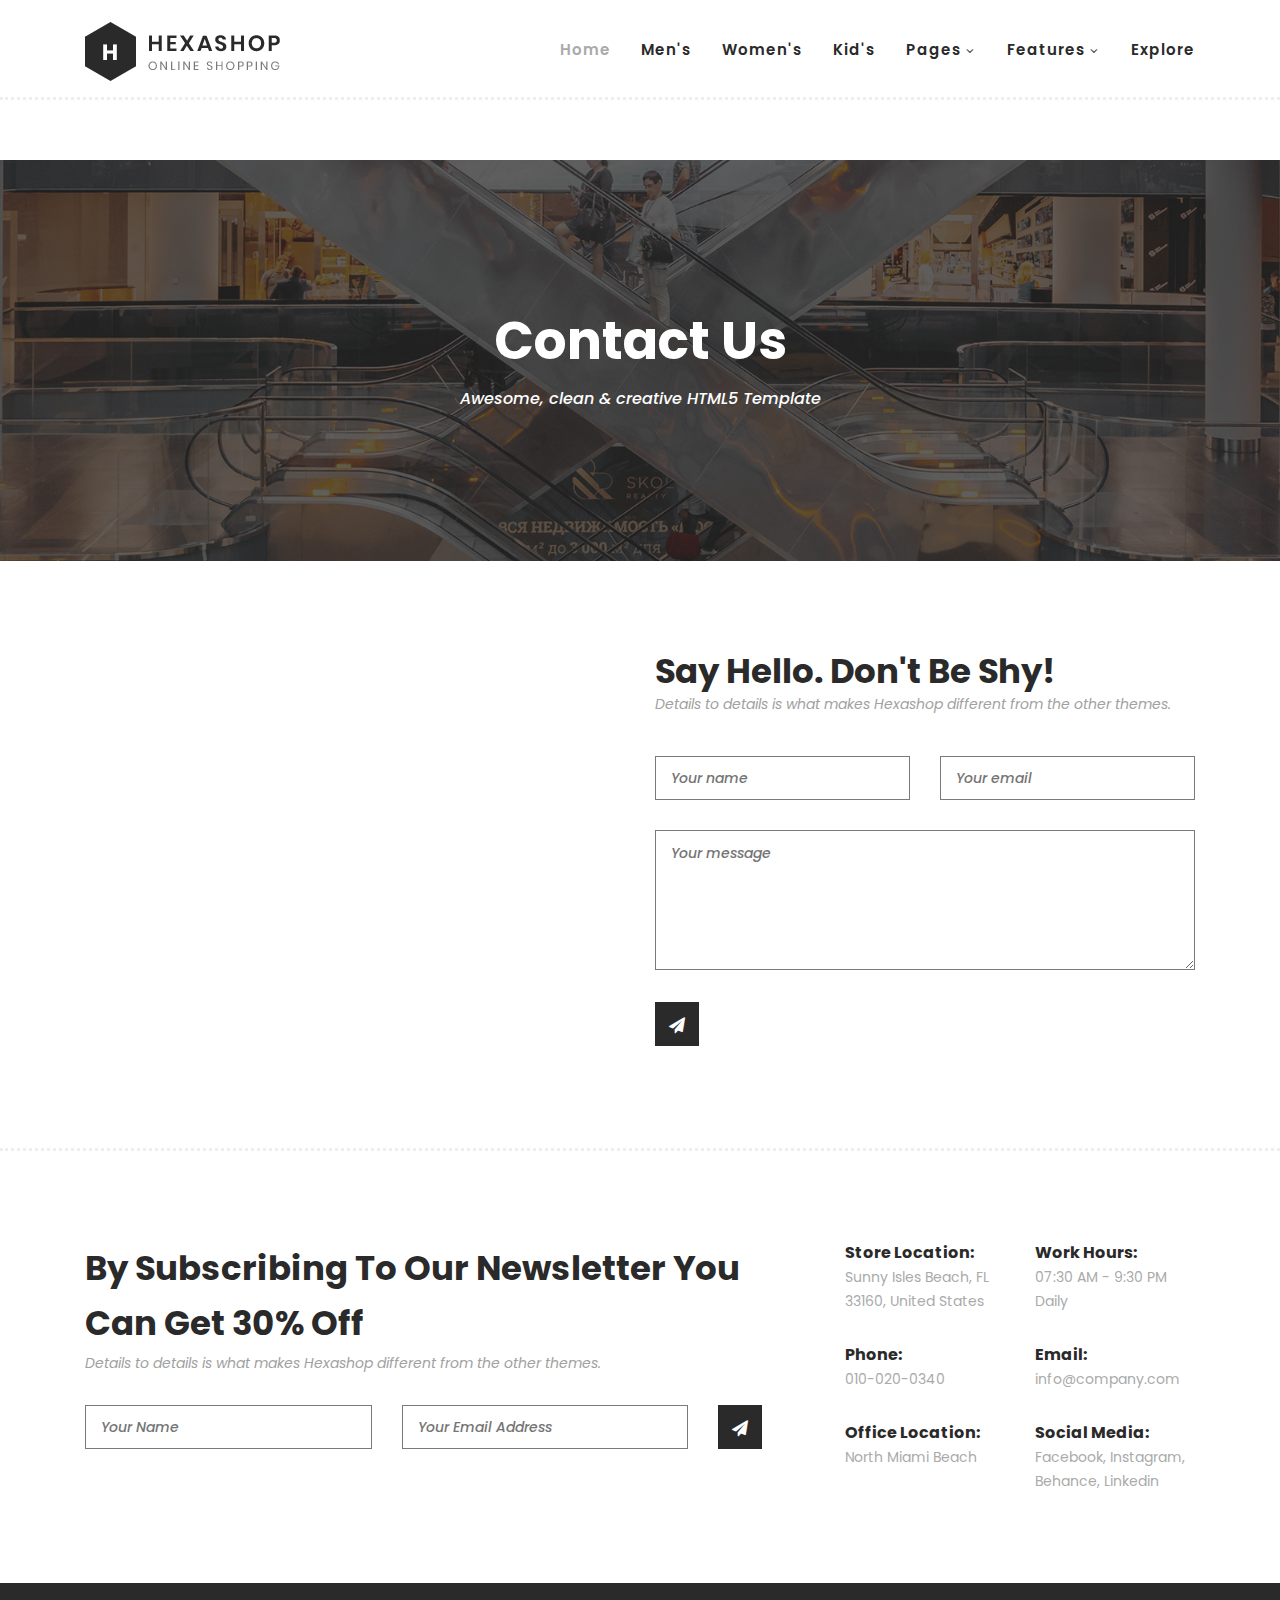
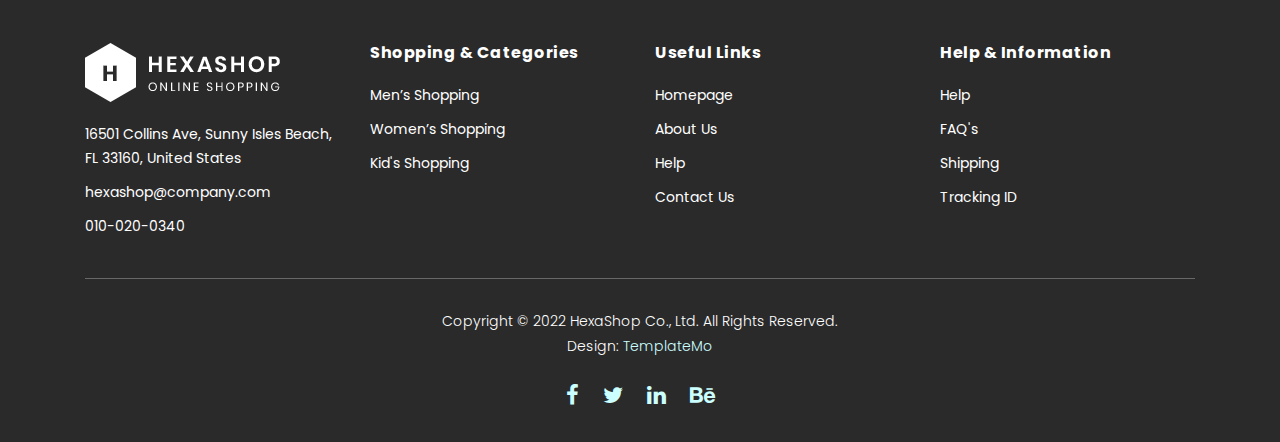
<file: Hexashop web Project/contact.html>
<!DOCTYPE html>
<html lang="en">

  <head>

    <meta charset="utf-8">
    <meta name="viewport" content="width=device-width, initial-scale=1, shrink-to-fit=no">
    <meta name="description" content="">
    <meta name="author" content="">
    <link href="https://fonts.googleapis.com/css?family=Poppins:100,200,300,400,500,600,700,800,900&display=swap" rel="stylesheet">

    <title>Hexashop - Contact Page</title>


    <!-- Additional CSS Files -->
    <link rel="stylesheet" type="text/css" href="assets/css/bootstrap.min.css">

    <link rel="stylesheet" type="text/css" href="assets/css/font-awesome.css">

    <link rel="stylesheet" href="assets/css/templatemo-hexashop.css">

    <link rel="stylesheet" href="assets/css/owl-carousel.css">

    <link rel="stylesheet" href="assets/css/lightbox.css">
<!--

TemplateMo 571 Hexashop

https://templatemo.com/tm-571-hexashop 

-->
    </head>
    
    <body>
    
    <!-- ***** Preloader Start ***** -->
    <div id="preloader">
        <div class="jumper">
            <div></div>
            <div></div>
            <div></div>
        </div>
    </div>  
    <!-- ***** Preloader End ***** -->
    
    
    <!-- ***** Header Area Start ***** -->
    <header class="header-area header-sticky">
        <div class="container">
            <div class="row">
                <div class="col-12">
                    <nav class="main-nav">
                        <!-- ***** Logo Start ***** -->
                        <a href="index.html" class="logo">
                            <img src="assets/images/logo.png">
                        </a>
                        <!-- ***** Logo End ***** -->
                        <!-- ***** Menu Start ***** -->
                        <ul class="nav">
                            <li class="scroll-to-section"><a href="index.html" class="active">Home</a></li>
                            <li class="scroll-to-section"><a href="index.html">Men's</a></li>
                            <li class="scroll-to-section"><a href="index.html">Women's</a></li>
                            <li class="scroll-to-section"><a href="index.html">Kid's</a></li>
                            <li class="submenu">
                                <a href="javascript:;">Pages</a>
                                <ul>
                                    <li><a href="about.html">About Us</a></li>
                                    <li><a href="products.html">Products</a></li>
                                    <li><a href="single-product.html">Single Product</a></li>
                                    <li><a href="contact.html">Contact Us</a></li>
                                </ul>
                            </li>
                            <li class="submenu">
                                <a href="javascript:;">Features</a>
                                <ul>
                                    <li><a href="#">Features Page 1</a></li>
                                    <li><a href="#">Features Page 2</a></li>
                                    <li><a href="#">Features Page 3</a></li>
                                    <li><a rel="nofollow" href="https://templatemo.com/page/4" target="_blank">Template Page 4</a></li>
                                </ul>
                            </li>
                            <li class="scroll-to-section"><a href="index.html">Explore</a></li>
                        </ul>        
                        <a class='menu-trigger'>
                            <span>Menu</span>
                        </a>
                        <!-- ***** Menu End ***** -->
                    </nav>
                </div>
            </div>
        </div>
    </header>
    <!-- ***** Header Area End ***** -->

    <!-- ***** Main Banner Area Start ***** -->
    <div class="page-heading about-page-heading" id="top">
        <div class="container">
            <div class="row">
                <div class="col-lg-12">
                    <div class="inner-content">
                        <h2>Contact Us</h2>
                        <span>Awesome, clean &amp; creative HTML5 Template</span>
                    </div>
                </div>
            </div>
        </div>
    </div>
    <!-- ***** Main Banner Area End ***** -->

    <!-- ***** Contact Area Starts ***** -->
    <div class="contact-us">
        <div class="container">
            <div class="row">
                <div class="col-lg-6">
                    <div id="map">
                      <iframe src="https://www.google.com/maps/embed?pb=!1m18!1m12!1m3!1d90186.37207676383!2d-80.13495239500924!3d25.9317678710111!2m3!1f0!2f0!3f0!3m2!1i1024!2i768!4f13.1!3m3!1m2!1s0x88d9ad1877e4a82d%3A0xa891714787d1fb5e!2sPier%20Park!5e1!3m2!1sen!2sth!4v1637512439384!5m2!1sen!2sth" width="100%" height="400px" frameborder="0" style="border:0" allowfullscreen></iframe>
                      <!-- You can simply copy and paste "Embed a map" code from Google Maps for any location. -->
                      
                    </div>
                </div>
                <div class="col-lg-6">
                    <div class="section-heading">
                        <h2>Say Hello. Don't Be Shy!</h2>
                        <span>Details to details is what makes Hexashop different from the other themes.</span>
                    </div>
                    <form id="contact" action="" method="post">
                        <div class="row">
                          <div class="col-lg-6">
                            <fieldset>
                              <input name="name" type="text" id="name" placeholder="Your name" required="">
                            </fieldset>
                          </div>
                          <div class="col-lg-6">
                            <fieldset>
                              <input name="email" type="text" id="email" placeholder="Your email" required="">
                            </fieldset>
                          </div>
                          <div class="col-lg-12">
                            <fieldset>
                              <textarea name="message" rows="6" id="message" placeholder="Your message" required=""></textarea>
                            </fieldset>
                          </div>
                          <div class="col-lg-12">
                            <fieldset>
                              <button type="submit" id="form-submit" class="main-dark-button"><i class="fa fa-paper-plane"></i></button>
                          </div>
                        </div>
                      </form>
                </div>
            </div>
        </div>
    </div>
    <!-- ***** Contact Area Ends ***** -->

    <!-- ***** Subscribe Area Starts ***** -->
    <div class="subscribe">
        <div class="container">
            <div class="row">
                <div class="col-lg-8">
                    <div class="section-heading">
                        <h2>By Subscribing To Our Newsletter You Can Get 30% Off</h2>
                        <span>Details to details is what makes Hexashop different from the other themes.</span>
                    </div>
                    <form id="subscribe" action="" method="get">
                        <div class="row">
                          <div class="col-lg-5">
                            <fieldset>
                              <input name="name" type="text" id="name" placeholder="Your Name" required="">
                            </fieldset>
                          </div>
                          <div class="col-lg-5">
                            <fieldset>
                              <input name="email" type="text" id="email" pattern="[^ @]*@[^ @]*" placeholder="Your Email Address" required="">
                            </fieldset>
                          </div>
                          <div class="col-lg-2">
                            <fieldset>
                              <button type="submit" id="form-submit" class="main-dark-button"><i class="fa fa-paper-plane"></i></button>
                            </fieldset>
                          </div>
                        </div>
                    </form>
                </div>
                <div class="col-lg-4">
                    <div class="row">
                        <div class="col-6">
                            <ul>
                                <li>Store Location:<br><span>Sunny Isles Beach, FL 33160, United States</span></li>
                                <li>Phone:<br><span>010-020-0340</span></li>
                                <li>Office Location:<br><span>North Miami Beach</span></li>
                            </ul>
                        </div>
                        <div class="col-6">
                            <ul>
                                <li>Work Hours:<br><span>07:30 AM - 9:30 PM Daily</span></li>
                                <li>Email:<br><span>info@company.com</span></li>
                                <li>Social Media:<br><span><a href="#">Facebook</a>, <a href="#">Instagram</a>, <a href="#">Behance</a>, <a href="#">Linkedin</a></span></li>
                            </ul>
                        </div>
                    </div>
                </div>
            </div>
        </div>
    </div>
    <!-- ***** Subscribe Area Ends ***** -->

    <!-- ***** Footer Start ***** -->
    <footer>
        <div class="container">
            <div class="row">
                <div class="col-lg-3">
                    <div class="first-item">
                        <div class="logo">
                            <img src="assets/images/white-logo.png" alt="hexashop ecommerce templatemo">
                        </div>
                        <ul>
                            <li><a href="#">16501 Collins Ave, Sunny Isles Beach, FL 33160, United States</a></li>
                            <li><a href="#">hexashop@company.com</a></li>
                            <li><a href="#">010-020-0340</a></li>
                        </ul>
                    </div>
                </div>
                <div class="col-lg-3">
                    <h4>Shopping &amp; Categories</h4>
                    <ul>
                        <li><a href="#">Men’s Shopping</a></li>
                        <li><a href="#">Women’s Shopping</a></li>
                        <li><a href="#">Kid's Shopping</a></li>
                    </ul>
                </div>
                <div class="col-lg-3">
                    <h4>Useful Links</h4>
                    <ul>
                        <li><a href="#">Homepage</a></li>
                        <li><a href="#">About Us</a></li>
                        <li><a href="#">Help</a></li>
                        <li><a href="#">Contact Us</a></li>
                    </ul>
                </div>
                <div class="col-lg-3">
                    <h4>Help &amp; Information</h4>
                    <ul>
                        <li><a href="#">Help</a></li>
                        <li><a href="#">FAQ's</a></li>
                        <li><a href="#">Shipping</a></li>
                        <li><a href="#">Tracking ID</a></li>
                    </ul>
                </div>
                <div class="col-lg-12">
                    <div class="under-footer">
                        <p>Copyright © 2022 HexaShop Co., Ltd. All Rights Reserved. 
                        
                        <br>Design: <a href="https://templatemo.com" target="_parent" title="free css templates">TemplateMo</a></p>
                        <ul>
                            <li><a href="#"><i class="fa fa-facebook"></i></a></li>
                            <li><a href="#"><i class="fa fa-twitter"></i></a></li>
                            <li><a href="#"><i class="fa fa-linkedin"></i></a></li>
                            <li><a href="#"><i class="fa fa-behance"></i></a></li>
                        </ul>
                    </div>
                </div>
            </div>
        </div>
    </footer>
    

    <!-- jQuery -->
    <script src="assets/js/jquery-2.1.0.min.js"></script>

    <!-- Bootstrap -->
    <script src="assets/js/popper.js"></script>
    <script src="assets/js/bootstrap.min.js"></script>

    <!-- Plugins -->
    <script src="assets/js/owl-carousel.js"></script>
    <script src="assets/js/accordions.js"></script>
    <script src="assets/js/datepicker.js"></script>
    <script src="assets/js/scrollreveal.min.js"></script>
    <script src="assets/js/waypoints.min.js"></script>
    <script src="assets/js/jquery.counterup.min.js"></script>
    <script src="assets/js/imgfix.min.js"></script> 
    <script src="assets/js/slick.js"></script> 
    <script src="assets/js/lightbox.js"></script> 
    <script src="assets/js/isotope.js"></script> 
    
    <!-- Global Init -->
    <script src="assets/js/custom.js"></script>

    <script>

        $(function() {
            var selectedClass = "";
            $("p").click(function(){
            selectedClass = $(this).attr("data-rel");
            $("#portfolio").fadeTo(50, 0.1);
                $("#portfolio div").not("."+selectedClass).fadeOut();
            setTimeout(function() {
              $("."+selectedClass).fadeIn();
              $("#portfolio").fadeTo(50, 1);
            }, 500);
                
            });
        });

    </script>

  </body>

</html>
</file>
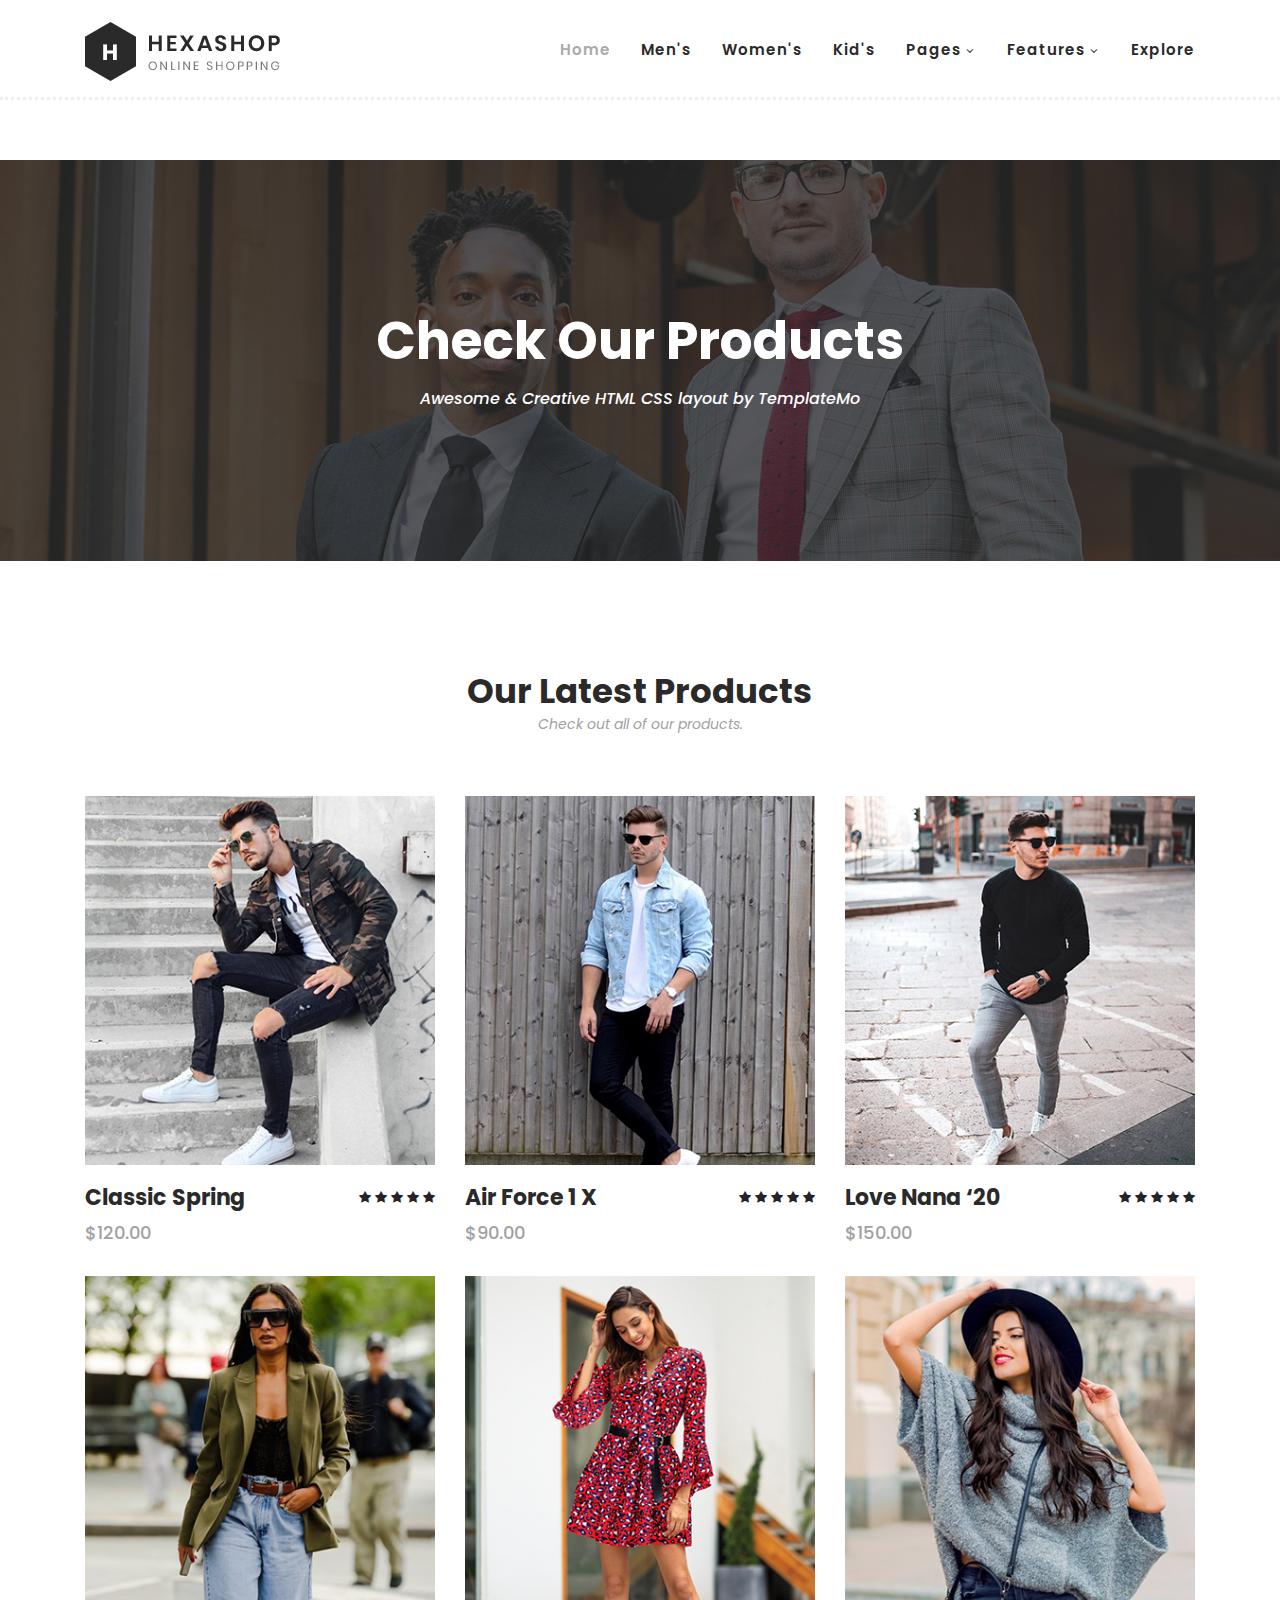
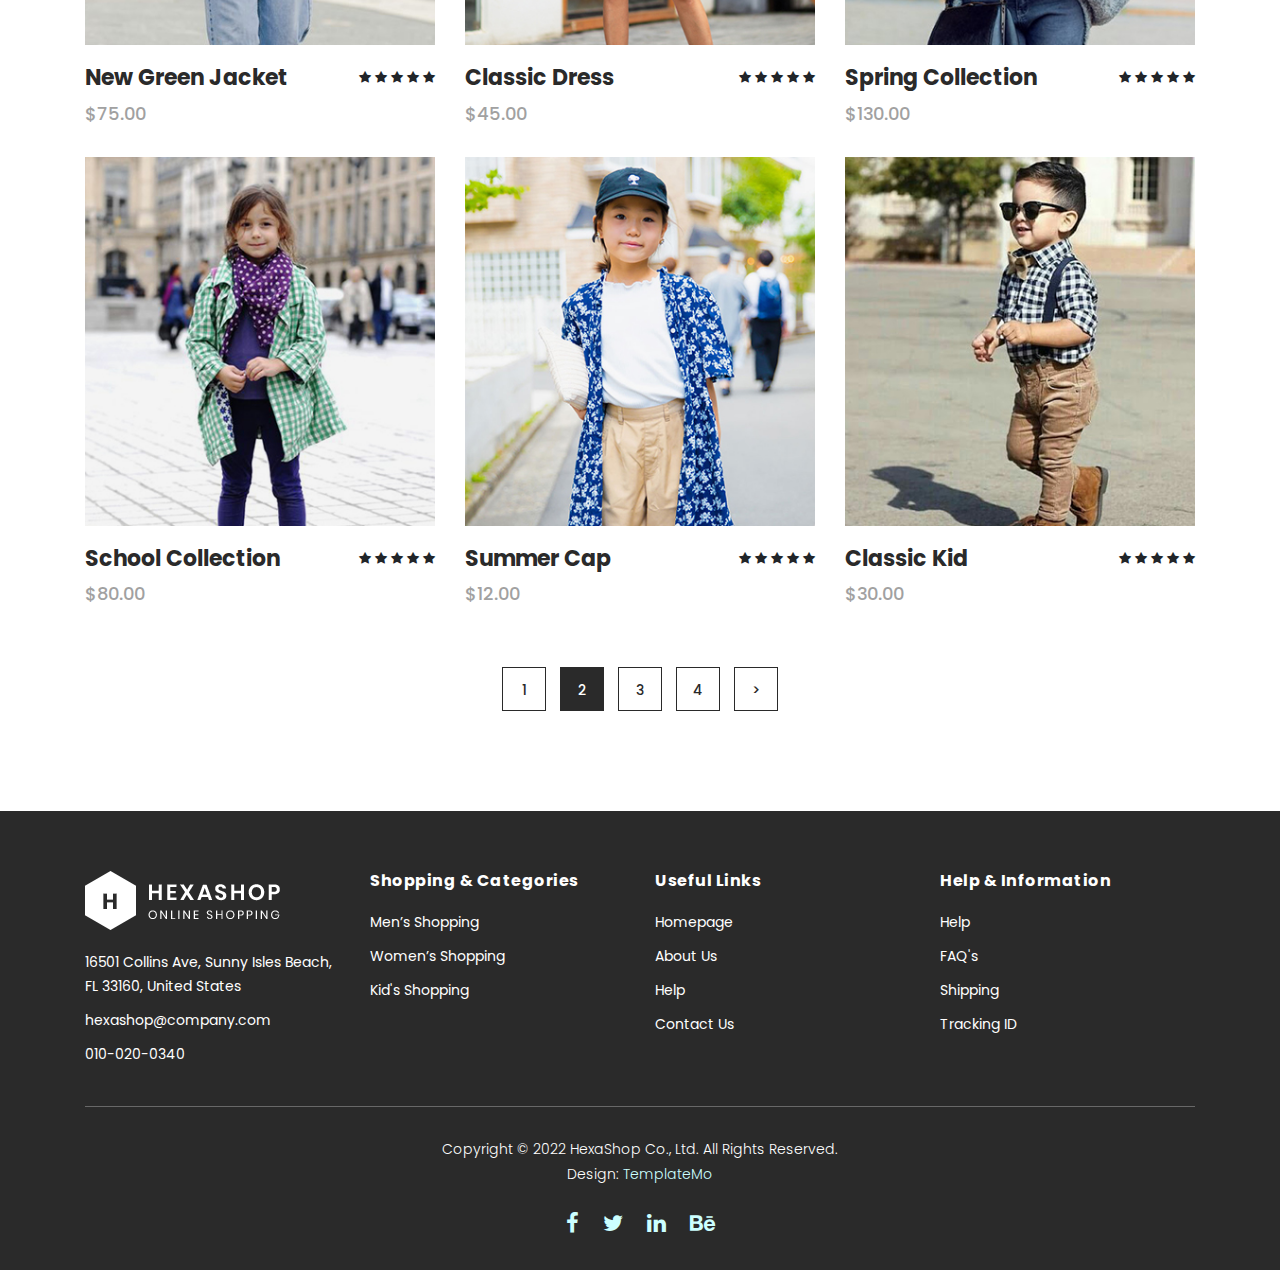
<file: Hexashop web Project/products.html>
<!DOCTYPE html>
<html lang="en">

  <head>

    <meta charset="utf-8">
    <meta name="viewport" content="width=device-width, initial-scale=1, shrink-to-fit=no">
    <meta name="description" content="">
    <meta name="author" content="">
    <link href="https://fonts.googleapis.com/css?family=Poppins:100,200,300,400,500,600,700,800,900&display=swap" rel="stylesheet">

    <title>Hexashop - Product Listing Page</title>


    <!-- Additional CSS Files -->
    <link rel="stylesheet" type="text/css" href="assets/css/bootstrap.min.css">

    <link rel="stylesheet" type="text/css" href="assets/css/font-awesome.css">

    <link rel="stylesheet" href="assets/css/templatemo-hexashop.css">

    <link rel="stylesheet" href="assets/css/owl-carousel.css">

    <link rel="stylesheet" href="assets/css/lightbox.css">
<!--

TemplateMo 571 Hexashop

https://templatemo.com/tm-571-hexashop

-->
    </head>
    
    <body>
    
    <!-- ***** Preloader Start ***** -->
    <div id="preloader">
        <div class="jumper">
            <div></div>
            <div></div>
            <div></div>
        </div>
    </div>  
    <!-- ***** Preloader End ***** -->
    
    
    <!-- ***** Header Area Start ***** -->
    <header class="header-area header-sticky">
        <div class="container">
            <div class="row">
                <div class="col-12">
                    <nav class="main-nav">
                        <!-- ***** Logo Start ***** -->
                        <a href="index.html" class="logo">
                            <img src="assets/images/logo.png">
                        </a>
                        <!-- ***** Logo End ***** -->
                        <!-- ***** Menu Start ***** -->
                        <ul class="nav">
                            <li class="scroll-to-section"><a href="index.html" class="active">Home</a></li>
                            <li class="scroll-to-section"><a href="index.html">Men's</a></li>
                            <li class="scroll-to-section"><a href="index.html">Women's</a></li>
                            <li class="scroll-to-section"><a href="index.html">Kid's</a></li>
                            <li class="submenu">
                                <a href="javascript:;">Pages</a>
                                <ul>
                                    <li><a href="about.html">About Us</a></li>
                                    <li><a href="products.html">Products</a></li>
                                    <li><a href="single-product.html">Single Product</a></li>
                                    <li><a href="contact.html">Contact Us</a></li>
                                </ul>
                            </li>
                            <li class="submenu">
                                <a href="javascript:;">Features</a>
                                <ul>
                                    <li><a href="#">Features Page 1</a></li>
                                    <li><a href="#">Features Page 2</a></li>
                                    <li><a href="#">Features Page 3</a></li>
                                    <li><a rel="nofollow" href="https://templatemo.com/page/4" target="_blank">Template Page 4</a></li>
                                </ul>
                            </li>
                            <li class="scroll-to-section"><a href="index.html">Explore</a></li>
                        </ul>        
                        <a class='menu-trigger'>
                            <span>Menu</span>
                        </a>
                        <!-- ***** Menu End ***** -->
                    </nav>
                </div>
            </div>
        </div>
    </header>
    <!-- ***** Header Area End ***** -->

    <!-- ***** Main Banner Area Start ***** -->
    <div class="page-heading" id="top">
        <div class="container">
            <div class="row">
                <div class="col-lg-12">
                    <div class="inner-content">
                        <h2>Check Our Products</h2>
                        <span>Awesome &amp; Creative HTML CSS layout by TemplateMo</span>
                    </div>
                </div>
            </div>
        </div>
    </div>
    <!-- ***** Main Banner Area End ***** -->


    <!-- ***** Products Area Starts ***** -->
    <section class="section" id="products">
        <div class="container">
            <div class="row">
                <div class="col-lg-12">
                    <div class="section-heading">
                        <h2>Our Latest Products</h2>
                        <span>Check out all of our products.</span>
                    </div>
                </div>
            </div>
        </div>
        <div class="container">
            <div class="row">
                <div class="col-lg-4">
                    <div class="item">
                        <div class="thumb">
                            <div class="hover-content">
                                <ul>
                                    <li><a href="single-product.html"><i class="fa fa-eye"></i></a></li>
                                    <li><a href="single-product.html"><i class="fa fa-star"></i></a></li>
                                    <li><a href="single-product.html"><i class="fa fa-shopping-cart"></i></a></li>
                                </ul>
                            </div>
                            <img src="assets/images/men-01.jpg" alt="">
                        </div>
                        <div class="down-content">
                            <h4>Classic Spring</h4>
                            <span>$120.00</span>
                            <ul class="stars">
                                <li><i class="fa fa-star"></i></li>
                                <li><i class="fa fa-star"></i></li>
                                <li><i class="fa fa-star"></i></li>
                                <li><i class="fa fa-star"></i></li>
                                <li><i class="fa fa-star"></i></li>
                            </ul>
                        </div>
                    </div>
                </div>
                <div class="col-lg-4">
                    <div class="item">
                        <div class="thumb">
                            <div class="hover-content">
                                <ul>
                                    <li><a href="single-product.html"><i class="fa fa-eye"></i></a></li>
                                    <li><a href="single-product.html"><i class="fa fa-star"></i></a></li>
                                    <li><a href="single-product.html"><i class="fa fa-shopping-cart"></i></a></li>
                                </ul>
                            </div>
                            <img src="assets/images/men-02.jpg" alt="">
                        </div>
                        <div class="down-content">
                            <h4>Air Force 1 X</h4>
                            <span>$90.00</span>
                            <ul class="stars">
                                <li><i class="fa fa-star"></i></li>
                                <li><i class="fa fa-star"></i></li>
                                <li><i class="fa fa-star"></i></li>
                                <li><i class="fa fa-star"></i></li>
                                <li><i class="fa fa-star"></i></li>
                            </ul>
                        </div>
                    </div>
                </div>
                <div class="col-lg-4">
                    <div class="item">
                        <div class="thumb">
                            <div class="hover-content">
                                <ul>
                                    <li><a href="single-product.html"><i class="fa fa-eye"></i></a></li>
                                    <li><a href="single-product.html"><i class="fa fa-star"></i></a></li>
                                    <li><a href="single-product.html"><i class="fa fa-shopping-cart"></i></a></li>
                                </ul>
                            </div>
                            <img src="assets/images/men-03.jpg" alt="">
                        </div>
                        <div class="down-content">
                            <h4>Love Nana ‘20</h4>
                            <span>$150.00</span>
                            <ul class="stars">
                                <li><i class="fa fa-star"></i></li>
                                <li><i class="fa fa-star"></i></li>
                                <li><i class="fa fa-star"></i></li>
                                <li><i class="fa fa-star"></i></li>
                                <li><i class="fa fa-star"></i></li>
                            </ul>
                        </div>
                    </div>
                </div>
                <div class="col-lg-4">
                    <div class="item">
                        <div class="thumb">
                            <div class="hover-content">
                                <ul>
                                    <li><a href="single-product.html"><i class="fa fa-eye"></i></a></li>
                                    <li><a href="single-product.html"><i class="fa fa-star"></i></a></li>
                                    <li><a href="single-product.html"><i class="fa fa-shopping-cart"></i></a></li>
                                </ul>
                            </div>
                            <img src="assets/images/women-01.jpg" alt="">
                        </div>
                        <div class="down-content">
                            <h4>New Green Jacket</h4>
                            <span>$75.00</span>
                            <ul class="stars">
                                <li><i class="fa fa-star"></i></li>
                                <li><i class="fa fa-star"></i></li>
                                <li><i class="fa fa-star"></i></li>
                                <li><i class="fa fa-star"></i></li>
                                <li><i class="fa fa-star"></i></li>
                            </ul>
                        </div>
                    </div>
                </div>
                <div class="col-lg-4">
                    <div class="item">
                        <div class="thumb">
                            <div class="hover-content">
                                <ul>
                                    <li><a href="single-product.html"><i class="fa fa-eye"></i></a></li>
                                    <li><a href="single-product.html"><i class="fa fa-star"></i></a></li>
                                    <li><a href="single-product.html"><i class="fa fa-shopping-cart"></i></a></li>
                                </ul>
                            </div>
                            <img src="assets/images/women-02.jpg" alt="">
                        </div>
                        <div class="down-content">
                            <h4>Classic Dress</h4>
                            <span>$45.00</span>
                            <ul class="stars">
                                <li><i class="fa fa-star"></i></li>
                                <li><i class="fa fa-star"></i></li>
                                <li><i class="fa fa-star"></i></li>
                                <li><i class="fa fa-star"></i></li>
                                <li><i class="fa fa-star"></i></li>
                            </ul>
                        </div>
                    </div>
                </div>
                <div class="col-lg-4">
                    <div class="item">
                        <div class="thumb">
                            <div class="hover-content">
                                <ul>
                                    <li><a href="single-product.html"><i class="fa fa-eye"></i></a></li>
                                    <li><a href="single-product.html"><i class="fa fa-star"></i></a></li>
                                    <li><a href="single-product.html"><i class="fa fa-shopping-cart"></i></a></li>
                                </ul>
                            </div>
                            <img src="assets/images/women-03.jpg" alt="">
                        </div>
                        <div class="down-content">
                            <h4>Spring Collection</h4>
                            <span>$130.00</span>
                            <ul class="stars">
                                <li><i class="fa fa-star"></i></li>
                                <li><i class="fa fa-star"></i></li>
                                <li><i class="fa fa-star"></i></li>
                                <li><i class="fa fa-star"></i></li>
                                <li><i class="fa fa-star"></i></li>
                            </ul>
                        </div>
                    </div>
                </div>
                <div class="col-lg-4">
                    <div class="item">
                        <div class="thumb">
                            <div class="hover-content">
                                <ul>
                                    <li><a href="single-product.html"><i class="fa fa-eye"></i></a></li>
                                    <li><a href="single-product.html"><i class="fa fa-star"></i></a></li>
                                    <li><a href="single-product.html"><i class="fa fa-shopping-cart"></i></a></li>
                                </ul>
                            </div>
                            <img src="assets/images/kid-01.jpg" alt="">
                        </div>
                        <div class="down-content">
                            <h4>School Collection</h4>
                            <span>$80.00</span>
                            <ul class="stars">
                                <li><i class="fa fa-star"></i></li>
                                <li><i class="fa fa-star"></i></li>
                                <li><i class="fa fa-star"></i></li>
                                <li><i class="fa fa-star"></i></li>
                                <li><i class="fa fa-star"></i></li>
                            </ul>
                        </div>
                    </div>
                </div>
                <div class="col-lg-4">
                    <div class="item">
                        <div class="thumb">
                            <div class="hover-content">
                                <ul>
                                    <li><a href="single-product.html"><i class="fa fa-eye"></i></a></li>
                                    <li><a href="single-product.html"><i class="fa fa-star"></i></a></li>
                                    <li><a href="single-product.html"><i class="fa fa-shopping-cart"></i></a></li>
                                </ul>
                            </div>
                            <img src="assets/images/kid-02.jpg" alt="">
                        </div>
                        <div class="down-content">
                            <h4>Summer Cap</h4>
                            <span>$12.00</span>
                            <ul class="stars">
                                <li><i class="fa fa-star"></i></li>
                                <li><i class="fa fa-star"></i></li>
                                <li><i class="fa fa-star"></i></li>
                                <li><i class="fa fa-star"></i></li>
                                <li><i class="fa fa-star"></i></li>
                            </ul>
                        </div>
                    </div>
                </div>
                <div class="col-lg-4">
                    <div class="item">
                        <div class="thumb">
                            <div class="hover-content">
                                <ul>
                                    <li><a href="single-product.html"><i class="fa fa-eye"></i></a></li>
                                    <li><a href="single-product.html"><i class="fa fa-star"></i></a></li>
                                    <li><a href="single-product.html"><i class="fa fa-shopping-cart"></i></a></li>
                                </ul>
                            </div>
                            <img src="assets/images/kid-03.jpg" alt="">
                        </div>
                        <div class="down-content">
                            <h4>Classic Kid</h4>
                            <span>$30.00</span>
                            <ul class="stars">
                                <li><i class="fa fa-star"></i></li>
                                <li><i class="fa fa-star"></i></li>
                                <li><i class="fa fa-star"></i></li>
                                <li><i class="fa fa-star"></i></li>
                                <li><i class="fa fa-star"></i></li>
                            </ul>
                        </div>
                    </div>
                </div>
                <div class="col-lg-12">
                    <div class="pagination">
                        <ul>
                            <li>
                                <a href="#">1</a>
                            </li>
                            <li class="active">
                                <a href="#">2</a>
                            </li>
                            <li>
                                <a href="#">3</a>
                            </li>
                            <li>
                                <a href="#">4</a>
                            </li>
                            <li>
                                <a href="#">></a>
                            </li>
                        </ul>
                    </div>
                </div>
            </div>
        </div>
    </section>
    <!-- ***** Products Area Ends ***** -->
    
    <!-- ***** Footer Start ***** -->
    <footer>
        <div class="container">
            <div class="row">
                <div class="col-lg-3">
                    <div class="first-item">
                        <div class="logo">
                            <img src="assets/images/white-logo.png" alt="hexashop ecommerce templatemo">
                        </div>
                        <ul>
                            <li><a href="#">16501 Collins Ave, Sunny Isles Beach, FL 33160, United States</a></li>
                            <li><a href="#">hexashop@company.com</a></li>
                            <li><a href="#">010-020-0340</a></li>
                        </ul>
                    </div>
                </div>
                <div class="col-lg-3">
                    <h4>Shopping &amp; Categories</h4>
                    <ul>
                        <li><a href="#">Men’s Shopping</a></li>
                        <li><a href="#">Women’s Shopping</a></li>
                        <li><a href="#">Kid's Shopping</a></li>
                    </ul>
                </div>
                <div class="col-lg-3">
                    <h4>Useful Links</h4>
                    <ul>
                        <li><a href="#">Homepage</a></li>
                        <li><a href="#">About Us</a></li>
                        <li><a href="#">Help</a></li>
                        <li><a href="#">Contact Us</a></li>
                    </ul>
                </div>
                <div class="col-lg-3">
                    <h4>Help &amp; Information</h4>
                    <ul>
                        <li><a href="#">Help</a></li>
                        <li><a href="#">FAQ's</a></li>
                        <li><a href="#">Shipping</a></li>
                        <li><a href="#">Tracking ID</a></li>
                    </ul>
                </div>
                <div class="col-lg-12">
                    <div class="under-footer">
                        <p>Copyright © 2022 HexaShop Co., Ltd. All Rights Reserved. 
                        
                        <br>Design: <a href="https://templatemo.com" target="_parent" title="free css templates">TemplateMo</a></p>
                        <ul>
                            <li><a href="#"><i class="fa fa-facebook"></i></a></li>
                            <li><a href="#"><i class="fa fa-twitter"></i></a></li>
                            <li><a href="#"><i class="fa fa-linkedin"></i></a></li>
                            <li><a href="#"><i class="fa fa-behance"></i></a></li>
                        </ul>
                    </div>
                </div>
            </div>
        </div>
    </footer>
    

    <!-- jQuery -->
    <script src="assets/js/jquery-2.1.0.min.js"></script>

    <!-- Bootstrap -->
    <script src="assets/js/popper.js"></script>
    <script src="assets/js/bootstrap.min.js"></script>

    <!-- Plugins -->
    <script src="assets/js/owl-carousel.js"></script>
    <script src="assets/js/accordions.js"></script>
    <script src="assets/js/datepicker.js"></script>
    <script src="assets/js/scrollreveal.min.js"></script>
    <script src="assets/js/waypoints.min.js"></script>
    <script src="assets/js/jquery.counterup.min.js"></script>
    <script src="assets/js/imgfix.min.js"></script> 
    <script src="assets/js/slick.js"></script> 
    <script src="assets/js/lightbox.js"></script> 
    <script src="assets/js/isotope.js"></script> 
    
    <!-- Global Init -->
    <script src="assets/js/custom.js"></script>

    <script>

        $(function() {
            var selectedClass = "";
            $("p").click(function(){
            selectedClass = $(this).attr("data-rel");
            $("#portfolio").fadeTo(50, 0.1);
                $("#portfolio div").not("."+selectedClass).fadeOut();
            setTimeout(function() {
              $("."+selectedClass).fadeIn();
              $("#portfolio").fadeTo(50, 1);
            }, 500);
                
            });
        });

    </script>

  </body>

</html>
</file>
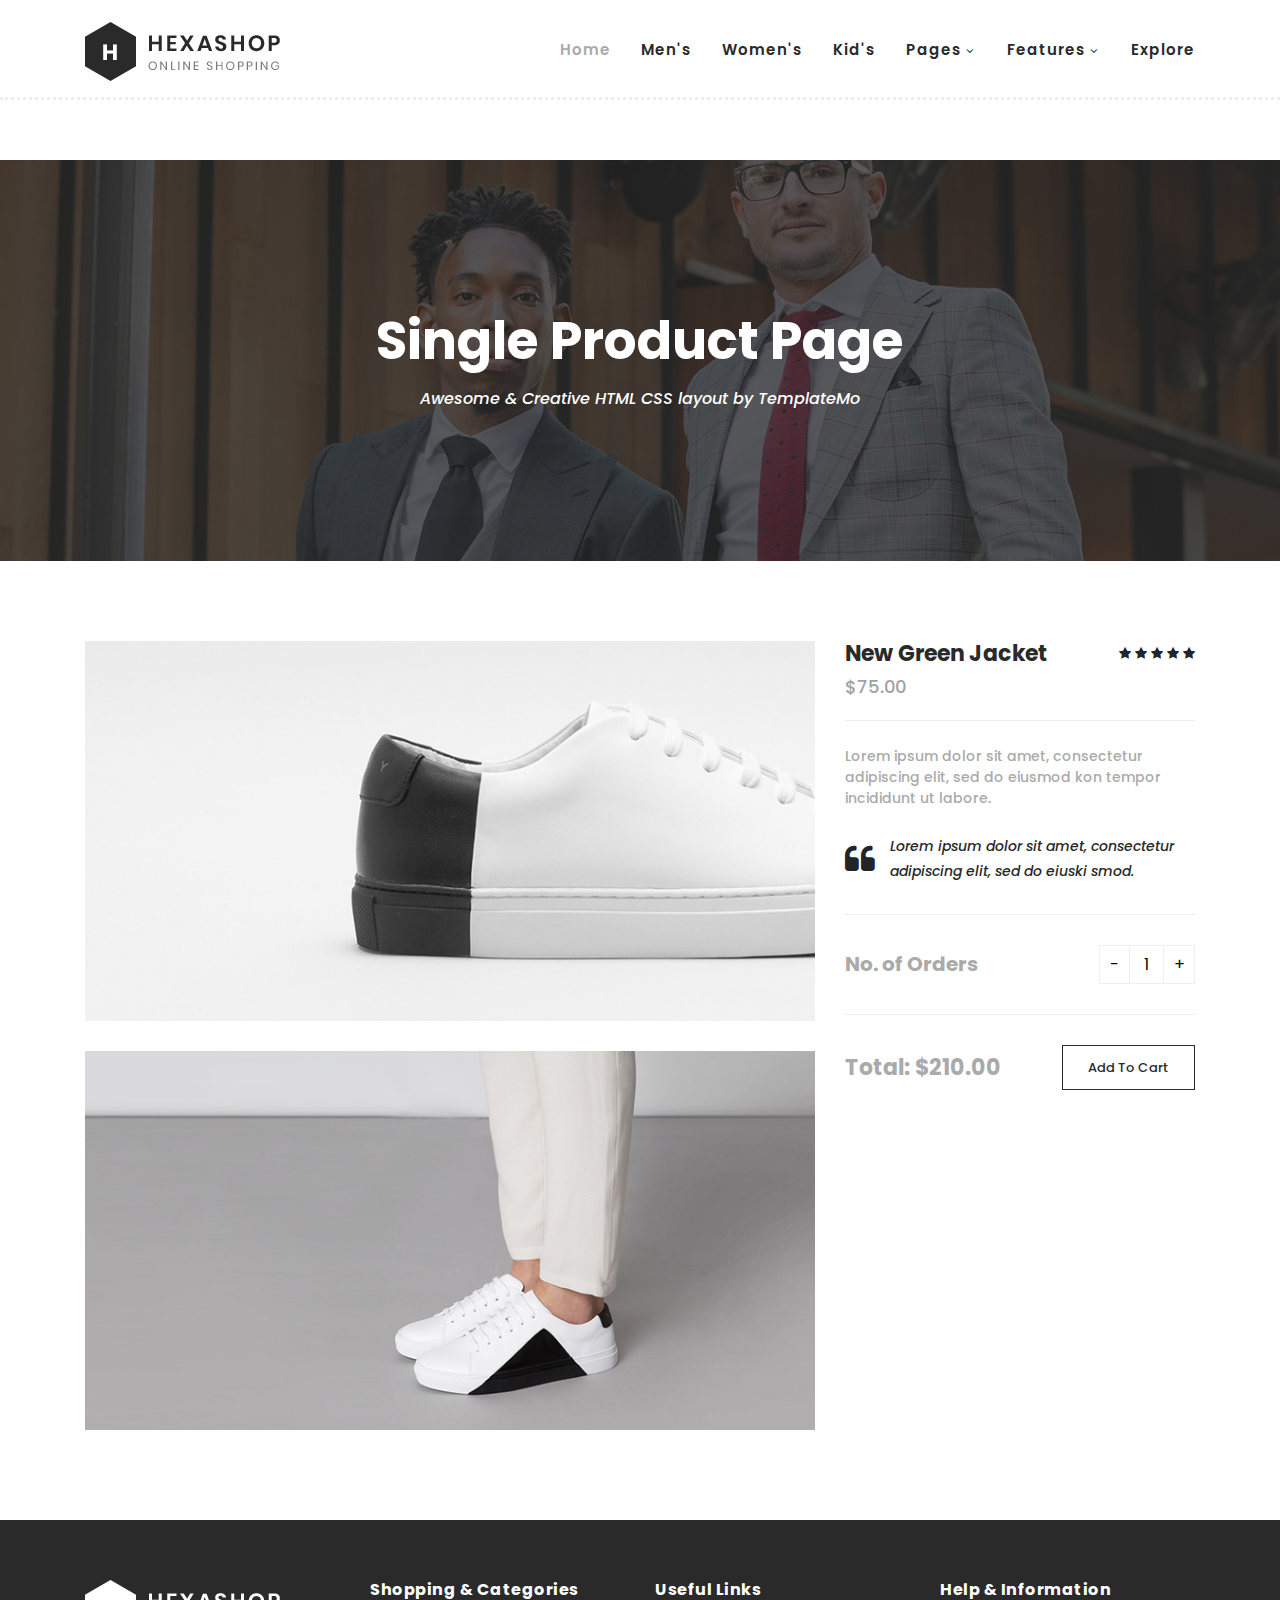
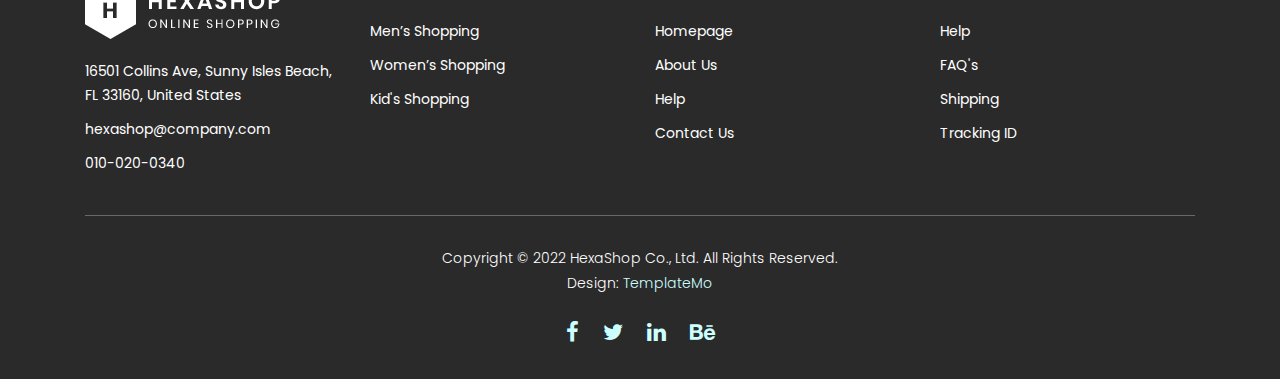
<file: Hexashop web Project/single-product.html>
<!DOCTYPE html>
<html lang="en">

  <head>

    <meta charset="utf-8">
    <meta name="viewport" content="width=device-width, initial-scale=1, shrink-to-fit=no">
    <meta name="description" content="">
    <meta name="author" content="">
    <link href="https://fonts.googleapis.com/css?family=Poppins:100,200,300,400,500,600,700,800,900&display=swap" rel="stylesheet">

    <title>Hexashop - Product Detail Page</title>


    <!-- Additional CSS Files -->
    <link rel="stylesheet" type="text/css" href="assets/css/bootstrap.min.css">

    <link rel="stylesheet" type="text/css" href="assets/css/font-awesome.css">

    <link rel="stylesheet" href="assets/css/templatemo-hexashop.css">

    <link rel="stylesheet" href="assets/css/owl-carousel.css">

    <link rel="stylesheet" href="assets/css/lightbox.css">
<!--

TemplateMo 571 Hexashop

https://templatemo.com/tm-571-hexashop

-->
    </head>
    
    <body>
    
    <!-- ***** Preloader Start ***** -->
    <div id="preloader">
        <div class="jumper">
            <div></div>
            <div></div>
            <div></div>
        </div>
    </div>  
    <!-- ***** Preloader End ***** -->
    
    
    <!-- ***** Header Area Start ***** -->
    <header class="header-area header-sticky">
        <div class="container">
            <div class="row">
                <div class="col-12">
                    <nav class="main-nav">
                        <!-- ***** Logo Start ***** -->
                        <a href="index.html" class="logo">
                            <img src="assets/images/logo.png">
                        </a>
                        <!-- ***** Logo End ***** -->
                        <!-- ***** Menu Start ***** -->
                        <ul class="nav">
                            <li class="scroll-to-section"><a href="index.html" class="active">Home</a></li>
                            <li class="scroll-to-section"><a href="index.html">Men's</a></li>
                            <li class="scroll-to-section"><a href="index.html">Women's</a></li>
                            <li class="scroll-to-section"><a href="index.html">Kid's</a></li>
                            <li class="submenu">
                                <a href="javascript:;">Pages</a>
                                <ul>
                                    <li><a href="about.html">About Us</a></li>
                                    <li><a href="products.html">Products</a></li>
                                    <li><a href="single-product.html">Single Product</a></li>
                                    <li><a href="contact.html">Contact Us</a></li>
                                </ul>
                            </li>
                            <li class="submenu">
                                <a href="javascript:;">Features</a>
                                <ul>
                                    <li><a href="#">Features Page 1</a></li>
                                    <li><a href="#">Features Page 2</a></li>
                                    <li><a href="#">Features Page 3</a></li>
                                    <li><a rel="nofollow" href="https://templatemo.com/page/4" target="_blank">Template Page 4</a></li>
                                </ul>
                            </li>
                            <li class="scroll-to-section"><a href="index.html">Explore</a></li>
                        </ul>        
                        <a class='menu-trigger'>
                            <span>Menu</span>
                        </a>
                        <!-- ***** Menu End ***** -->
                    </nav>
                </div>
            </div>
        </div>
    </header>
    <!-- ***** Header Area End ***** -->

    <!-- ***** Main Banner Area Start ***** -->
    <div class="page-heading" id="top">
        <div class="container">
            <div class="row">
                <div class="col-lg-12">
                    <div class="inner-content">
                        <h2>Single Product Page</h2>
                        <span>Awesome &amp; Creative HTML CSS layout by TemplateMo</span>
                    </div>
                </div>
            </div>
        </div>
    </div>
    <!-- ***** Main Banner Area End ***** -->


    <!-- ***** Product Area Starts ***** -->
    <section class="section" id="product">
        <div class="container">
            <div class="row">
                <div class="col-lg-8">
                <div class="left-images">
                    <img src="assets/images/single-product-01.jpg" alt="">
                    <img src="assets/images/single-product-02.jpg" alt="">
                </div>
            </div>
            <div class="col-lg-4">
                <div class="right-content">
                    <h4>New Green Jacket</h4>
                    <span class="price">$75.00</span>
                    <ul class="stars">
                        <li><i class="fa fa-star"></i></li>
                        <li><i class="fa fa-star"></i></li>
                        <li><i class="fa fa-star"></i></li>
                        <li><i class="fa fa-star"></i></li>
                        <li><i class="fa fa-star"></i></li>
                    </ul>
                    <span>Lorem ipsum dolor sit amet, consectetur adipiscing elit, sed do eiusmod kon tempor incididunt ut labore.</span>
                    <div class="quote">
                        <i class="fa fa-quote-left"></i><p>Lorem ipsum dolor sit amet, consectetur adipiscing elit, sed do eiuski smod.</p>
                    </div>
                    <div class="quantity-content">
                        <div class="left-content">
                            <h6>No. of Orders</h6>
                        </div>
                        <div class="right-content">
                            <div class="quantity buttons_added">
                                <input type="button" value="-" class="minus"><input type="number" step="1" min="1" max="" name="quantity" value="1" title="Qty" class="input-text qty text" size="4" pattern="" inputmode=""><input type="button" value="+" class="plus">
                            </div>
                        </div>
                    </div>
                    <div class="total">
                        <h4>Total: $210.00</h4>
                        <div class="main-border-button"><a href="#">Add To Cart</a></div>
                    </div>
                </div>
            </div>
            </div>
        </div>
    </section>
    <!-- ***** Product Area Ends ***** -->
    
    <!-- ***** Footer Start ***** -->
    <footer>
        <div class="container">
            <div class="row">
                <div class="col-lg-3">
                    <div class="first-item">
                        <div class="logo">
                            <img src="assets/images/white-logo.png" alt="hexashop ecommerce templatemo">
                        </div>
                        <ul>
                            <li><a href="#">16501 Collins Ave, Sunny Isles Beach, FL 33160, United States</a></li>
                            <li><a href="#">hexashop@company.com</a></li>
                            <li><a href="#">010-020-0340</a></li>
                        </ul>
                    </div>
                </div>
                <div class="col-lg-3">
                    <h4>Shopping &amp; Categories</h4>
                    <ul>
                        <li><a href="#">Men’s Shopping</a></li>
                        <li><a href="#">Women’s Shopping</a></li>
                        <li><a href="#">Kid's Shopping</a></li>
                    </ul>
                </div>
                <div class="col-lg-3">
                    <h4>Useful Links</h4>
                    <ul>
                        <li><a href="#">Homepage</a></li>
                        <li><a href="#">About Us</a></li>
                        <li><a href="#">Help</a></li>
                        <li><a href="#">Contact Us</a></li>
                    </ul>
                </div>
                <div class="col-lg-3">
                    <h4>Help &amp; Information</h4>
                    <ul>
                        <li><a href="#">Help</a></li>
                        <li><a href="#">FAQ's</a></li>
                        <li><a href="#">Shipping</a></li>
                        <li><a href="#">Tracking ID</a></li>
                    </ul>
                </div>
                <div class="col-lg-12">
                    <div class="under-footer">
                        <p>Copyright © 2022 HexaShop Co., Ltd. All Rights Reserved. 
                        
                        <br>Design: <a href="https://templatemo.com" target="_parent" title="free css templates">TemplateMo</a></p>
                        <ul>
                            <li><a href="#"><i class="fa fa-facebook"></i></a></li>
                            <li><a href="#"><i class="fa fa-twitter"></i></a></li>
                            <li><a href="#"><i class="fa fa-linkedin"></i></a></li>
                            <li><a href="#"><i class="fa fa-behance"></i></a></li>
                        </ul>
                    </div>
                </div>
            </div>
        </div>
    </footer>
    

    <!-- jQuery -->
    <script src="assets/js/jquery-2.1.0.min.js"></script>

    <!-- Bootstrap -->
    <script src="assets/js/popper.js"></script>
    <script src="assets/js/bootstrap.min.js"></script>

    <!-- Plugins -->
    <script src="assets/js/owl-carousel.js"></script>
    <script src="assets/js/accordions.js"></script>
    <script src="assets/js/datepicker.js"></script>
    <script src="assets/js/scrollreveal.min.js"></script>
    <script src="assets/js/waypoints.min.js"></script>
    <script src="assets/js/jquery.counterup.min.js"></script>
    <script src="assets/js/imgfix.min.js"></script> 
    <script src="assets/js/slick.js"></script> 
    <script src="assets/js/lightbox.js"></script> 
    <script src="assets/js/isotope.js"></script> 
    <script src="assets/js/quantity.js"></script>
    
    <!-- Global Init -->
    <script src="assets/js/custom.js"></script>

    <script>

        $(function() {
            var selectedClass = "";
            $("p").click(function(){
            selectedClass = $(this).attr("data-rel");
            $("#portfolio").fadeTo(50, 0.1);
                $("#portfolio div").not("."+selectedClass).fadeOut();
            setTimeout(function() {
              $("."+selectedClass).fadeIn();
              $("#portfolio").fadeTo(50, 1);
            }, 500);
                
            });
        });

    </script>

  </body>

</html>
</file>
<file: Gaurd Services Demo web/css/responsive.css>
@media (max-width: 1120px) {}

@media (max-width: 992px) {
  .hero_area {
    min-height: auto;
  }

  .navbar-nav {
    align-items: center;
  }

  .custom_nav-container .navbar-toggler {
    margin-bottom: 15px;
  }

  .custom_nav-container.navbar-expand-lg .navbar-nav .nav-item .nav-link {
    padding: 10px 25px;
    margin: 5px 0;
  }

  .custom_nav-container.navbar-expand-lg .form-inline {
    justify-content: center;
  }

  .custom_nav-container.navbar-expand-lg {
    padding-top: 10px;
    align-items: center;
  }

  .slider_section {
    padding: 45px 0 150px 0;
  }

  .sub_page .custom_nav-container.navbar-expand-lg .navbar-nav .nav-item .nav-link {
    padding-bottom: 15px;
  }
}

@media (max-width: 768px) {
  .slider_section ol.carousel-indicators {
    justify-content: center;
  }

  .slider_section {
    text-align: center;
  }

  .slider_section .img-box {
    margin-top: 35px;
  }

  .slider_section .detail-box .btn-box {
    justify-content: center;
    flex-wrap: wrap;
  }

  .about_section .heading_container {
    margin-bottom: 0;
  }

  .about_section .row {
    flex-direction: column-reverse;
  }

  .about_section .detail-box {
    margin-left: 0;
    width: 100%;
    box-shadow: 0 0 5px 0 rgba(0, 0, 0, 0.15);
  }

  .service_section .service_container {
    flex-wrap: wrap;
  }

  .client_section .carousel_btn-box {
    margin-top: 25px;
  }

  .client_section .carousel-control-prev,
  .client_section .carousel-control-next {
    position: unset;
    transform: none;
    margin: 0 2.5px;
  }

  .info_section .row .col-md-3 {

    display: flex;
    flex-direction: column;
    align-items: center;
    text-align: center;

  }

  .info_section .info_logo {
    align-items: center;
  }

  .info_section .info_form .social_box {
    justify-content: center;
  }

  .info_section .info_form .social_box a {
    margin: 0 5px;
  }
}

@media (max-width: 576px) {
  .header_top a span {
    display: none;
  }

  .slider_section .detail-box h1 {
    font-size: 2.5rem;
    line-height: 55px;
  }
}

@media (max-width: 480px) {}

@media (max-width: 420px) {}

@media (max-width: 376px) {}

@media (min-width: 1200px) {
  .container {
    max-width: 1170px;
  }
}
</file>
<file: Hexashop web Project/assets/css/templatemo-hexashop.css>
/*

TemplateMo 571 Hexashop

https://templatemo.com/tm-571-hexashop

*/

/* ---------------------------------------------
Table of contents
------------------------------------------------
01. font & reset css
02. reset
03. global styles
04. header
05. banner
06. features
07. testimonials
08. contact
09. footer
10. preloader
11. search
12. portfolio

--------------------------------------------- */
/* 
---------------------------------------------
font & reset css
--------------------------------------------- 
*/
@import url("https://fonts.googleapis.com/css?family=Poppins:100,200,300,400,500,600,700,800,900");
/* 
---------------------------------------------
reset
--------------------------------------------- 
*/
html, body, div, span, applet, object, iframe, h1, h2, h3, h4, h5, h6, p, blockquote, div
pre, a, abbr, acronym, address, big, cite, code, del, dfn, em, font, img, ins, kbd, q,
s, samp, small, strike, strong, sub, sup, tt, var, b, u, i, center, dl, dt, dd, ol, ul, li,
figure, header, nav, section, article, aside, footer, figcaption {
  margin: 0;
  padding: 0;
  border: 0;
  outline: 0;
}

.clearfix:after {
  content: ".";
  display: block;
  clear: both;
  visibility: hidden;
  line-height: 0;
  height: 0;
}

.clearfix {
  display: inline-block;
}

html[xmlns] .clearfix {
  display: block;
}

* html .clearfix {
  height: 1%;
}

ul, li {
  padding: 0;
  margin: 0;
  list-style: none;
}

header, nav, section, article, aside, footer, hgroup {
  display: block;
}

* {
  box-sizing: border-box;
}

html, body {
  font-family: 'Poppins', sans-serif;
  font-weight: 400;
  background-color: #fff;
  font-size: 16px;
  -ms-text-size-adjust: 100%;
  -webkit-font-smoothing: antialiased;
  -moz-osx-font-smoothing: grayscale;
}

a {
  text-decoration: none !important;
}

h1, h2, h3, h4, h5, h6 {
  margin-top: 0px;
  margin-bottom: 0px;
}

ul {
  margin-bottom: 0px;
}

p {
  font-size: 14px;
  line-height: 25px;
  color: #2a2a2a;
}

/* 
---------------------------------------------
global styles
--------------------------------------------- 
*/
html,
body {
  background: #fff;
  font-family: 'Poppins', sans-serif;
}

::selection {
  background: #2a2a2a;
  color: #fff;
}

::-moz-selection {
  background: #2a2a2a;
  color: #fff;
}

@media (max-width: 991px) {
  html, body {
    overflow-x: hidden;
  }
  .mobile-top-fix {
    margin-top: 30px;
    margin-bottom: 0px;
  }
  .mobile-bottom-fix {
    margin-bottom: 30px;
  }
  .mobile-bottom-fix-big {
    margin-bottom: 60px;
  }
}

.main-border-button a {
  font-size: 13px;
  color: #fff;
  border: 1px solid #fff;
  padding: 12px 25px;
  display: inline-block;
  font-weight: 500;
  transition: all .3s;
}

.main-border-button a:hover {
  background-color: #fff;
  color: #2a2a2a;
}

.main-white-button a {
  font-size: 13px;
  color: #2a2a2a;
  background-color: #fff;
  padding: 12px 25px;
  display: inline-block;
  border-radius: 3px;
  font-weight: 600;
  transition: all .3s;
}

.main-white-button a:hover {
  opacity: 0.9;
}

.main-text-button a {
  font-size: 13px;
  color: #fff;
  font-weight: 600;
  transition: all .3s;
}

.main-text-button a:hover {
  opacity: 0.9;
}

.section-heading h2 {
  font-size: 34px;
  font-weight: 700;
  color: #2a2a2a;
}

.section-heading span {
  font-size: 14px;
  color: #a1a1a1;
  font-style: italic;
  font-weight: 400;
}



/* 
---------------------------------------------
header
--------------------------------------------- 
*/

.background-header {
  border-bottom: none !important;
  background-color: #fff;
  height: 80px!important;
  position: fixed!important;
  top: 0px;
  left: 0px;
  right: 0px;
  box-shadow: 0px 0px 10px rgba(0,0,0,0.15)!important;
}

.background-header .logo,
.background-header .main-nav .nav li a {
  color: #1e1e1e!important;
}

.background-header .main-nav .nav li:hover a {
  color: #2a2a2a!important;
}

.background-header .nav li a.active {
  color: #2a2a2a!important;
}

.header-area {
  border-bottom: 3px dotted #eee;
  box-shadow: none;
  background-color: #fff;
  position: absolute;
  top: 0px;
  left: 0px;
  right: 0px;
  z-index: 100;
  height: 100px;
  -webkit-transition: all .5s ease 0s;
  -moz-transition: all .5s ease 0s;
  -o-transition: all .5s ease 0s;
  transition: all .5s ease 0s;
}

.header-area .main-nav {
  min-height: 80px;
  background: transparent;
}

.header-area .main-nav .logo {
  line-height: 100px;
  color: #fff;
  font-size: 28px;
  font-weight: 700;
  text-transform: uppercase;
  letter-spacing: 2px;
  float: left;
  -webkit-transition: all 0.3s ease 0s;
  -moz-transition: all 0.3s ease 0s;
  -o-transition: all 0.3s ease 0s;
  transition: all 0.3s ease 0s;
}

.background-header .main-nav .logo {
  line-height: 75px;
}

.background-header .nav {
  margin-top: 20px !important;
}

.header-area .main-nav .nav {
  float: right;
  margin-top: 30px;
  margin-right: 0px;
  background-color: transparent;
  -webkit-transition: all 0.3s ease 0s;
  -moz-transition: all 0.3s ease 0s;
  -o-transition: all 0.3s ease 0s;
  transition: all 0.3s ease 0s;
  position: relative;
  z-index: 999;
}

.header-area .main-nav .nav li {
  padding-left: 15px;
  padding-right: 15px;
}

.header-area .main-nav .nav li:last-child {
  padding-right: 0px;
}

.header-area .main-nav .nav li a {
  display: block;
  font-weight: 600;
  font-size: 15px;
  color: #2a2a2a;
  text-transform: capitalize;
  -webkit-transition: all 0.3s ease 0s;
  -moz-transition: all 0.3s ease 0s;
  -o-transition: all 0.3s ease 0s;
  transition: all 0.3s ease 0s;
  height: 40px;
  line-height: 40px;
  border: transparent;
  letter-spacing: 1px;
}

.header-area .main-nav .nav li a {
  color: #2a2a2a;
}

.header-area .main-nav .nav li:hover a,
.header-area .main-nav .nav li a.active {
  color: #aaa!important;
}

.background-header .main-nav .nav li:hover a,
.background-header .main-nav .nav li a.active {
  color: #aaa!important;
  opacity: 1;
}

.header-area .main-nav .nav li.submenu {
  position: relative;
  padding-right: 30px;
}

.header-area .main-nav .nav li.submenu:after {
  font-family: FontAwesome;
  content: "\f107";
  font-size: 12px;
  color: #2a2a2a;
  position: absolute;
  right: 18px;
  top: 12px;
}

.background-header .main-nav .nav li.submenu:after {
  color: #2a2a2a;
}

.header-area .main-nav .nav li.submenu ul {
  position: absolute;
  width: 200px;
  box-shadow: 0 2px 28px 0 rgba(0, 0, 0, 0.06);
  overflow: hidden;
  top: 50px;
  opacity: 0;
  transform: translateY(+2em);
  visibility: hidden;
  z-index: -1;
  transition: all 0.3s ease-in-out 0s, visibility 0s linear 0.3s, z-index 0s linear 0.01s;
}

.header-area .main-nav .nav li.submenu ul li {
  margin-left: 0px;
  padding-left: 0px;
  padding-right: 0px;
}

.header-area .main-nav .nav li.submenu ul li a {
  opacity: 1;
  display: block;
  background: #f7f7f7;
  color: #2a2a2a!important;
  padding-left: 20px;
  height: 40px;
  line-height: 40px;
  -webkit-transition: all 0.3s ease 0s;
  -moz-transition: all 0.3s ease 0s;
  -o-transition: all 0.3s ease 0s;
  transition: all 0.3s ease 0s;
  position: relative;
  font-size: 13px;
  font-weight: 400;
  border-bottom: 1px solid #eee;
}

.header-area .main-nav .nav li.submenu ul li a:hover {
  background: #fff;
  color: #aaa!important;
  padding-left: 25px;
}

.header-area .main-nav .nav li.submenu ul li a:hover:before {
  width: 3px;
}

.header-area .main-nav .nav li.submenu:hover ul {
  visibility: visible;
  opacity: 1;
  z-index: 1;
  transform: translateY(0%);
  transition-delay: 0s, 0s, 0.3s;
}

.header-area .main-nav .menu-trigger {
  cursor: pointer;
  display: block;
  position: absolute;
  top: 33px;
  width: 32px;
  height: 40px;
  text-indent: -9999em;
  z-index: 99;
  right: 40px;
  display: none;
}

.background-header .main-nav .menu-trigger {
  top: 23px;
}

.header-area .main-nav .menu-trigger span,
.header-area .main-nav .menu-trigger span:before,
.header-area .main-nav .menu-trigger span:after {
  -moz-transition: all 0.4s;
  -o-transition: all 0.4s;
  -webkit-transition: all 0.4s;
  transition: all 0.4s;
  background-color: #1e1e1e;
  display: block;
  position: absolute;
  width: 30px;
  height: 2px;
  left: 0;
}

.background-header .main-nav .menu-trigger span,
.background-header .main-nav .menu-trigger span:before,
.background-header .main-nav .menu-trigger span:after {
  background-color: #1e1e1e;
}

.header-area .main-nav .menu-trigger span:before,
.header-area .main-nav .menu-trigger span:after {
  -moz-transition: all 0.4s;
  -o-transition: all 0.4s;
  -webkit-transition: all 0.4s;
  transition: all 0.4s;
  background-color: #1e1e1e;
  display: block;
  position: absolute;
  width: 30px;
  height: 2px;
  left: 0;
  width: 75%;
}

.background-header .main-nav .menu-trigger span:before,
.background-header .main-nav .menu-trigger span:after {
  background-color: #1e1e1e;
}

.header-area .main-nav .menu-trigger span:before,
.header-area .main-nav .menu-trigger span:after {
  content: "";
}

.header-area .main-nav .menu-trigger span {
  top: 16px;
}

.header-area .main-nav .menu-trigger span:before {
  -moz-transform-origin: 33% 100%;
  -ms-transform-origin: 33% 100%;
  -webkit-transform-origin: 33% 100%;
  transform-origin: 33% 100%;
  top: -10px;
  z-index: 10;
}

.header-area .main-nav .menu-trigger span:after {
  -moz-transform-origin: 33% 0;
  -ms-transform-origin: 33% 0;
  -webkit-transform-origin: 33% 0;
  transform-origin: 33% 0;
  top: 10px;
}

.header-area .main-nav .menu-trigger.active span,
.header-area .main-nav .menu-trigger.active span:before,
.header-area .main-nav .menu-trigger.active span:after {
  background-color: transparent;
  width: 100%;
}

.header-area .main-nav .menu-trigger.active span:before {
  -moz-transform: translateY(6px) translateX(1px) rotate(45deg);
  -ms-transform: translateY(6px) translateX(1px) rotate(45deg);
  -webkit-transform: translateY(6px) translateX(1px) rotate(45deg);
  transform: translateY(6px) translateX(1px) rotate(45deg);
  background-color: #1e1e1e;
}

.background-header .main-nav .menu-trigger.active span:before {
  background-color: #1e1e1e;
}

.header-area .main-nav .menu-trigger.active span:after {
  -moz-transform: translateY(-6px) translateX(1px) rotate(-45deg);
  -ms-transform: translateY(-6px) translateX(1px) rotate(-45deg);
  -webkit-transform: translateY(-6px) translateX(1px) rotate(-45deg);
  transform: translateY(-6px) translateX(1px) rotate(-45deg);
  background-color: #1e1e1e;
}

.background-header .main-nav .menu-trigger.active span:after {
  background-color: #1e1e1e;
}

.header-area.header-sticky {
  min-height: 80px;
}

.header-area .nav {
  margin-top: 30px;
}

.header-area.header-sticky .nav li a.active {
  color: #aaa;
}

@media (max-width: 1200px) {
  .header-area .main-nav .nav li {
    padding-left: 12px;
    padding-right: 12px;
  }
  .header-area .main-nav:before {
    display: none;
  }
}

@media (max-width: 767px) {
  .header-area .main-nav .logo {
    color: #1e1e1e;
  }
  .header-area.header-sticky .nav li a:hover,
  .header-area.header-sticky .nav li a.active {
    color: #aaa!important;
    opacity: 1;
  }
  .header-area.header-sticky .nav li.search-icon a {
    width: 100%;
  }
  .header-area {
    background-color: #f7f7f7;
    padding: 0px 15px;
    height: 100px;
    box-shadow: none;
    text-align: center;
  }
  .header-area .container {
    padding: 0px;
  }
  .header-area .logo {
    margin-left: 30px;
  }
  .header-area .menu-trigger {
    display: block !important;
  }
  .header-area .main-nav {
    overflow: hidden;
  }
  .header-area .main-nav .nav {
    float: none;
    width: 100%;
    display: none;
    -webkit-transition: all 0s ease 0s;
    -moz-transition: all 0s ease 0s;
    -o-transition: all 0s ease 0s;
    transition: all 0s ease 0s;
    margin-left: 0px;
  }
  .header-area .main-nav .nav li:first-child {
    border-top: 1px solid #eee;
  }
  .header-area.header-sticky .nav {
    margin-top: 100px !important;
  }
  .header-area .main-nav .nav li {
    width: 100%;
    background: #fff;
    border-bottom: 1px solid #eee;
    padding-left: 0px !important;
    padding-right: 0px !important;
  }
  .header-area .main-nav .nav li a {
    height: 50px !important;
    line-height: 50px !important;
    padding: 0px !important;
    border: none !important;
    background: #f7f7f7 !important;
    color: #191a20 !important;
  }
  .header-area .main-nav .nav li a:hover {
    background: #eee !important;
    color: #aaa!important;
  }
  .header-area .main-nav .nav li.submenu ul {
    position: relative;
    visibility: inherit;
    opacity: 1;
    z-index: 1;
    transform: translateY(0%);
    transition-delay: 0s, 0s, 0.3s;
    top: 0px;
    width: 100%;
    box-shadow: none;
    height: 0px;
  }
  .header-area .main-nav .nav li.submenu ul li a {
    font-size: 12px;
    font-weight: 400;
  }
  .header-area .main-nav .nav li.submenu ul li a:hover:before {
    width: 0px;
  }
  .header-area .main-nav .nav li.submenu ul.active {
    height: auto !important;
  }
  .header-area .main-nav .nav li.submenu:after {
    color: #3B566E;
    right: 25px;
    font-size: 14px;
    top: 15px;
  }
  .header-area .main-nav .nav li.submenu:hover ul, .header-area .main-nav .nav li.submenu:focus ul {
    height: 0px;
  }
}

@media (min-width: 767px) {
  .header-area .main-nav .nav {
    display: flex !important;
  }
}


/* 
---------------------------------------------
banner
--------------------------------------------- 
*/

.main-banner {
  border-bottom: 3px dotted #eee;
  padding-top: 160px;
  padding-bottom: 30px;
}

.main-banner .left-content .thumb img {
  width: 100%;
  overflow: hidden;
}

.main-banner .left-content .inner-content {
  position: absolute;
  left: 100px;
  top: 50%;
  transform: translateY(-50%);
}

.main-banner .left-content .inner-content h4 {
  color: #fff;
  margin-top: -10px;
  font-size: 52px;
  font-weight: 700;
  margin-bottom: 20px;
}

.main-banner .left-content .inner-content span {
  font-size: 16px;
  color: #fff;
  font-weight: 400;
  font-style: italic;
  display: block;
  margin-bottom: 30px;
}

.main-banner .right-content .right-first-image {
  margin-bottom: 28.5px;
}

.main-banner .right-content .right-first-image .thumb {
  position: relative;
  text-align: center;
}

.main-banner .right-content .right-first-image .thumb img {
  width: 100%;
  overflow: hidden;
}

.main-banner .right-content .right-first-image .thumb .inner-content {
  position: absolute;
  top: 50%;
  transform: translateY(-50%);
  width: 100%;
  text-align: center;
}

.main-banner .right-content .right-first-image .thumb .inner-content h4 {
  color: #fff;
  font-size: 24px;
  font-weight: 700;
  margin-bottom: 15px;
}

.main-banner .right-content .right-first-image .thumb .inner-content span {
  font-size: 16px;
  color: #fff;
  font-style: italic;
}

.main-banner .right-content .right-first-image .thumb .hover-content {
  position: absolute;
  top: 15px;
  right: 15px;
  left: 15px;
  bottom: 15px;
  text-align: center;
  background-color: rgba(42,42,42,.97);
  opacity: 0;
  visibility: hidden;
  transition: all 0.5s;
}

.main-banner .right-content .right-first-image .thumb:hover .hover-content {
  opacity: 1;
  visibility: visible;
}

.main-banner .right-content .right-first-image .thumb .hover-content .inner {
  position: absolute;
  top: 50%;
  left: 50%;
  transform: translate(-50%, -50%);
  width: 100%;
}

.main-banner .right-content .right-first-image .thumb .hover-content h4 {
  color: #fff;
  font-size: 24px;
  font-weight: 700;
  margin-bottom: 15px;
}

.main-banner .right-content .right-first-image .thumb .hover-content p {
  color: #fff;
  padding: 0px 20px;
  margin-bottom: 20px;
}



/*
---------------------------------------------
Men
---------------------------------------------
*/

#men {
  padding-top: 90px;
  padding-bottom: 90px;
  border-bottom: 3px dotted #eee;
}

#men .section-heading {
  margin-bottom: 60px;
}

#men .item .down-content {
  padding-top: 30px;
  position: relative;
  z-index: 3;
  background-color: #fff;
}

#men .item .down-content h4 {
  font-size: 22px;
  color: #2a2a2a;
  font-weight: 700;
  margin-bottom: 8px;
}

#men .item .down-content span {
  font-size: 18px;
  color: #a1a1a1;
  font-weight: 500;
  display: block;
}

#men .item .down-content ul.stars {
  position: absolute;
  right: 0;
  top: 30px;
}

#men .item .down-content ul.stars li {
  display: inline;
  font-size: 13px;
}

#men .item .thumb .hover-content {
  position: absolute;
  z-index: 2;
  text-align: center;
  bottom: -60px;
  width: 100%;
  opacity: 0;
  visibility: hidden;
  transition: all .5s;
}

#men .item .thumb:hover .hover-content {
  bottom: 30px;
  opacity: 1;
  visibility: visible;
}

#men .item .thumb {
  position: relative;
}

#men .item .thumb .hover-content ul li {
  display: inline;
  margin: 0px 10px;
}

#men .item .thumb .hover-content ul li a {
  width: 50px;
  height: 50px;
  text-align: center;
  line-height: 50px;
  display: inline-block;
  color: #2a2a2a;
  background-color: #fff;
}


#men .owl-nav {
  text-align: center;
  position: absolute;
  width: 100%;
  top: 40%;
  transform: translateY(-25px);
}

#men .owl-dots {
  display: none;
}
    
#men .owl-nav .owl-prev{
  position: absolute;
  left: -80px;
  outline: none;
}

#men .owl-nav .owl-prev span,
#men .owl-nav .owl-next span {
  opacity: 0;
}

#men .owl-nav .owl-prev:before {
  display: inline-block;
  font-family: 'FontAwesome';
  color: #2a2a2a;
  font-size: 25px;
  font-weight: 700;
  content: '\f104';
  width: 50px;
  height: 50px;
  background-color: transparent;
  line-height: 48px;
  border :1px solid #2a2a2a;
}

#men .owl-nav .owl-prev {
  opacity: 0.75;
  transition: all .5s;
}

#men .owl-nav .owl-prev:hover {
  opacity: 1;
}

#men .owl-nav .owl-next {
  opacity: 0.75;
  transition: all .5s;
}

#men .owl-nav .owl-next:hover {
  opacity: 1;
}

#men .owl-nav .owl-next{
  outline: none;
  position: absolute;
  right: -85px;
}

#men .owl-nav .owl-next:before {
  display: inline-block;
  font-family: 'FontAwesome';
  color: #2a2a2a;
  font-size: 25px;
  font-weight: 700;
  content: '\f105';
  width: 50px;
  height: 50px;
  background-color: transparent;
  line-height: 48px;
  border :1px solid #2a2a2a;
}


/*
---------------------------------------------
Women
---------------------------------------------
*/

#women {
  padding-top: 90px;
  padding-bottom: 90px;
  border-bottom: 3px dotted #eee;
}

#women .section-heading {
  margin-bottom: 60px;
}

#women .item .down-content {
  padding-top: 30px;
  position: relative;
  z-index: 3;
  background-color: #fff;
}

#women .item .down-content h4 {
  font-size: 22px;
  color: #2a2a2a;
  font-weight: 700;
  margin-bottom: 8px;
}

#women .item .down-content span {
  font-size: 18px;
  color: #a1a1a1;
  font-weight: 500;
  display: block;
}

#women .item .down-content ul.stars {
  position: absolute;
  right: 0;
  top: 30px;
}

#women .item .down-content ul.stars li {
  display: inline;
  font-size: 13px;
}

#women .item .thumb .hover-content {
  position: absolute;
  z-index: 2;
  text-align: center;
  bottom: -60px;
  width: 100%;
  opacity: 0;
  visibility: hidden;
  transition: all .5s;
}

#women .item .thumb:hover .hover-content {
  bottom: 30px;
  opacity: 1;
  visibility: visible;
}

#women .item .thumb {
  position: relative;
}

#women .item .thumb .hover-content ul li {
  display: inline;
  margin: 0px 10px;
}

#women .item .thumb .hover-content ul li a {
  width: 50px;
  height: 50px;
  text-align: center;
  line-height: 50px;
  display: inline-block;
  color: #2a2a2a;
  background-color: #fff;
}


#women .owl-nav {
  text-align: center;
  position: absolute;
  width: 100%;
  top: 40%;
  transform: translateY(-25px);
}

#women .owl-dots {
  display: none;
}
    
#women .owl-nav .owl-prev{
  position: absolute;
  left: -80px;
  outline: none;
}

#women .owl-nav .owl-prev span,
#women .owl-nav .owl-next span {
  opacity: 0;
}

#women .owl-nav .owl-prev:before {
  display: inline-block;
  font-family: 'FontAwesome';
  color: #2a2a2a;
  font-size: 25px;
  font-weight: 700;
  content: '\f104';
  width: 50px;
  height: 50px;
  background-color: transparent;
  line-height: 48px;
  border :1px solid #2a2a2a;
}

#women .owl-nav .owl-prev {
  opacity: 0.75;
  transition: all .5s;
}

#women .owl-nav .owl-prev:hover {
  opacity: 1;
}

#women .owl-nav .owl-next {
  opacity: 0.75;
  transition: all .5s;
}

#women .owl-nav .owl-next:hover {
  opacity: 1;
}

#women .owl-nav .owl-next{
  outline: none;
  position: absolute;
  right: -85px;
}

#women .owl-nav .owl-next:before {
  display: inline-block;
  font-family: 'FontAwesome';
  color: #2a2a2a;
  font-size: 25px;
  font-weight: 700;
  content: '\f105';
  width: 50px;
  height: 50px;
  background-color: transparent;
  line-height: 48px;
  border :1px solid #2a2a2a;
}

/*
---------------------------------------------
Kids
---------------------------------------------
*/

#kids {
  padding-top: 90px;
  padding-bottom: 90px;
  border-bottom: 3px dotted #eee;
}

#kids .section-heading {
  margin-bottom: 60px;
}

#kids .item .down-content {
  padding-top: 30px;
  position: relative;
  z-index: 3;
  background-color: #fff;
}

#kids .item .down-content h4 {
  font-size: 22px;
  color: #2a2a2a;
  font-weight: 700;
  margin-bottom: 8px;
}

#kids .item .down-content span {
  font-size: 18px;
  color: #a1a1a1;
  font-weight: 500;
  display: block;
}

#kids .item .down-content ul.stars {
  position: absolute;
  right: 0;
  top: 30px;
}

#kids .item .down-content ul.stars li {
  display: inline;
  font-size: 13px;
}

#kids .item .thumb .hover-content {
  position: absolute;
  z-index: 2;
  text-align: center;
  bottom: -60px;
  width: 100%;
  opacity: 0;
  visibility: hidden;
  transition: all .5s;
}

#kids .item .thumb:hover .hover-content {
  bottom: 30px;
  opacity: 1;
  visibility: visible;
}

#kids .item .thumb {
  position: relative;
}

#kids .item .thumb .hover-content ul li {
  display: inline;
  margin: 0px 10px;
}

#kids .item .thumb .hover-content ul li a {
  width: 50px;
  height: 50px;
  text-align: center;
  line-height: 50px;
  display: inline-block;
  color: #2a2a2a;
  background-color: #fff;
}


#kids .owl-nav {
  text-align: center;
  position: absolute;
  width: 100%;
  top: 40%;
  transform: translateY(-25px);
}

#kids .owl-dots {
  display: none;
}
    
#kids .owl-nav .owl-prev{
  position: absolute;
  left: -80px;
  outline: none;
}

#kids .owl-nav .owl-prev span,
#kids .owl-nav .owl-next span {
  opacity: 0;
}

#kids .owl-nav .owl-prev:before {
  display: inline-block;
  font-family: 'FontAwesome';
  color: #2a2a2a;
  font-size: 25px;
  font-weight: 700;
  content: '\f104';
  width: 50px;
  height: 50px;
  background-color: transparent;
  line-height: 48px;
  border :1px solid #2a2a2a;
}

#kids .owl-nav .owl-prev {
  opacity: 0.75;
  transition: all .5s;
}

#kids .owl-nav .owl-prev:hover {
  opacity: 1;
}

#kids .owl-nav .owl-next {
  opacity: 0.75;
  transition: all .5s;
}

#kids .owl-nav .owl-next:hover {
  opacity: 1;
}

#kids .owl-nav .owl-next{
  outline: none;
  position: absolute;
  right: -85px;
}

#kids .owl-nav .owl-next:before {
  display: inline-block;
  font-family: 'FontAwesome';
  color: #2a2a2a;
  font-size: 25px;
  font-weight: 700;
  content: '\f105';
  width: 50px;
  height: 50px;
  background-color: transparent;
  line-height: 48px;
  border :1px solid #2a2a2a;
}


/*
---------------------------------------------
Explore
---------------------------------------------
*/

#explore {
  padding-top: 90px;
  padding-bottom: 90px;
  border-bottom: 3px dotted #eee;
}

#explore .left-content {
  margin-right: 30px;
}

#explore .left-content h2 {
  font-size: 34px;
  font-weight: 700;
  color: #2a2a2a;
}

#explore .left-content span {
  font-size: 14px;
  color: #aaaaaa;
  font-weight: 500;
  display: block;
  margin-top: 25px;
}

#explore .left-content .quote {
  margin-top: 25px;
}

#explore .left-content .quote i {
  float: left;
  font-size: 32px;
  margin-right: 15px;
  margin-top: 10px;
}

#explore .left-content .quote p {
  font-style: italic;
  color: #2a2a2a;
  font-weight: 500;
}

#explore .left-content p {
  font-size: 14px;
  color: #aaaaaa;
  font-weight: 500;
  display: block;
  margin-top: 25px;
}

#explore .left-content .main-border-button a {
  color: #2a2a2a;
  border-color: #2a2a2a;
  margin-top: 35px;
}

#explore .left-content .main-border-button a:hover {
  background-color: #2a2a2a;
  color: #fff;
}

#explore img {
  width: 100%;
  overflow: hidden;
}

#explore .leather {
  margin-bottom: 30px;
}

#explore .first-image {
  margin-bottom: 30px;
}

#explore .leather,
#explore .types {
  min-height: 255px;
  background-color: #f8f8f8;
  text-align: center;
  width: 100%;
}

#explore .leather h4,
#explore .types h4 {
  font-size: 24px;
  font-weight: 700;
  color: #2a2a2a;
  padding-top: 90px;
  margin-bottom: 5px;
}

#explore .leather span,
#explore .types span {
  font-size: 14px;
  font-style: italic;
  color: #aaa;
  font-weight: 500;
}

/* 
---------------------------------------------
Social
--------------------------------------------- 
*/

#social {
  margin-top: 90px;
  padding-bottom: 90px;
  border-bottom: 3px dotted #eee;
}

#social .col-2 {
  padding-left: 0;
  padding-right: 0;
}

#social .images {
  margin-top: 60px;
  padding-left: 15px;
  padding-right: 15px;
}

#social .thumb {
  position: relative;
}

#social .thumb .icon {
  position: absolute;
  bottom: 0;
  left: 0;
  right: 0;
  top: 0;
  width: 100%;
  background-color: rgba(0,0,0,0.85);
  opacity: 0;
  visibility: hidden;
  transition: all .3s;
}

#social .thumb:hover .icon {
  opacity: 1;
  visibility: visible;
}

#social .thumb .icon h6 {
  color: #fff;
  position: absolute;
  font-size: 14px;
  bottom: 40px;
  font-weight: 400;
  left: 15px;
}

#social .thumb .icon i {
  color: #fff;
  position: absolute;
  bottom: 15px;
  left: 15px;
}

#social .thumb img {
  width: 100%;
  overflow: hidden;
}


/* 
---------------------------------------------
Subscribe
--------------------------------------------- 
*/

.subscribe {
  margin-top: 90px;
}

.subscribe .section-heading {
  margin-bottom: 30px;
}

.subscribe .section-heading h2 {
  line-height: 55px;
}

.subscribe form input {
  width: 100%;
  height: 44px;
  line-height: 44px;
  padding: 0px 15px;
  font-size: 14px;
  font-style: italic;
  font-weight: 500;
  color: #aaa;
  border-radius: 0px;
  border: 1px solid #7a7a7a;
  box-shadow: none;
}

.subscribe form input::focus {
  border-color: #2a2a2a;
  border-radius: 0px;
}

.subscribe form button {
  width: 44px;
  height: 44px;
  display: inline-block;
  text-align: center;
  line-height: 44px;
  background-color: #2a2a2a;
  box-shadow: none;
  border: 1px solid transparent;
  color: #fff;
  transition: all 0.3s;
}

.subscribe form button:hover {
  background-color: #fff;
  border: 1px solid #2a2a2a;
  color: #2a2a2a;
}

.subscribe ul li {
  margin-bottom: 30px;
  display: block;
}

.subscribe ul li {
  font-size: 16px;
  font-weight: 700;
  color: #2a2a2a;
}

.subscribe ul li span,
.subscribe ul li span a {
  font-size: 14px;
  font-weight: 400;
  color: #aaa;
}

.subscribe ul li span a:hover {
  color: #2a2a2a;
}


/* 
---------------------------------------------
footer
--------------------------------------------- 
*/

footer {
  margin-top: 60px;
  padding: 60px 0px 30px 0px;
  background-color: #2a2a2a;
}

footer .logo {
  margin-bottom: 20px;
}

footer ul li {
  display: block;
  margin-bottom: 10px;
}

footer ul li a {
  font-size: 14px;
  color: #fff;
  transition: all .3s;
}

footer ul li a:hover {
  color: #aaa;
}

footer h4 {
  letter-spacing: 0.5px;
  font-size: 16px;
  color: #fff;
  font-weight: 700;
  margin-bottom: 20px;
}

footer .under-footer {
  margin-top: 30px;
  padding-top: 30px;
  text-align: center;
  border-top: 1px solid rgba(250,250,250,0.3);
}

footer .under-footer ul {
  margin-top: 20px;
}

footer .under-footer ul li {
  display: inline-block;
  margin: 0px 10px;
}

footer .under-footer ul li a {
  font-size: 22px;
}

footer .under-footer p {
  color: #fff;
  font-size: 14px;
  font-weight: 300;
}

footer .under-footer a {
  color: #cff;
}

footer .under-footer a:hover {
  color: #c66;
}


/* 
---------------------------------------------
Products Page
--------------------------------------------- 
*/

.page-heading {
  margin-top: 160px;
  margin-bottom: 30px;
  background-image: url(../images/products-page-heading.jpg);
  background-position: center center;
  background-size: cover;
  background-repeat: no-repeat;
}

.page-heading .inner-content {
  padding: 150px 0px;
  text-align: center;
}

.page-heading .inner-content h2 {
  font-size: 52px;
  color: #fff;
  font-weight: 700;
  margin-bottom: 15px;
}

.page-heading .inner-content span {
  font-size: 16px;
  font-weight: 500;
  color: #fff;
  font-style: italic;
}

#products .section-heading {
  text-align: center;
  margin-bottom: 60px;
  margin-top: 80px;
}

#products .item {
  margin-bottom: 30px;
}

#products .item .thumb img {
  width: 100%;
  overflow: hidden;
}

#products .item .down-content {
  padding-top: 20px;
  position: relative;
  z-index: 3;
  background-color: #fff;
}

#products .item .down-content h4 {
  font-size: 22px;
  color: #2a2a2a;
  font-weight: 700;
  margin-bottom: 8px;
}

#products .item .down-content span {
  font-size: 18px;
  color: #a1a1a1;
  font-weight: 500;
  display: block;
}

#products .item .down-content ul.stars {
  position: absolute;
  right: 0;
  top: 20px;
}

#products .item .down-content ul.stars li {
  display: inline;
  font-size: 13px;
}

#products .item .thumb .hover-content {
  position: absolute;
  z-index: 2;
  text-align: center;
  bottom: -60px;
  width: 100%;
  opacity: 0;
  visibility: hidden;
  transition: all .5s;
}

#products .item .thumb:hover .hover-content {
  bottom: 30px;
  opacity: 1;
  visibility: visible;
}

#products .item .thumb {
  position: relative;
}

#products .item .thumb .hover-content ul li {
  display: inline;
  margin: 0px 10px;
}

#products .item .thumb .hover-content ul li a {
  width: 50px;
  height: 50px;
  text-align: center;
  line-height: 50px;
  display: inline-block;
  color: #2a2a2a;
  background-color: #fff;
}

#products .pagination {
  margin-top: 30px;
  margin-bottom: 40px;
}

#products .pagination ul {
  text-align: center;
  width: 100%;
}

#products .pagination ul li {
  display: inline;
  margin: 0px 5px;
}

#products .pagination ul li a {
  width: 44px;
  height: 44px;
  border: 1px solid #2a2a2a;
  display: inline-block;
  text-align: center;
  line-height: 44px;
  font-size: 14px;
  font-weight: 500;
  color: #2a2a2a;
}

#products .pagination ul li a:hover,
#products .pagination ul li.active a {
  background-color: #2a2a2a;
  color: #fff;
}



/* 
---------------------------------------------
Single Product Page
--------------------------------------------- 
*/

#product {
  margin-top: 80px;
}

#product .left-images img {
  width: 100%;
  overflow: hidden;
  margin-bottom: 30px;
}

#product .right-content {
  position: relative;
  z-index: 3;
  background-color: #fff;
}

#product .right-content h4 {
  font-size: 22px;
  color: #2a2a2a;
  font-weight: 700;
  margin-bottom: 0px;
}

#product .right-content span.price {
  font-size: 18px;
  color: #a1a1a1;
  font-weight: 500;
  display: block;
  margin-top: 5px;
  border-bottom: 1px solid #eee;
  padding-bottom: 20px;
}

#product .right-content ul.stars {
  position: absolute;
  right: 0;
  top: 0;
}

#product .right-content ul.stars li {
  display: inline;
  font-size: 13px;
}

#product .right-content span {
  font-size: 14px;
  color: #aaaaaa;
  font-weight: 500;
  display: block;
  margin-top: 25px;
}

#product .right-content .quote {
  margin-top: 25px;
}

#product .right-content .quote i {
  float: left;
  font-size: 32px;
  margin-right: 15px;
  margin-top: 10px;
}

#product .right-content .quote p {
  font-style: italic;
  color: #2a2a2a;
  font-weight: 500;
}

#product .right-content p {
  font-size: 14px;
  color: #aaaaaa;
  font-weight: 500;
  display: block;
  margin-top: 25px;
}

.quantity-content {
  margin-top: 30px;
  padding-top: 30px;
  border-top: 1px solid #eee;
  border-bottom: 1px solid #eee;
  width: 100%;
  padding-bottom: 30px;
  margin-bottom: 30px;
}

.quantity-content .left-content {
  float: left;
  margin-right: 30px;
}

.quantity-content .right-content {
  text-align: right;
}

.quantity-content .left-content h6 {
  padding-top: 7px;
  font-size: 20px;
  font-weight: 700;
  color: #aaa;
  position: relative;
  z-index: 11;
}

.total h4 {
  float: left;
  font-size: 20px;
  margin-top: 10px;
  color: #aaa!important;
}

.total .main-border-button {
  text-align: right;
}

.total .main-border-button a {
  border-color: #2a2a2a;
  color: #2a2a2a;
}

.total .main-border-button a:hover {
  color: #fff;
  background-color: #2a2a2a;
}

.quantity {
  display: inline-block; }
 
 .quantity .input-text.qty {
  width: 35px;
  height: 39px;
  padding: 0 5px;
  text-align: center;
  background-color: transparent;
  border: 1px solid #efefef;
 }
 
 .quantity.buttons_added {
  text-align: left;
  position: relative;
  white-space: nowrap;
  vertical-align: top; }
 
 .quantity.buttons_added input {
  display: inline-block;
  margin: 0;
  vertical-align: top;
  box-shadow: none;
 }
 
 .quantity.buttons_added .minus,
 .quantity.buttons_added .plus {
  padding: 7px 10px 8px;
  height: 39px;
  background-color: #ffffff;
  border: 1px solid #efefef;
  cursor:pointer;}
 
 .quantity.buttons_added .minus {
  border-right: 0; }
 
 .quantity.buttons_added .plus {
  border-left: 0; }
 
 .quantity.buttons_added .minus:hover,
 .quantity.buttons_added .plus:hover {
  background: #eeeeee; }
 
 .quantity input::-webkit-outer-spin-button,
 .quantity input::-webkit-inner-spin-button {
  -webkit-appearance: none;
  -moz-appearance: none;
  margin: 0; }
  
  .quantity.buttons_added .minus:focus,
 .quantity.buttons_added .plus:focus {
  outline: none; }



/* 
---------------------------------------------
About Us Page
--------------------------------------------- 
*/

.about-page-heading {
  margin-top: 160px;
  margin-bottom: 30px;
  background-image: url(../images/about-us-page-heading.jpg);
  background-position: center center;
  background-size: cover;
  background-repeat: no-repeat;
}

.about-us {
  margin-top: 80px;
}

.about-us .left-image img {
  width: 100%;
  overflow: hidden;
}

.about-us .right-content {
  margin-left: 30px;
}

.about-us .right-content h4 {
  font-size: 34px;
  font-weight: 700;
  color: #2a2a2a;
}

.about-us .right-content span {
  font-size: 14px;
  color: #aaaaaa;
  font-weight: 500;
  display: block;
  margin-top: 25px;
}

.about-us .right-content .quote {
  margin-top: 25px;
}

.about-us .right-content .quote i {
  float: left;
  font-size: 32px;
  margin-right: 15px;
  margin-top: 10px;
}

.about-us .right-content .quote p {
  font-style: italic;
  color: #2a2a2a;
  font-weight: 500;
}

.about-us .right-content p {
  font-size: 14px;
  color: #aaaaaa;
  font-weight: 500;
  display: block;
  margin-top: 25px;
}

.about-us .right-content ul {
  border-top: 3px dotted #eee;
  margin-top: 30px;
  padding-top: 30px;
}

.about-us .right-content ul li {
  display: inline-block;
  margin-right: 5px;
}

.about-us .right-content ul li a {
  width: 44px;
  height: 44px;
  background-color: #2a2a2a;
  color: #fff;
  display: inline-block;
  text-align: center;
  line-height: 44px;
  border-radius: 50%;
  transition: all .5s;
}

.about-us .right-content ul li a:hover {
  background-color: #eee;
  color: #2a2a2a;
}

.our-team {
  margin-top: 100px;
  padding-top: 90px;
  padding-bottom: 90px;
  border-top: 3px dotted #eee;
}

.our-team .section-heading {
  margin-bottom: 60px;
  text-align: center;
}

.our-team .section-heading h2 {
  margin-bottom: 10px;
}

.our-team .team-item .thumb {
  position: relative;
}

.our-team .team-item .thumb img {
  width: 100%;
  overflow: hidden;
}

.our-team .team-item .thumb .hover-effect {
  position: absolute;
  background-color: rgba(0,0,0,0.9);
  width: 100%;
  text-align: center;
  top: 0;
  bottom: 0;
  opacity: 0;
  visibility: hidden;
  transition: all .3s;
}

.our-team .team-item .thumb:hover .hover-effect {
  opacity: 1;
  visibility: visible;
}

.our-team .team-item .thumb .hover-effect .inner-content {
  position: absolute;
  top: 50%;
  text-align: center;
  width: 100%;
  transform: translateY(-22px);
}

.our-team .team-item .thumb .hover-effect .inner-content ul li {
  display: inline-block;
  margin: 0px 5px;
}

.our-team .team-item .thumb .hover-effect .inner-content ul li a {
  width: 44px;
  height: 44px;
  background-color: #fff;
  color: #2a2a2a;
  display: inline-block;
  text-align: center;
  line-height: 44px;
  border-radius: 50%;
  transition: all .3s;
}

.our-team .team-item .thumb .hover-effect .inner-content ul li a:hover {
  background-color: #2a2a2a;
  color: #fff;
}

.our-team .team-item .down-content {
  text-align: center;
  padding-top: 25px;
}

.our-team .team-item .down-content h4 {
  font-size: 24px;
  color: #2a2a2a;
  font-weight: 700;
  margin-bottom: 5px;
}

.our-team .team-item .down-content span {
  font-size: 14px;
  color: #a1a1a1;
  font-weight: 500;
  display: block;
  font-style: italic;
}

.our-services {
  padding-top: 90px;
  padding-bottom: 90px;
  border-top: 3px dotted #eee;
  border-bottom: 3px dotted #eee;
}

.our-services .section-heading {
  margin-bottom: 60px;
  text-align: center;
}

.our-services .section-heading h2 {
  margin-bottom: 10px;
}

.our-services .service-item {
  padding: 30px;
  box-shadow: 0px 0px 15px rgba(0,0,0,0.10);
  text-align: center;
}

.our-services .service-item img {
  width: 100%;
  overflow: hidden;
}

.our-services .service-item h4 {
  font-size: 24px;
  font-weight: 700;
  color: #2a2a2a;
  margin-bottom: 20px;
}

.our-services .service-item p {
  margin-bottom: 25px;
}



/* 
---------------------------------------------
contact Us Page
--------------------------------------------- 
*/

.contact-us {
  margin-top: 90px;
  border-bottom: 3px dotted #eee;
  padding-bottom: 90px;
}

.contact-us .section-heading {
  margin-bottom: 40px;
}

.contact-us #map {
  margin-right: 30px;
}

.contact-us form input {
  width: 100%;
  height: 44px;
  line-height: 44px;
  padding: 0px 15px;
  font-size: 14px;
  font-style: italic;
  font-weight: 500;
  color: #aaa;
  border-radius: 0px;
  border: 1px solid #7a7a7a;
  box-shadow: none;
}

.contact-us form input::focus {
  border-color: #2a2a2a;
  border-radius: 0px;
}

.contact-us form textarea {
  width: 100%;
  height: 140px;
  min-height: 120px;
  max-height: 200px;
  margin-top: 30px;
  margin-bottom: 25px;
  line-height: 44px;
  padding: 0px 15px;
  font-size: 14px;
  font-style: italic;
  font-weight: 500;
  color: #aaa;
  border-radius: 0px;
  border: 1px solid #7a7a7a;
  box-shadow: none;
}

.contact-us form textarea::focus {
  border-color: #2a2a2a;
  border-radius: 0px;
}

.contact-us form button {
  width: 44px;
  height: 44px;
  display: inline-block;
  text-align: center;
  line-height: 44px;
  background-color: #2a2a2a;
  box-shadow: none;
  border: 1px solid transparent;
  color: #fff;
  transition: all 0.3s;
}

.contact-us form button:hover {
  background-color: #fff;
  border: 1px solid #2a2a2a;
  color: #2a2a2a;
}


/* 
---------------------------------------------
responsive
--------------------------------------------- 
*/

@media (max-width: 1200px) {
  .main-banner .right-content .right-first-image .thumb .hover-content p {
    display: none;
  }
}

@media (max-width: 992px) {
  .main-banner .right-content .right-first-image .thumb .hover-content p {
    display: block;
  }
  .header-area .main-nav .nav li.submenu:after {
    right: 3px;
  }
  .header-area .main-nav .nav li.submenu {
    padding-right: 15px;
  }
  .header-area .main-nav .nav li {
    padding-right: 5px;
    padding-left: 5px;
  }
  .header-area .main-nav .nav li a {
    font-size: 14px;
    letter-spacing: 0px;
  }
  .main-banner .left-content {
    margin-bottom: 30px;
  }
  #explore .left-content {
    margin-bottom: 30px;
  }
  #explore .right-content .types {
    margin-top: 30px;
  }
  .subscribe input {
    margin-bottom: 15px;
  }
  .subscribe form {
    text-align: center;
    margin-bottom: 30px;
  }
  .about-us .right-content {
    margin-left: 0px;
    margin-top: 30px;
  }
  .our-team .team-item {
    margin-bottom: 30px;
  }
  .our-services .service-item {
    margin-bottom: 30px;
  }
  .contact-us #map {
    margin-right: 0px;
    margin-bottom: 30px;
  }
}

@media (max-width: 767px) {
  .main-banner .left-content .thumb .inner-content {
    left: 50%;
    top: 47.5%;
    transform: translate(-50%,-50%);
    text-align: center;
  }
  .subscribe form button {
    width: 100%;
  }
  footer {
    text-align: center;
  }
  footer h4 {
    margin-top: 30px;
  }
}





#preloader {
  overflow: hidden;
  background-color: #2a2a2a;
  left: 0;
  right: 0;
  top: 0;
  bottom: 0;
  position: fixed;
  z-index: 99999;
  color: #fff;
}

#preloader .jumper {
  left: 0;
  top: 0;
  right: 0;
  bottom: 0;
  display: block;
  position: absolute;
  margin: auto;
  width: 50px;
  height: 50px;
}

#preloader .jumper > div {
  background-color: #fff;
  width: 10px;
  height: 10px;
  border-radius: 100%;
  -webkit-animation-fill-mode: both;
  animation-fill-mode: both;
  position: absolute;
  opacity: 0;
  width: 50px;
  height: 50px;
  -webkit-animation: jumper 1s 0s linear infinite;
  animation: jumper 1s 0s linear infinite;
}

#preloader .jumper > div:nth-child(2) {
  -webkit-animation-delay: 0.33333s;
  animation-delay: 0.33333s;
}

#preloader .jumper > div:nth-child(3) {
  -webkit-animation-delay: 0.66666s;
  animation-delay: 0.66666s;
}

@-webkit-keyframes jumper {
  0% {
    opacity: 0;
    -webkit-transform: scale(0);
    transform: scale(0);
  }
  5% {
    opacity: 1;
  }
  100% {
    -webkit-transform: scale(1);
    transform: scale(1);
    opacity: 0;
  }
}

@keyframes jumper {
  0% {
    opacity: 0;
    -webkit-transform: scale(0);
    transform: scale(0);
  }
  5% {
    opacity: 1;
  }
  100% {
    opacity: 0;
  }
}
</file>
<file: Hexashop web Project/assets/css/owl-carousel.css>
/**
 * Owl Carousel v2.3.4
 * Copyright 2013-2018 David Deutsch
 * Licensed under: SEE LICENSE IN https://github.com/OwlCarousel2/OwlCarousel2/blob/master/LICENSE
 */
/*
 *  Owl Carousel - Core
 */
.owl-carousel {
  display: none;
  width: 100%;
  -webkit-tap-highlight-color: transparent;
  /* position relative and z-index fix webkit rendering fonts issue */
  position: relative;
  z-index: 1; }
  .owl-carousel .owl-stage {
    position: relative;
    -ms-touch-action: pan-Y;
    touch-action: manipulation;
    -moz-backface-visibility: hidden;
    /* fix firefox animation glitch */ }
  .owl-carousel .owl-stage:after {
    content: ".";
    display: block;
    clear: both;
    visibility: hidden;
    line-height: 0;
    height: 0; }
  .owl-carousel .owl-stage-outer {
    position: relative;
    overflow: hidden;
    /* fix for flashing background */
    -webkit-transform: translate3d(0px, 0px, 0px); }
  .owl-carousel .owl-wrapper,
  .owl-carousel .owl-item {
    -webkit-backface-visibility: hidden;
    -moz-backface-visibility: hidden;
    -ms-backface-visibility: hidden;
    -webkit-transform: translate3d(0, 0, 0);
    -moz-transform: translate3d(0, 0, 0);
    -ms-transform: translate3d(0, 0, 0); }
  .owl-carousel .owl-item {
    position: relative;
    min-height: 1px;
    float: left;
    -webkit-backface-visibility: hidden;
    -webkit-tap-highlight-color: transparent;
    -webkit-touch-callout: none; }
  .owl-carousel .owl-item img {
    display: block;
    width: 100%; }
  .owl-carousel .owl-nav.disabled,
  .owl-carousel .owl-dots.disabled {
    display: none; }
  .owl-carousel .owl-nav .owl-prev,
  .owl-carousel .owl-nav .owl-next,
  .owl-carousel .owl-dot {
    cursor: pointer;
    -webkit-user-select: none;
    -khtml-user-select: none;
    -moz-user-select: none;
    -ms-user-select: none;
    user-select: none; }
  .owl-carousel .owl-nav button.owl-prev,
  .owl-carousel .owl-nav button.owl-next,
  .owl-carousel button.owl-dot {
    background: none;
    color: inherit;
    border: none;
    padding: 0 !important;
    font: inherit; }
  .owl-carousel.owl-loaded {
    display: block; }
  .owl-carousel.owl-loading {
    opacity: 0;
    display: block; }
  .owl-carousel.owl-hidden {
    opacity: 0; }
  .owl-carousel.owl-refresh .owl-item {
    visibility: hidden; }
  .owl-carousel.owl-drag .owl-item {
    -ms-touch-action: pan-y;
        touch-action: pan-y;
    -webkit-user-select: none;
    -moz-user-select: none;
    -ms-user-select: none;
    user-select: none; }
  .owl-carousel.owl-grab {
    cursor: move;
    cursor: grab; }
  .owl-carousel.owl-rtl {
    direction: rtl; }
  .owl-carousel.owl-rtl .owl-item {
    float: right; }

/* No Js */
.no-js .owl-carousel {
  display: block; }

/*
 *  Owl Carousel - Animate Plugin
 */
.owl-carousel .animated {
  animation-duration: 1000ms;
  animation-fill-mode: both; }

.owl-carousel .owl-animated-in {
  z-index: 0; }

.owl-carousel .owl-animated-out {
  z-index: 1; }

.owl-carousel .fadeOut {
  animation-name: fadeOut; }

@keyframes fadeOut {
  0% {
    opacity: 1; }
  100% {
    opacity: 0; } }

/*
 * 	Owl Carousel - Auto Height Plugin
 */
.owl-height {
  transition: height 500ms ease-in-out; }

/*
 * 	Owl Carousel - Lazy Load Plugin
 */
.owl-carousel .owl-item {
  /**
			This is introduced due to a bug in IE11 where lazy loading combined with autoheight plugin causes a wrong
			calculation of the height of the owl-item that breaks page layouts
		 */ }
  .owl-carousel .owl-item .owl-lazy {
    opacity: 0;
    transition: opacity 400ms ease; }
  .owl-carousel .owl-item .owl-lazy[src^=""], .owl-carousel .owl-item .owl-lazy:not([src]) {
    max-height: 0; }
  .owl-carousel .owl-item img.owl-lazy {
    transform-style: preserve-3d; }

/*
 * 	Owl Carousel - Video Plugin
 */
.owl-carousel .owl-video-wrapper {
  position: relative;
  height: 100%;
  background: #000; }

.owl-carousel .owl-video-play-icon {
  position: absolute;
  height: 80px;
  width: 80px;
  left: 50%;
  top: 50%;
  margin-left: -40px;
  margin-top: -40px;
  background: url("owl.video.play.png") no-repeat;
  cursor: pointer;
  z-index: 1;
  -webkit-backface-visibility: hidden;
  transition: transform 100ms ease; }

.owl-carousel .owl-video-play-icon:hover {
  -ms-transform: scale(1.3, 1.3);
      transform: scale(1.3, 1.3); }

.owl-carousel .owl-video-playing .owl-video-tn,
.owl-carousel .owl-video-playing .owl-video-play-icon {
  display: none; }

.owl-carousel .owl-video-tn {
  opacity: 0;
  height: 100%;
  background-position: center center;
  background-repeat: no-repeat;
  background-size: contain;
  transition: opacity 400ms ease; }

.owl-carousel .owl-video-frame {
  position: relative;
  z-index: 1;
  height: 100%;
  width: 100%; }
</file>
<file: Gaurd Services Demo web/css/style.css>
@import url("font-awesome.min.css");
body {
  font-family: "Poppins", sans-serif;
  color: #0c0c0c;
  background-color: #ffffff;
}

.layout_padding {
  padding-top: 90px;
  padding-bottom: 90px;
}

.layout_padding2 {
  padding-top: 45px;
  padding-bottom: 45px;
}

.layout_padding2-top {
  padding-top: 45px;
}

.layout_padding2-bottom {
  padding-bottom: 45px;
}

.layout_padding-top {
  padding-top: 90px;
}

.layout_padding-bottom {
  padding-bottom: 90px;
}

.heading_container {
  display: -webkit-box;
  display: -ms-flexbox;
  display: flex;
  -webkit-box-orient: vertical;
  -webkit-box-direction: normal;
      -ms-flex-direction: column;
          flex-direction: column;
}

.heading_container h2 {
  position: relative;
  font-weight: bold;
  text-transform: uppercase;
  padding-bottom: 10px;
}

.heading_container h2::before {
  content: "";
  width: 40px;
  height: 7px;
  background-color: #35ffdd;
  border-radius: 10px;
  position: absolute;
  bottom: 0;
  left: 0;
}

.heading_container.heading_center {
  -webkit-box-align: center;
      -ms-flex-align: center;
          align-items: center;
  text-align: center;
}

.heading_container.heading_center h2::before {
  left: 50%;
  -webkit-transform: translateX(-50%);
          transform: translateX(-50%);
}

/*header section*/
.hero_area {
  min-height: 100vh;
  display: -webkit-box;
  display: -ms-flexbox;
  display: flex;
  -webkit-box-orient: vertical;
  -webkit-box-direction: normal;
      -ms-flex-direction: column;
          flex-direction: column;
  position: relative;
}

.hero_bg_box {
  position: absolute;
  top: 0;
  left: 0;
  width: 100%;
  height: 100%;
  overflow: hidden;
  z-index: -1;
  display: -webkit-box;
  display: -ms-flexbox;
  display: flex;
  -webkit-box-pack: center;
      -ms-flex-pack: center;
          justify-content: center;
}

.hero_bg_box .img-box {
  width: 100%;
}

.hero_bg_box .img-box img {
  min-width: 100%;
  min-height: 100%;
}

.hero_bg_box::before {
  content: "";
  position: absolute;
  top: 0;
  left: 0;
  width: 100%;
  height: 100%;
  background: -webkit-gradient(linear, left top, right top, from(rgba(0, 0, 0, 0.8)), to(rgba(0, 0, 0, 0.35)));
  background: linear-gradient(to right, rgba(0, 0, 0, 0.8), rgba(0, 0, 0, 0.35));
}

.sub_page .hero_area {
  min-height: auto;
}

.sub_page .custom_nav-container.navbar-expand-lg .navbar-nav .nav-item .nav-link {
  padding-bottom: 21px;
}

.hero_area.sub_pages {
  height: auto;
}

.header_section {
  padding: 0;
}

.header_section .container-fluid {
  padding-right: 25px;
  padding-left: 25px;
}

.header_section .nav_container {
  margin: 0 auto;
}

.header_top {
  background-color: #1c1c1c;
  padding: 15px 0;
}

.header_top .contact_link-container {
  display: -webkit-box;
  display: -ms-flexbox;
  display: flex;
  -webkit-box-pack: justify;
      -ms-flex-pack: justify;
          justify-content: space-between;
}

.header_top .contact_link-container a {
  display: -webkit-box;
  display: -ms-flexbox;
  display: flex;
  -webkit-box-align: center;
      -ms-flex-align: center;
          align-items: center;
  color: #ffffff;
  font-size: 15px;
}

.header_top .contact_link-container a i {
  font-size: 20px;
  color: #27edcc;
  margin-right: 5px;
}

#navbarSupportedContent {
  -webkit-box-pack: justify;
      -ms-flex-pack: justify;
          justify-content: space-between;
}

.custom_nav-container {
  z-index: 99999;
  padding: 0;
}

.custom_nav-container .navbar-nav {
  margin-left: auto;
}

.custom_nav-container .navbar-nav .nav-item .nav-link {
  padding: 0;
  padding: 35px 15px 10px 15px;
  color: #ffffff;
  text-align: center;
  text-transform: uppercase;
  -webkit-transition: all .2s;
  transition: all .2s;
}

.custom_nav-container .navbar-nav .nav-item:hover .nav-link, .custom_nav-container .navbar-nav .nav-item.active .nav-link {
  background-color: #1c1c1c;
}

a,
a:hover,
a:focus {
  text-decoration: none;
}

a:hover,
a:focus {
  color: initial;
}

.btn,
.btn:focus {
  outline: none !important;
  -webkit-box-shadow: none;
          box-shadow: none;
}

.navbar-brand {
  display: -webkit-box;
  display: -ms-flexbox;
  display: flex;
  -webkit-box-orient: vertical;
  -webkit-box-direction: normal;
      -ms-flex-direction: column;
          flex-direction: column;
  -webkit-box-align: center;
      -ms-flex-align: center;
          align-items: center;
}

.navbar-brand span {
  font-weight: bold;
  color: #ffffff;
  font-size: 24px;
}

.custom_nav-container .navbar-toggler {
  outline: none;
}

.custom_nav-container .navbar-toggler {
  padding: 0;
  width: 37px;
  height: 42px;
  -webkit-transition: all 0.3s;
  transition: all 0.3s;
}

.custom_nav-container .navbar-toggler span {
  display: block;
  width: 32px;
  height: 4px;
  background-color: #ffffff;
  border-radius: 15px;
  margin: 7px 0;
  -webkit-transition: all 0.3s;
  transition: all 0.3s;
  position: relative;
  transition: all 0.3s;
}

.custom_nav-container .navbar-toggler span::before, .custom_nav-container .navbar-toggler span::after {
  content: "";
  position: absolute;
  left: 0;
  height: 100%;
  width: 100%;
  background-color: #ffffff;
  border-radius: 15px;
  top: -10px;
  -webkit-transition: all 0.3s;
  transition: all 0.3s;
}

.custom_nav-container .navbar-toggler span::after {
  top: 10px;
}

.custom_nav-container .navbar-toggler[aria-expanded="true"] {
  -webkit-transform: rotate(360deg);
          transform: rotate(360deg);
}

.custom_nav-container .navbar-toggler[aria-expanded="true"] span {
  -webkit-transform: rotate(45deg);
          transform: rotate(45deg);
}

.custom_nav-container .navbar-toggler[aria-expanded="true"] span::before, .custom_nav-container .navbar-toggler[aria-expanded="true"] span::after {
  -webkit-transform: rotate(90deg);
          transform: rotate(90deg);
  top: 0;
}

/*end header section*/
/* slider section */
.slider_section {
  -webkit-box-flex: 1;
      -ms-flex: 1;
          flex: 1;
  display: -webkit-box;
  display: -ms-flexbox;
  display: flex;
  -webkit-box-orient: vertical;
  -webkit-box-direction: normal;
      -ms-flex-direction: column;
          flex-direction: column;
  -webkit-box-pack: center;
      -ms-flex-pack: center;
          justify-content: center;
  color: #ffffff;
}

.slider_section .row {
  -webkit-box-align: center;
      -ms-flex-align: center;
          align-items: center;
}

.slider_section .detail-box {
  width: 100%;
  margin: 0 auto;
}

.slider_section .detail-box h1 {
  text-transform: uppercase;
  font-size: 3rem;
  color: #ffffff;
  font-weight: 600;
}

.slider_section .detail-box h1 span {
  color: #04eecb;
}

.slider_section .detail-box p {
  margin-top: 25px;
}

.slider_section .detail-box .btn-box {
  display: -webkit-box;
  display: -ms-flexbox;
  display: flex;
  margin-top: 30px;
}

.slider_section .detail-box .btn-box a {
  width: 180px;
  text-align: center;
  margin: 5px;
}

.slider_section .detail-box .btn-box .btn-1 {
  display: inline-block;
  padding: 10px 35px;
  background-color: #ffffff;
  color: #000000;
  -webkit-transition: all 0.3s;
  transition: all 0.3s;
  border: 1px solid transparent;
}

.slider_section .detail-box .btn-box .btn-1:hover {
  background-color: transparent;
  border-color: #ffffff;
  color: #ffffff;
}

.slider_section .detail-box .btn-box .btn-2 {
  display: inline-block;
  padding: 10px 35px;
  background-color: #20c5b5;
  color: #ffffff;
  -webkit-transition: all 0.3s;
  transition: all 0.3s;
  border: 1px solid transparent;
}

.slider_section .detail-box .btn-box .btn-2:hover {
  background-color: transparent;
  border-color: #20c5b5;
  color: #20c5b5;
}

.slider_section .img-box {
  display: -webkit-box;
  display: -ms-flexbox;
  display: flex;
}

.slider_section .img-box img {
  width: 100%;
}

.slider_section .idicator_container {
  position: relative;
}

.slider_section ol.carousel-indicators {
  margin: 0;
  bottom: -75px;
  -webkit-box-pack: end;
      -ms-flex-pack: end;
          justify-content: flex-end;
}

.slider_section ol.carousel-indicators li {
  width: 20px;
  height: 20px;
  border-radius: 100%;
  text-align: center;
  background-color: #20c5b5;
  opacity: 1;
  border: none;
  margin: 0 4px;
}

.slider_section ol.carousel-indicators li.active {
  background-color: #ffffff;
}

.about_section .row {
  -webkit-box-align: center;
      -ms-flex-align: center;
          align-items: center;
}

.about_section .img_container .img-box img {
  width: 100%;
}

.about_section .detail-box {
  background-color: #ffffff;
  padding: 45px 25px;
  -webkit-box-shadow: 0 0 5px 0 rgba(0, 0, 0, 0.05);
          box-shadow: 0 0 5px 0 rgba(0, 0, 0, 0.05);
  position: relative;
  margin-left: -45px;
}

.about_section .detail-box p {
  margin-top: 5px;
}

.about_section .detail-box a {
  display: inline-block;
  padding: 10px 35px;
  background-color: #20c5b5;
  color: #ffffff;
  -webkit-transition: all 0.3s;
  transition: all 0.3s;
  border: 1px solid transparent;
  text-transform: uppercase;
}

.about_section .detail-box a:hover {
  background-color: transparent;
  border-color: #20c5b5;
  color: #27edcc;
}

.service_section {
  background-color: #1c1c1c;
}

.service_section .heading_container {
  color: #ffffff;
}

.service_section .box {
  background-color: #ffffff;
  padding: 25px 15px;
  text-align: center;
  -webkit-box-shadow: 0 0 15px 0 rgba(0, 0, 0, 0.2);
          box-shadow: 0 0 15px 0 rgba(0, 0, 0, 0.2);
  margin-top: 45px;
}

.service_section .box .img-box svg {
  width: 75px;
  height: auto;
  fill: #1c1c1c;
}

.service_section .box .detail-box {
  margin-top: 25px;
}

.service_section .box .detail-box h6 {
  font-size: 18px;
  font-weight: bold;
  text-transform: uppercase;
  margin-bottom: 20px;
}

.service_section .box .detail-box a {
  display: inline-block;
  padding: 8px 35px;
  background-color: #20c5b5;
  color: #ffffff;
  -webkit-transition: all 0.3s;
  transition: all 0.3s;
  border: 1px solid transparent;
  margin-top: 10px;
}

.service_section .box .detail-box a:hover {
  background-color: transparent;
  border-color: #20c5b5;
  color: #20c5b5;
}

.client_section {
  text-align: center;
}

.client_section #carouselExampleControls {
  padding: 0 10%;
}

.client_section .box {
  display: -webkit-box;
  display: -ms-flexbox;
  display: flex;
  -webkit-box-orient: vertical;
  -webkit-box-direction: normal;
      -ms-flex-direction: column;
          flex-direction: column;
  -webkit-box-align: center;
      -ms-flex-align: center;
          align-items: center;
  margin-top: 45px;
}

.client_section .box .img-box {
  width: 145px;
}

.client_section .box .img-box img {
  width: 100%;
}

.client_section .box .detail-box {
  display: -webkit-box;
  display: -ms-flexbox;
  display: flex;
  -webkit-box-orient: vertical;
  -webkit-box-direction: normal;
      -ms-flex-direction: column;
          flex-direction: column;
  -webkit-box-align: center;
      -ms-flex-align: center;
          align-items: center;
  margin-top: 20px;
}

.client_section .box .detail-box h4 {
  font-weight: bold;
  font-size: 18px;
  padding: 0 10px;
  border-bottom: 1px solid #ffffff;
}

.client_section .box .detail-box p {
  margin-top: 10px;
}

.client_section .carousel_btn-box {
  display: -webkit-box;
  display: -ms-flexbox;
  display: flex;
  -webkit-box-pack: center;
      -ms-flex-pack: center;
          justify-content: center;
}

.client_section .carousel-control-prev,
.client_section .carousel-control-next {
  position: absolute;
  top: 50%;
  width: 45px;
  height: 45px;
  border: none;
  opacity: 1;
  background-color: #1c1c1c;
  color: #ffffff;
  border-radius: 100%;
  -webkit-transform: translateY(-50%);
          transform: translateY(-50%);
  font-size: 18px;
}

.client_section .carousel-control-prev:hover,
.client_section .carousel-control-next:hover {
  background-color: #20c5b5;
}

.client_section .carousel-control-prev {
  left: 0;
}

.client_section .carousel-control-next {
  left: initial;
  right: 0;
}

/* contact section */
.contact_section {
  position: relative;
  color: #ffffff;
}

.contact_section .row {
  -webkit-box-align: center;
      -ms-flex-align: center;
          align-items: center;
}

.contact_section .contact_form-container {
  margin-top: 35px;
}

.contact_section .contact_form-container input {
  border: none;
  outline: none;
  color: #000000;
  height: 45px;
  width: 100%;
  margin: 15px 0;
  padding-left: 15px;
  background-color: #ffffff;
}

.contact_section .contact_form-container input::-webkit-input-placeholder {
  color: #000000;
  text-transform: uppercase;
}

.contact_section .contact_form-container input:-ms-input-placeholder {
  color: #000000;
  text-transform: uppercase;
}

.contact_section .contact_form-container input::-ms-input-placeholder {
  color: #000000;
  text-transform: uppercase;
}

.contact_section .contact_form-container input::placeholder {
  color: #000000;
  text-transform: uppercase;
}

.contact_section .contact_form-container input.message_input {
  height: 120px;
}

.contact_section .contact_form-container .btn-box {
  display: -webkit-box;
  display: -ms-flexbox;
  display: flex;
  -webkit-box-pack: center;
      -ms-flex-pack: center;
          justify-content: center;
  margin-top: 25px;
}

.contact_section .contact_form-container button {
  display: inline-block;
  padding: 10px 60px;
  background-color: #20c5b5;
  color: #ffffff;
  -webkit-transition: all 0.3s;
  transition: all 0.3s;
  border: 1px solid transparent;
  text-transform: uppercase;
  font-weight: bold;
}

.contact_section .contact_form-container button:hover {
  background-color: transparent;
  border-color: #20c5b5;
  color: #20c5b5;
}

.contact_bg_box {
  position: absolute;
  top: 0;
  left: 0;
  width: 100%;
  height: 100%;
  overflow: hidden;
  z-index: -1;
  display: -webkit-box;
  display: -ms-flexbox;
  display: flex;
  -webkit-box-pack: center;
      -ms-flex-pack: center;
          justify-content: center;
  -webkit-box-align: center;
      -ms-flex-align: center;
          align-items: center;
}

.contact_bg_box .img-box {
  width: 100%;
}

.contact_bg_box .img-box img {
  min-width: 100%;
  min-height: 100%;
}

.contact_bg_box::before {
  content: "";
  position: absolute;
  top: 0;
  left: 0;
  width: 100%;
  height: 100%;
  background: -webkit-gradient(linear, left top, right top, from(rgba(0, 0, 0, 0.7)), to(rgba(0, 0, 0, 0.35)));
  background: linear-gradient(to right, rgba(0, 0, 0, 0.7), rgba(0, 0, 0, 0.35));
}

/* end contact section */
.team_section .box {
  display: -webkit-box;
  display: -ms-flexbox;
  display: flex;
  -webkit-box-orient: vertical;
  -webkit-box-direction: normal;
      -ms-flex-direction: column;
          flex-direction: column;
  overflow: hidden;
  margin-top: 45px;
  position: relative;
}

.team_section .box .img-box {
  width: 100%;
}

.team_section .box .img-box img {
  width: 100%;
}

.team_section .box .detail-box {
  position: absolute;
  width: 100%;
  color: #ffffff;
  padding: 25px 15px;
  text-align: center;
  bottom: 0;
  background-color: rgba(28, 28, 28, 0.75);
}

.team_section .btn-box {
  display: -webkit-box;
  display: -ms-flexbox;
  display: flex;
  -webkit-box-pack: center;
      -ms-flex-pack: center;
          justify-content: center;
  margin-top: 45px;
}

.team_section .btn-box a {
  display: inline-block;
  padding: 10px 45px;
  background-color: #20c5b5;
  color: #ffffff;
  -webkit-transition: all 0.3s;
  transition: all 0.3s;
  border: 1px solid transparent;
}

.team_section .btn-box a:hover {
  background-color: transparent;
  border-color: #20c5b5;
  color: #20c5b5;
}

.info_section {
  background-color: #101010;
  color: #ffffff;
  padding: 75px 0 10px 0;
}

.info_section .row > div {
  margin-bottom: 25px;
}

.info_section h5 {
  margin-bottom: 25px;
  font-size: 24px;
}

.info_section .info_logo {
  display: -webkit-box;
  display: -ms-flexbox;
  display: flex;
  -webkit-box-orient: vertical;
  -webkit-box-direction: normal;
      -ms-flex-direction: column;
          flex-direction: column;
  -webkit-box-align: start;
      -ms-flex-align: start;
          align-items: flex-start;
}

.info_section .info_logo .navbar-brand {
  padding: 0;
  margin-bottom: 20px;
}

.info_section .info_logo .navbar-brand span {
  font-size: 24px;
  color: #ffffff;
}

.info_section .info_links ul {
  padding: 0;
}

.info_section .info_links ul li {
  list-style-type: none;
}

.info_section .info_links ul li a {
  color: #ffffff;
}

.info_section .info_contact {
  display: -webkit-box;
  display: -ms-flexbox;
  display: flex;
  -webkit-box-orient: vertical;
  -webkit-box-direction: normal;
      -ms-flex-direction: column;
          flex-direction: column;
}

.info_section .info_contact a {
  color: #ffffff;
  margin-bottom: 10px;
}

.info_section .info_contact a i {
  font-size: 20px;
  margin-right: 5px;
}

.info_section .info_form form input {
  outline: none;
  border: none;
  width: 100%;
  padding: 7px 10px;
  border-radius: 30px;
}

.info_section .info_form form button {
  padding: 8px 35px;
  outline: none;
  border: none;
  color: #ffffff;
  background: #20c5b5;
  border-radius: 30px;
  margin-top: 15px;
  text-transform: uppercase;
}

.info_section .info_form .social_box {
  margin-top: 25px;
  width: 100%;
  display: -webkit-box;
  display: -ms-flexbox;
  display: flex;
}

.info_section .info_form .social_box a {
  margin-right: 10px;
  color: #ffffff;
  font-size: 20px;
}

/* footer section*/
.footer_section {
  font-weight: 500;
  display: -webkit-box;
  display: -ms-flexbox;
  display: flex;
  -webkit-box-pack: center;
      -ms-flex-pack: center;
          justify-content: center;
  padding: 20px;
  background-color: #101010;
}

.footer_section p {
  color: rgba(254, 254, 255, 0.7);
  margin: 0;
  text-align: center;
}

.footer_section a {
  color: rgba(254, 254, 255, 0.7);
}

/* end footer section*/
/*# sourceMappingURL=style.css.map */
</file>
